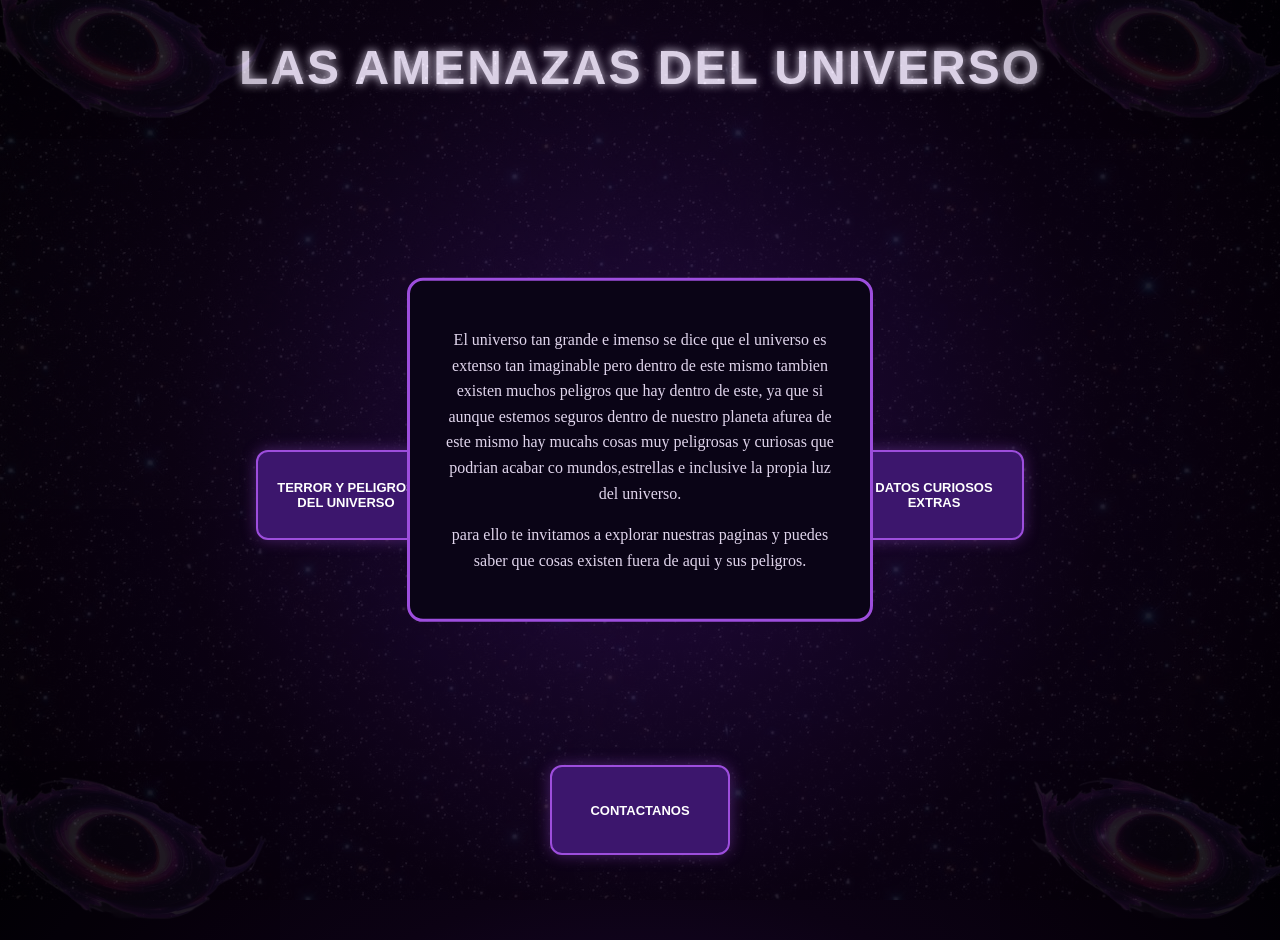
<file: index.html>
<!DOCTYPE html>
<html lang="es">
<head>
    <meta charset="UTF-8">
    <meta name="viewport" content="width=device-width, initial-scale=1">
    <title>Peligros universales </title>
    <link rel="icon" type="img/png" href="loog.png">
    <link rel="stylesheet" href="estilo1ini.css">
</head>
<body>
    <h1> Las Amenazas del universo</h1>
    <div class="fondo"><img src="estrellas.png"alt="fondo"></div>
    
    
    <!-- Imágenes fijadas dinámicamente en las 4 esquinas del navegador -->
    <div class="IMG1"><img src="agu.png" class="agujero-negro" alt="agu"></div>
    <div class="IMG2"><img src="agu.png" class="agujero-negro"alt="agu"></div>
    <div class="IMG3"><img src="agu.png" class="agujero-negro" alt="agu"></div>
    <div class="IMG4"><img src="agu.png" class="agujero-negro"alt="agu"></div>

    <div class="ini">
        <p> El universo tan grande e imenso se dice que el universo es extenso tan imaginable pero dentro de este mismo tambien existen muchos peligros que
            hay dentro de este, ya que si aunque estemos seguros dentro de nuestro planeta afurea de este mismo hay mucahs cosas muy peligrosas y curiosas
            que podrian acabar co mundos,estrellas e inclusive la propia luz del universo.
        </p>
        <p>
            para ello te invitamos a explorar nuestras paginas y puedes saber que cosas existen fuera de aqui y sus peligros.
        </p>
    </div>
 
    <div class="btn1">
        <a href="peligros.html">
            <button>Terror y peligros del universo</button>
        </a>
    </div>
    <div class="btn2">
        <a href="datos.html">
            <button>Datos curiosos extras</button>
        </a>
    </div>
    <div class="btn3">
        <a href="contactos.html">
            <button>Contactanos</button>
        </a>
    </div>
    
</body>
</html>
</file>
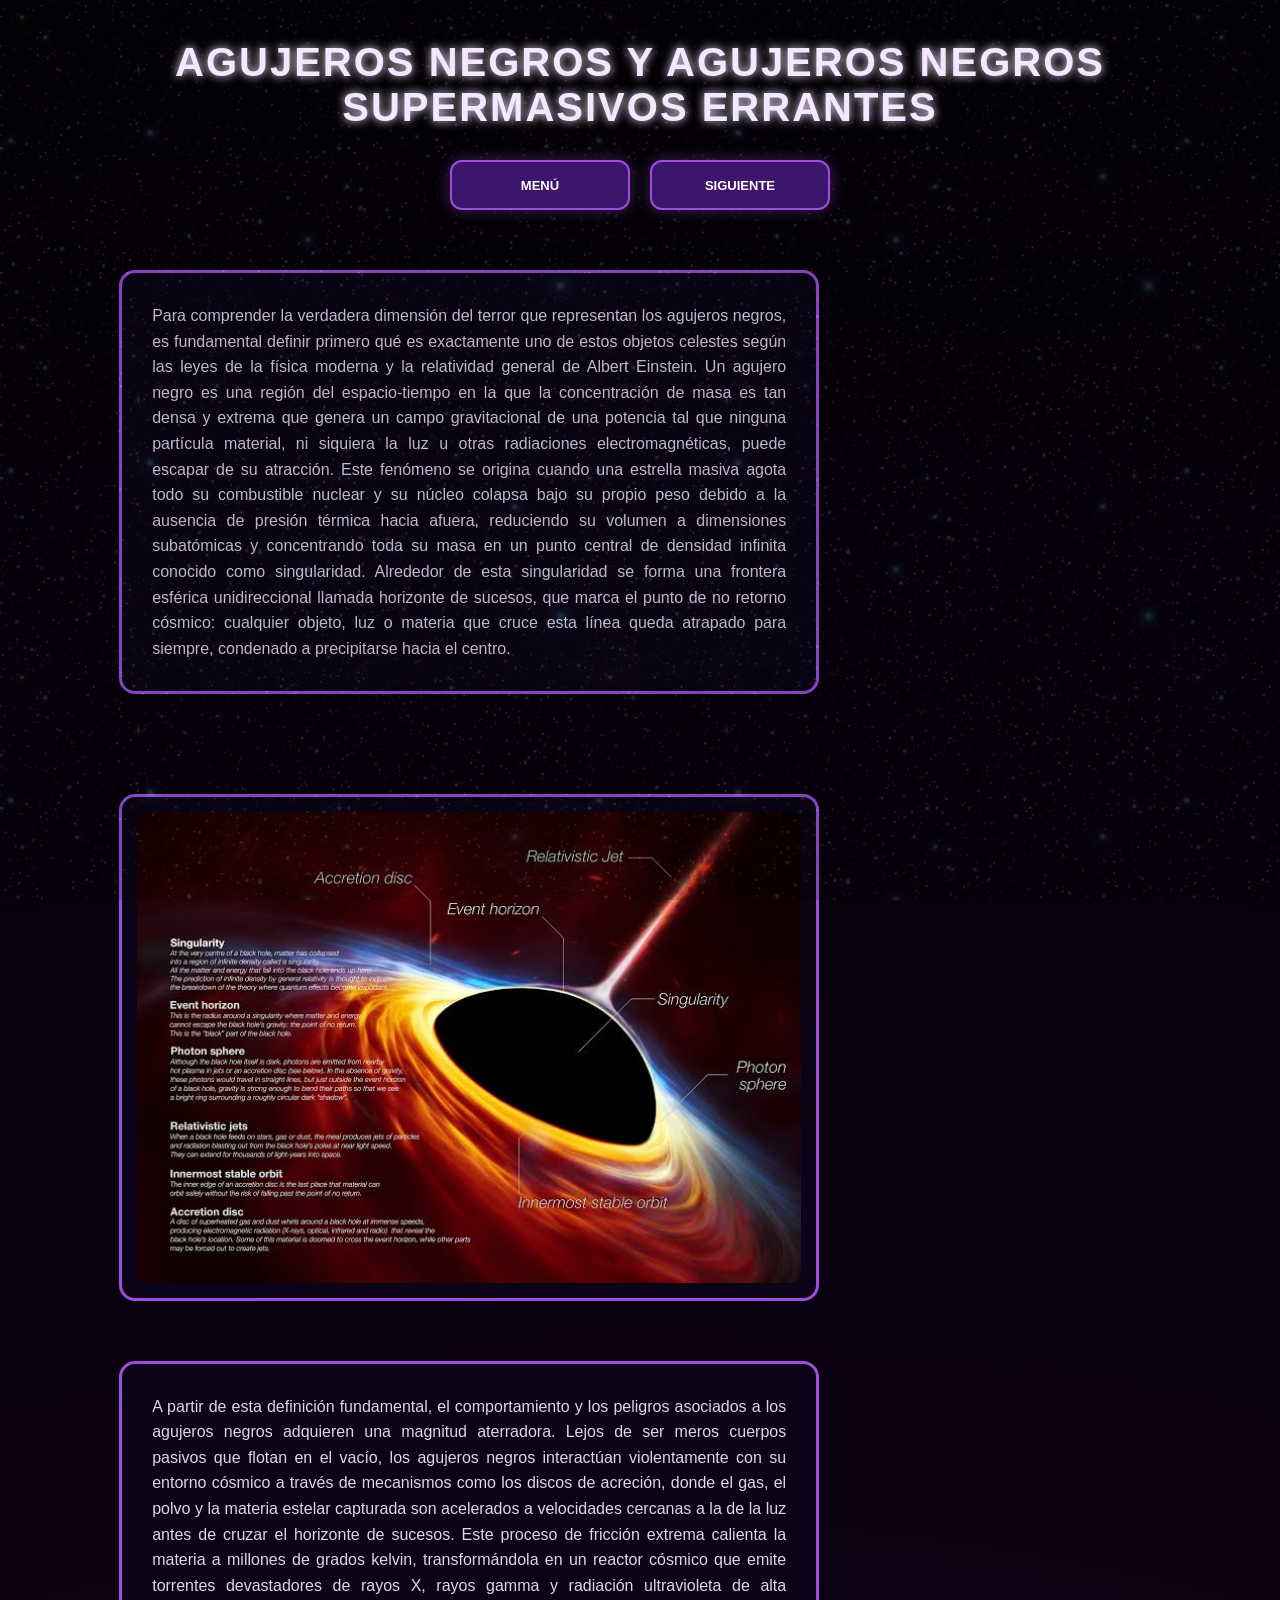
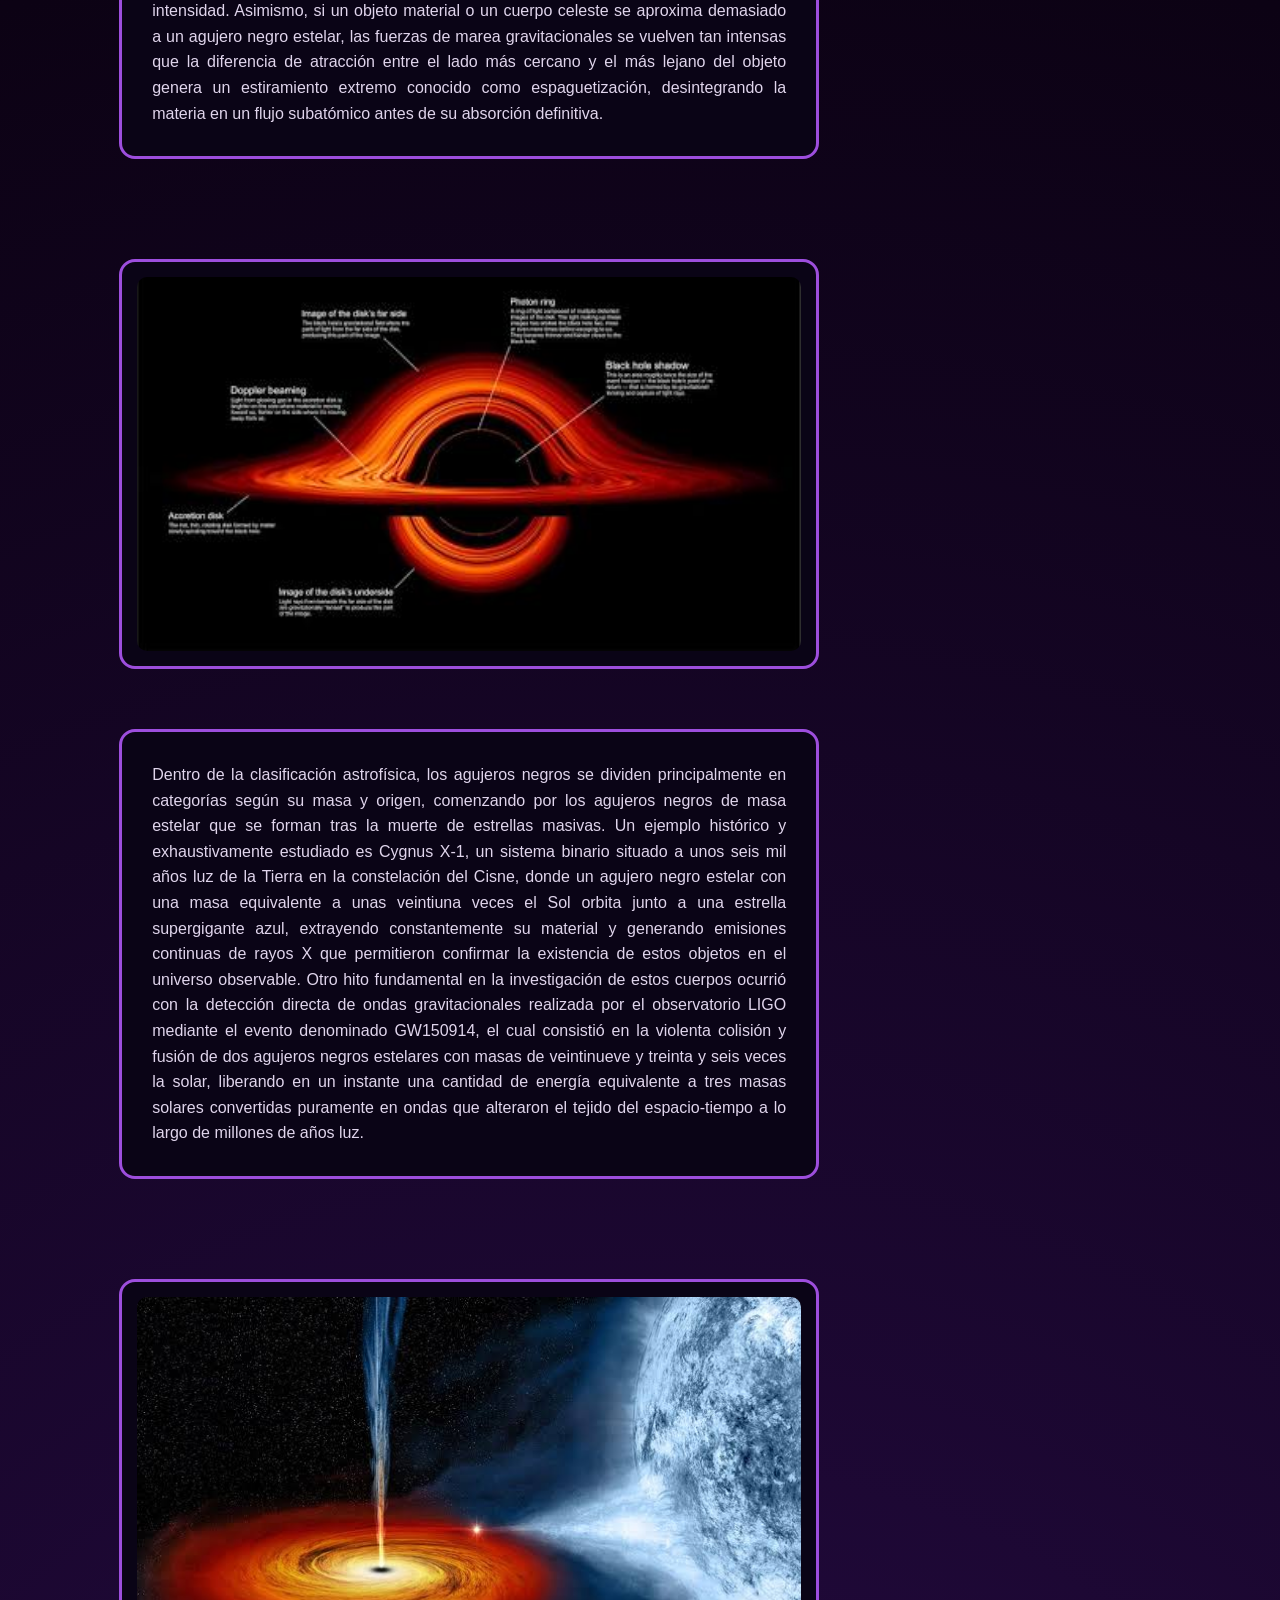
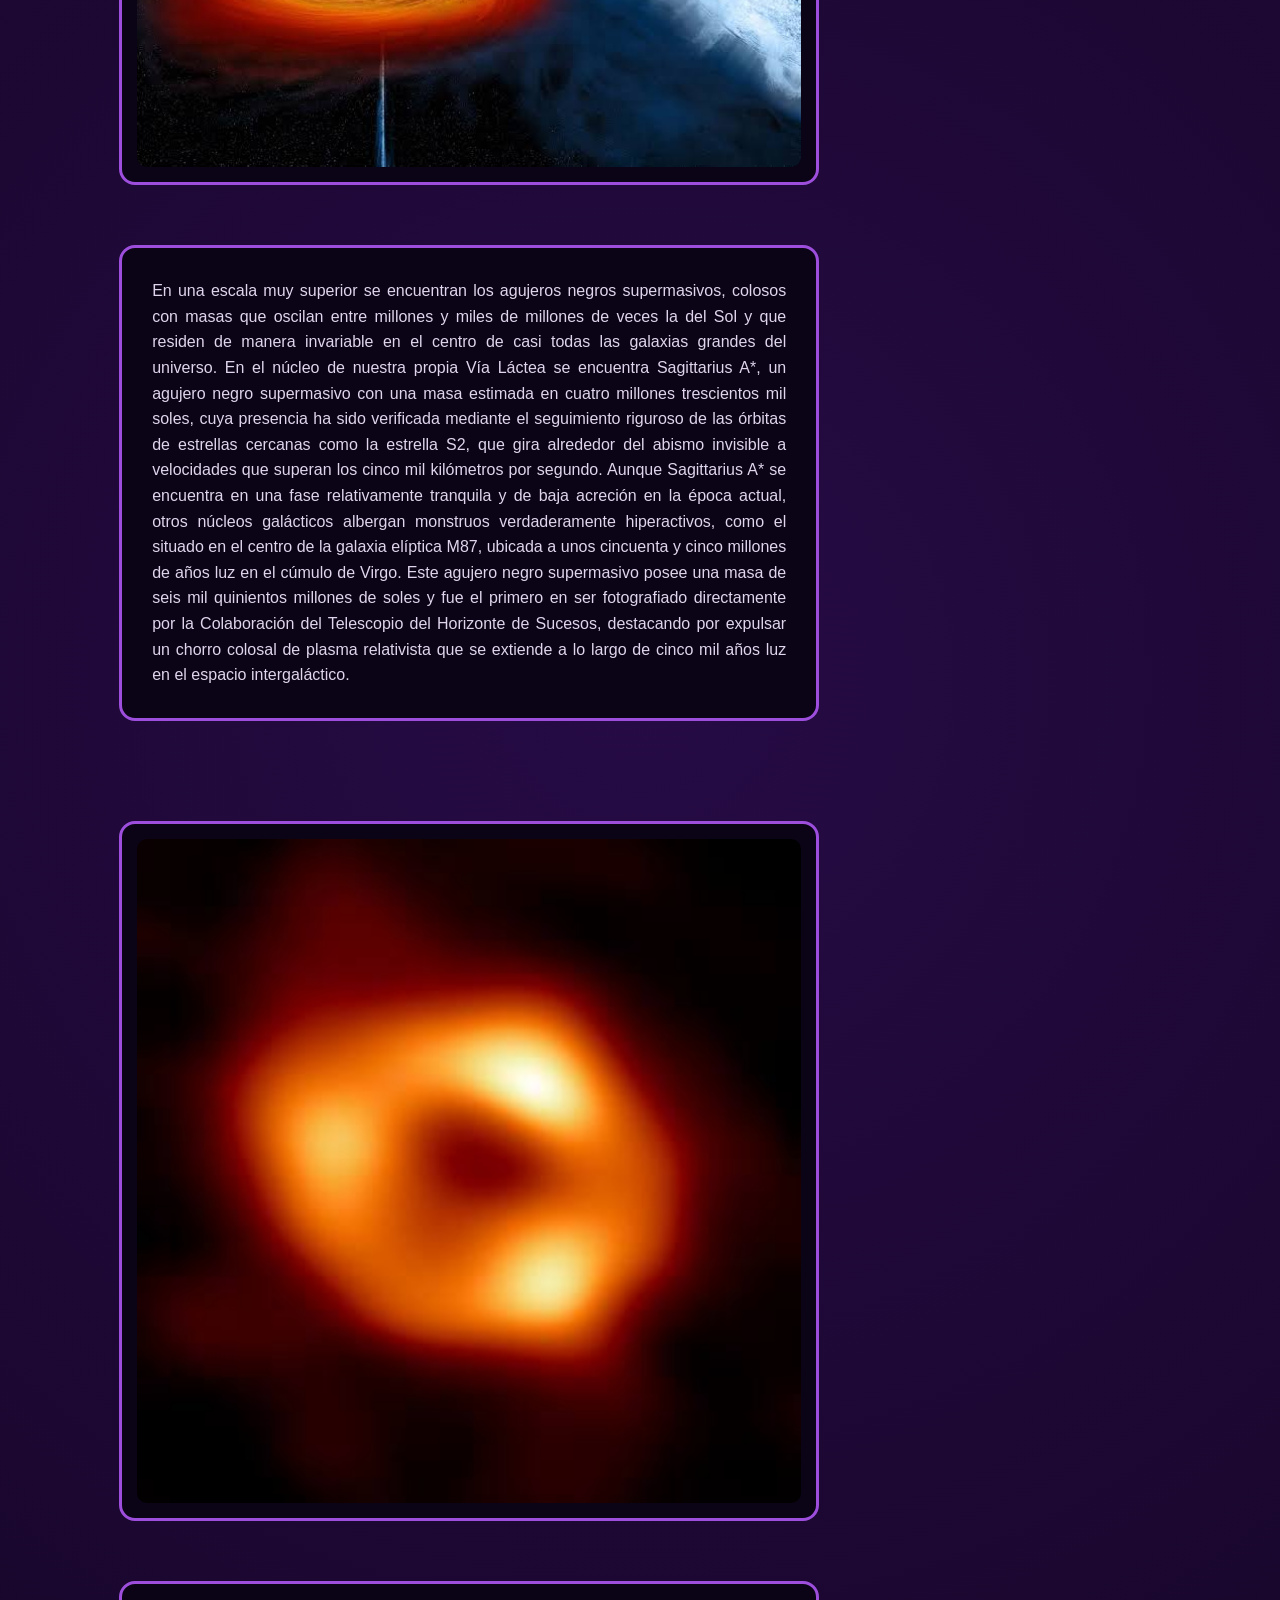
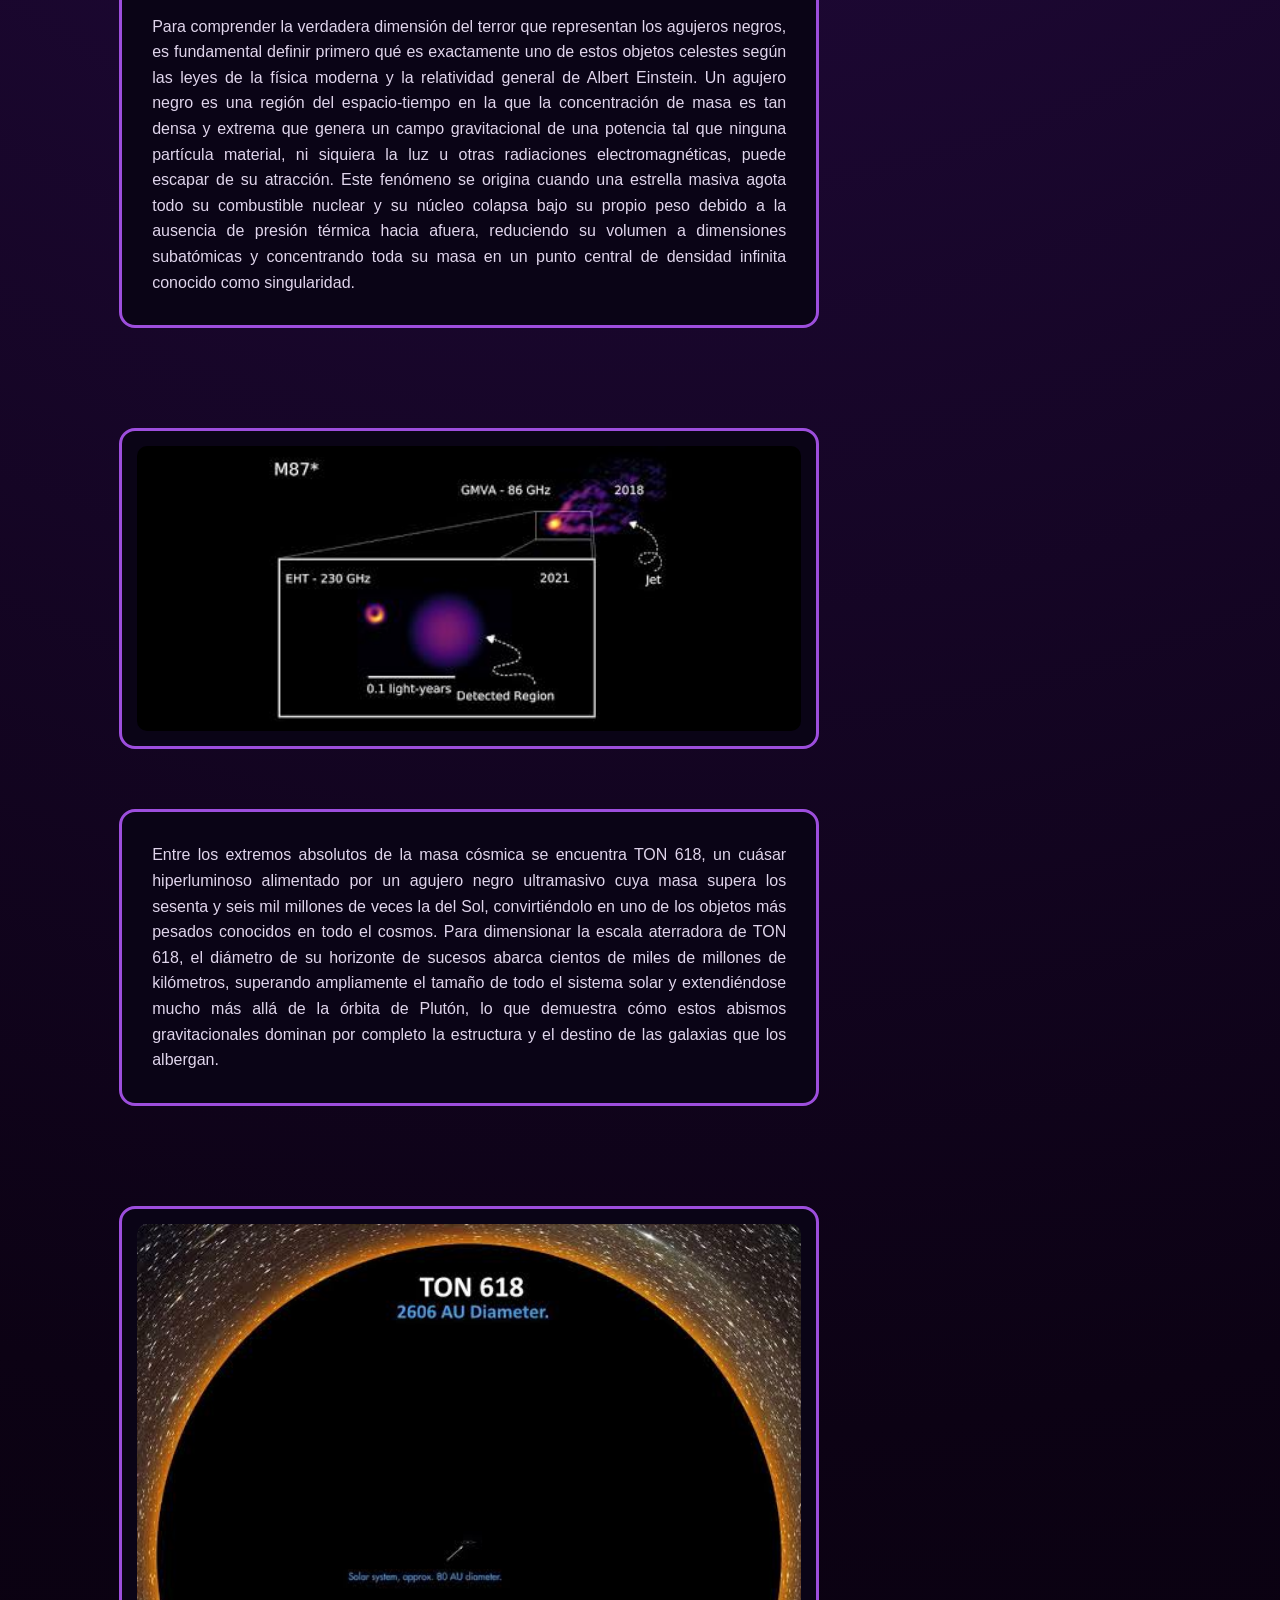
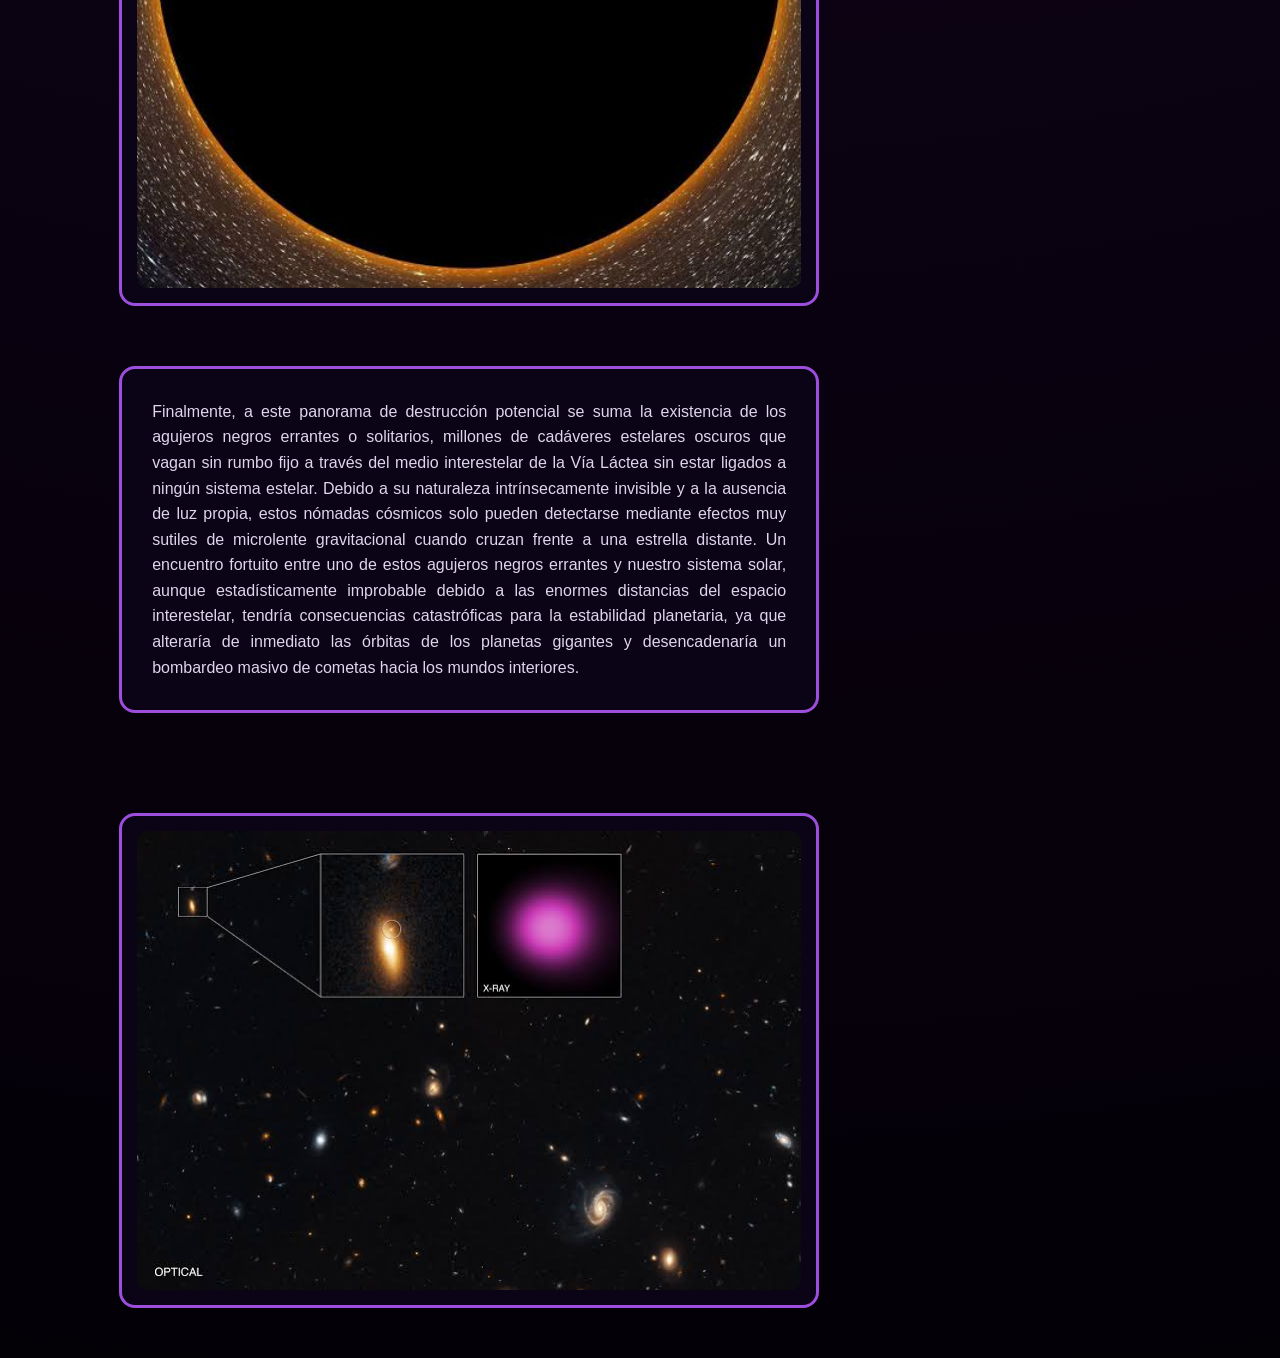
<file: agujeros-negros.html>
<!DOCTYPE html>
<html lang="es">
<head>
    <meta charset="UTF-8">
    <meta name="viewport" content="width=device-width, initial-scale=1">   
    <title>El universo</title>
        <link rel="icon" type="img/png" href="loog.png">
        <link rel="stylesheet" href="estilo5ag.css">
</head>
<body>

    <h1>Agujeros negros y agujeros negros supermasivos errantes</h1>
    <div class="fondo"></div>

    <div class="contenedor-botones">
        <div class="salir">
            <a href="peligros.html">
                <button>Menú</button>
            </a>
        </div>
        
        <div class="siguiente">
            <a href="novas-y-sistemas.html"><button>Siguiente</button></a>
        </div>
    </div>
    
    <div class="ini">
        <p>
            Para comprender la verdadera dimensión del terror que representan los 
            agujeros negros, es fundamental definir primero qué es exactamente uno
            de estos objetos celestes según las leyes de la física moderna y la 
            relatividad general de Albert Einstein. Un agujero negro es una región
            del espacio-tiempo en la que la concentración de masa es tan densa
            y extrema que genera un campo gravitacional de una potencia tal 
            que ninguna partícula material, ni siquiera la luz u otras radiaciones 
            electromagnéticas, puede escapar de su atracción. Este fenómeno
            se origina cuando una estrella masiva agota todo su combustible
            nuclear y su núcleo colapsa bajo su propio peso debido a la ausencia
            de presión térmica hacia afuera, reduciendo su volumen a
            dimensiones subatómicas y concentrando toda su masa en un punto 
            central de densidad infinita conocido como singularidad.
            Alrededor de esta singularidad se forma una frontera esférica 
            unidireccional llamada horizonte de sucesos, que marca el punto de no 
            retorno cósmico: cualquier objeto, luz o materia que cruce esta 
            línea queda atrapado para siempre, condenado a precipitarse hacia el centro.
        </p>
    </div>

     <div class="IMG1"> <img src="aguj.png" width="700px" height="400px" alt="a"></div>

    <div class="ini">
        <p>
            A partir de esta definición fundamental, el comportamiento y los peligros asociados
            a los agujeros negros adquieren una magnitud aterradora. Lejos de ser meros 
            cuerpos pasivos que flotan en el vacío, los agujeros negros interactúan 
            violentamente con su entorno cósmico a través de mecanismos como los discos de 
            acreción, donde el gas, el polvo y la materia estelar capturada son acelerados
            a velocidades cercanas a la de la luz antes de cruzar el horizonte de sucesos. 
            Este proceso de fricción extrema calienta la materia a millones de grados 
            kelvin, transformándola en un reactor cósmico que emite torrentes
            devastadores de rayos X, rayos gamma y radiación ultravioleta de alta intensidad. 
            Asimismo, si un objeto material o un cuerpo celeste se aproxima demasiado a
            un agujero negro estelar, las fuerzas de marea gravitacionales se vuelven 
            tan intensas que la diferencia de atracción entre el lado más cercano y el más
            lejano del objeto genera un estiramiento extremo conocido como espaguetización, 
            desintegrando la materia en un flujo subatómico antes de su absorción definitiva.
        </p>
    </div>
    
     <div class="IMG2"> <img src="aguj2.png" width="700px" height="380px" alt="a"></div>

    <div class="ini">
        <p>
            Dentro de la clasificación astrofísica, los agujeros negros se dividen principalmente
            en categorías según su masa y origen, comenzando por los agujeros negros de masa estelar 
            que se forman tras la muerte de estrellas masivas. Un ejemplo histórico y exhaustivamente
            estudiado es Cygnus X-1, un sistema binario situado a unos seis mil años luz de la Tierra
            en la constelación del Cisne, donde un agujero negro estelar con una masa equivalente
            a unas veintiuna veces el Sol orbita junto a una estrella supergigante azul,
            extrayendo constantemente su material y generando emisiones continuas de rayos
            X que permitieron confirmar la existencia de estos objetos en el universo 
            observable. Otro hito fundamental en la investigación de estos cuerpos ocurrió con la detección
            directa de ondas gravitacionales realizada por el observatorio LIGO mediante el evento denominado 
            GW150914, el cual consistió en la violenta colisión y fusión de dos agujeros
            negros estelares con masas de veintinueve y treinta y seis veces la solar,
            liberando en un instante una cantidad de energía equivalente a tres masas solares 
            convertidas puramente en ondas que alteraron el tejido del espacio-tiempo a lo largo de millones de años luz.
        </p>
    </div>
    
     <div class="IMG3"> <img src="aguj3.png" width="700px" height="420px" alt="a"></div>

    <div class="ini">
        <p>
            En una escala muy superior se encuentran los agujeros negros supermasivos, 
            colosos con masas que oscilan entre millones y miles de millones de veces la 
            del Sol y que residen de manera invariable en el centro de casi todas las 
            galaxias grandes del universo. En el núcleo de nuestra propia Vía Láctea 
            se encuentra Sagittarius A*, un agujero negro supermasivo con una masa
            estimada en cuatro millones trescientos mil soles, cuya presencia ha 
            sido verificada mediante el seguimiento riguroso de las órbitas 
            de estrellas cercanas como la estrella S2, que gira alrededor del 
            abismo invisible a velocidades que superan los cinco mil kilómetros por 
            segundo. Aunque Sagittarius A* se encuentra en una fase relativamente tranquila
            y de baja acreción en la época actual, otros núcleos galácticos albergan
            monstruos verdaderamente hiperactivos, como el situado en el 
            centro de la galaxia elíptica M87, ubicada a unos cincuenta y
            cinco millones de años luz en el cúmulo de Virgo. Este agujero negro
            supermasivo posee una masa de seis mil quinientos millones de soles
            y fue el primero en ser fotografiado directamente por la Colaboración 
            del Telescopio del Horizonte de Sucesos, destacando por expulsar un 
            chorro colosal de plasma relativista que se extiende a lo largo de cinco 
            mil años luz en el espacio intergaláctico.
        </p>
    </div>
     
     <div class="IMG4"> <img src="aguj4.png" width="700px" height="450px" alt="a"></div>

    <div class="ini">
        <p>
            Para comprender la verdadera dimensión del terror que representan los 
            agujeros negros, es fundamental definir primero qué es exactamente uno
            de estos objetos celestes según las leyes de la física moderna y la 
            relatividad general de Albert Einstein. Un agujero negro es una región
            del espacio-tiempo en la que la concentración de masa es tan densa
            y extrema que genera un campo gravitacional de una potencia tal 
            que ninguna partícula material, ni siquiera la luz u otras radiaciones 
            electromagnéticas, puede escapar de su atracción. Este fenómeno
            se origina cuando una estrella masiva agota todo su combustible
            nuclear y su núcleo colapsa bajo su propio peso debido a la ausencia
            de presión térmica hacia afuera, reduciendo su volumen a
            dimensiones subatómicas y concentrando toda su masa en un punto 
            central de densidad infinita conocido como singularidad.
        </p>
    </div>
     
     <div class="IMG5"> <img src="aguj5.png" width="700px" height="320px" alt="a"></div>

    <div class="ini">
        <p>
            Entre los extremos absolutos de la masa cósmica se encuentra TON 618, 
            un cuásar hiperluminoso alimentado por un agujero negro ultramasivo
            cuya masa supera los sesenta y seis mil millones de veces la del Sol, 
            convirtiéndolo en uno de los objetos más pesados conocidos en todo el cosmos. 
            Para dimensionar la escala aterradora de TON 618, el diámetro
            de su horizonte de sucesos abarca cientos de miles de millones de kilómetros,
            superando ampliamente el tamaño de todo el sistema solar y extendiéndose 
            mucho más allá de la órbita de Plutón, lo que demuestra cómo estos abismos 
            gravitacionales dominan por completo la estructura y el destino de las galaxias que los albergan.
        </p>
    </div>

     <div class="IMG6"> <img src="aguj6.png" width="700px" height="320px" alt="a"></div>

    <div class="ini">
        <p>
            Finalmente, a este panorama de destrucción potencial se suma la existencia de los agujeros negros errantes o 
            solitarios, millones de cadáveres estelares oscuros que vagan sin rumbo fijo a través del medio 
            interestelar de la Vía Láctea sin estar ligados a ningún sistema estelar. Debido a su naturaleza 
            intrínsecamente invisible y a la ausencia de luz propia, estos nómadas cósmicos solo pueden 
            detectarse mediante efectos muy sutiles de microlente gravitacional cuando cruzan frente a una estrella 
            distante. Un encuentro fortuito entre uno de estos agujeros negros errantes y nuestro sistema solar, 
            aunque estadísticamente improbable debido a las enormes distancias del espacio interestelar, tendría 
            consecuencias catastróficas para la estabilidad planetaria, ya que alteraría de inmediato las órbitas 
            de los planetas gigantes y desencadenaría un bombardeo masivo de cometas hacia los mundos interiores.
        </p>
    </div>
     
     <div class="IMG7"> <img src="aguj7.png" width="700px" height="325px" alt="a"></div>

</body>
</html>
</file>
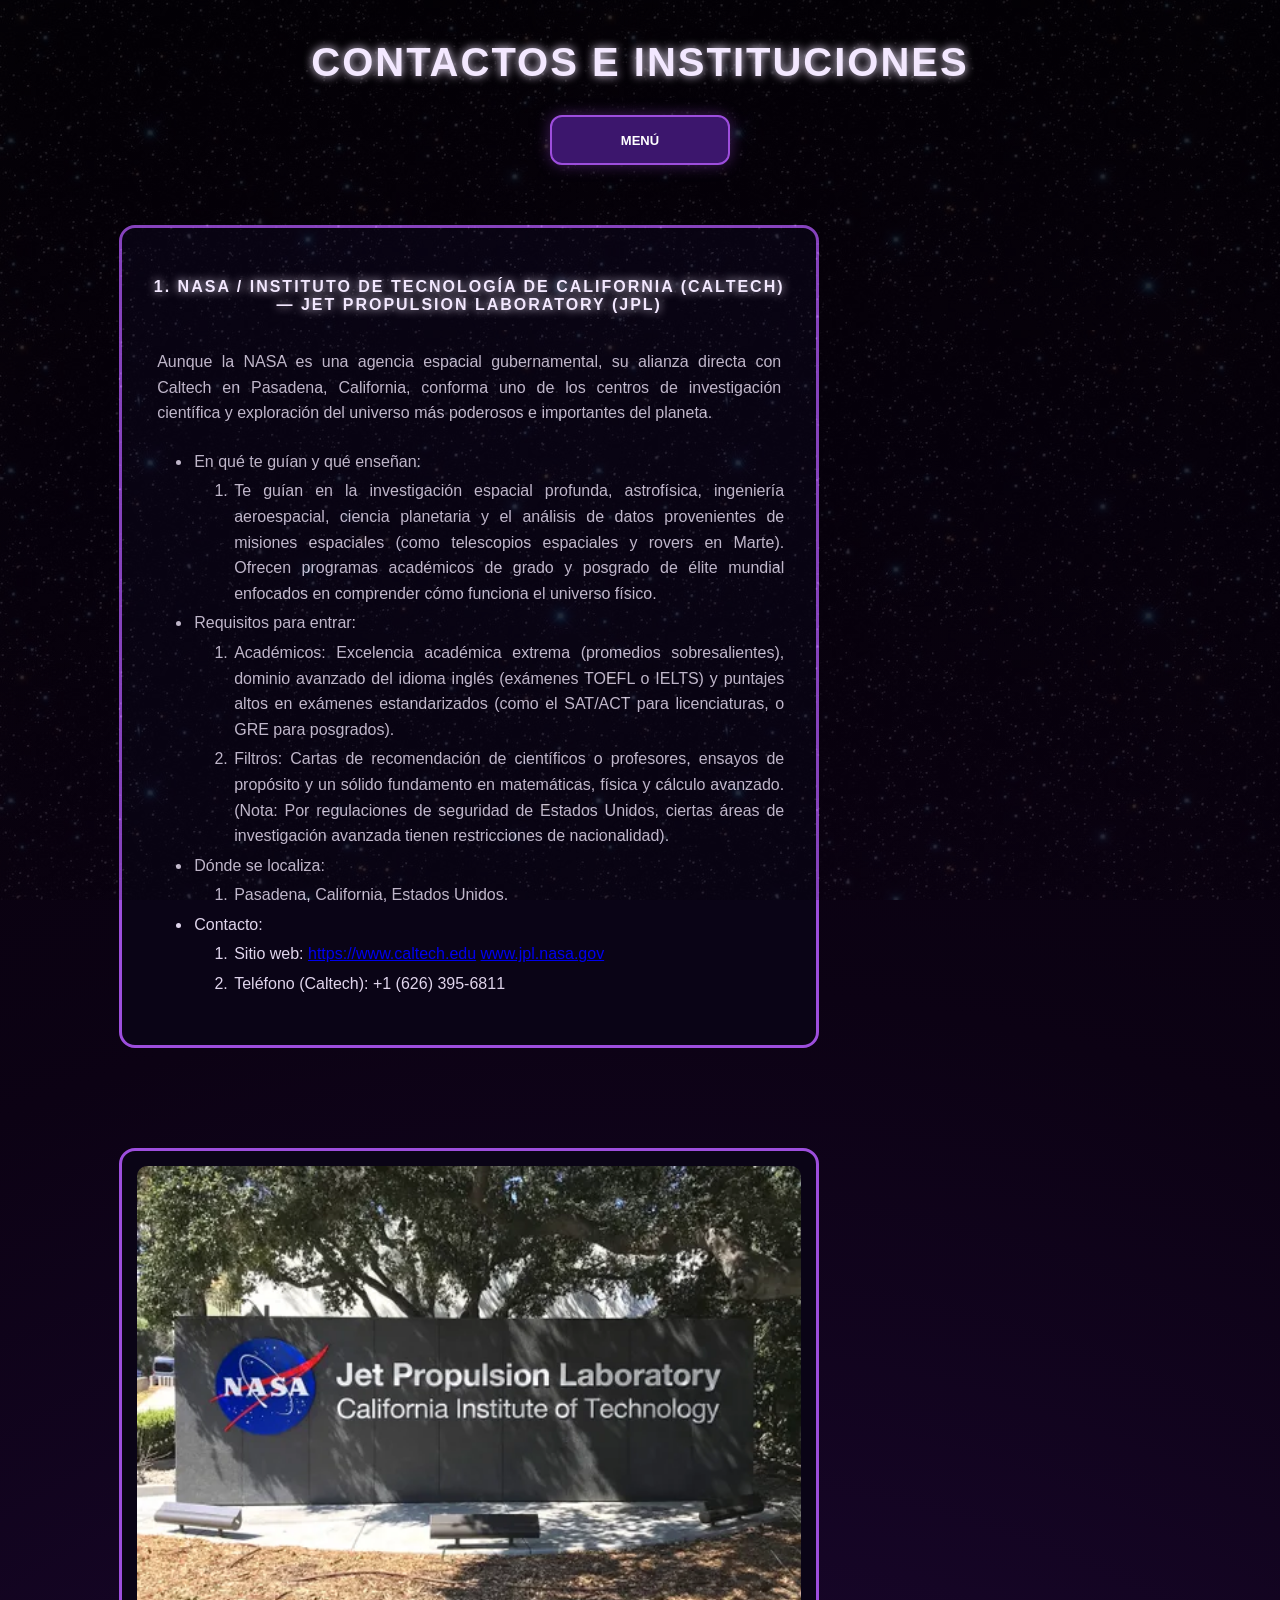
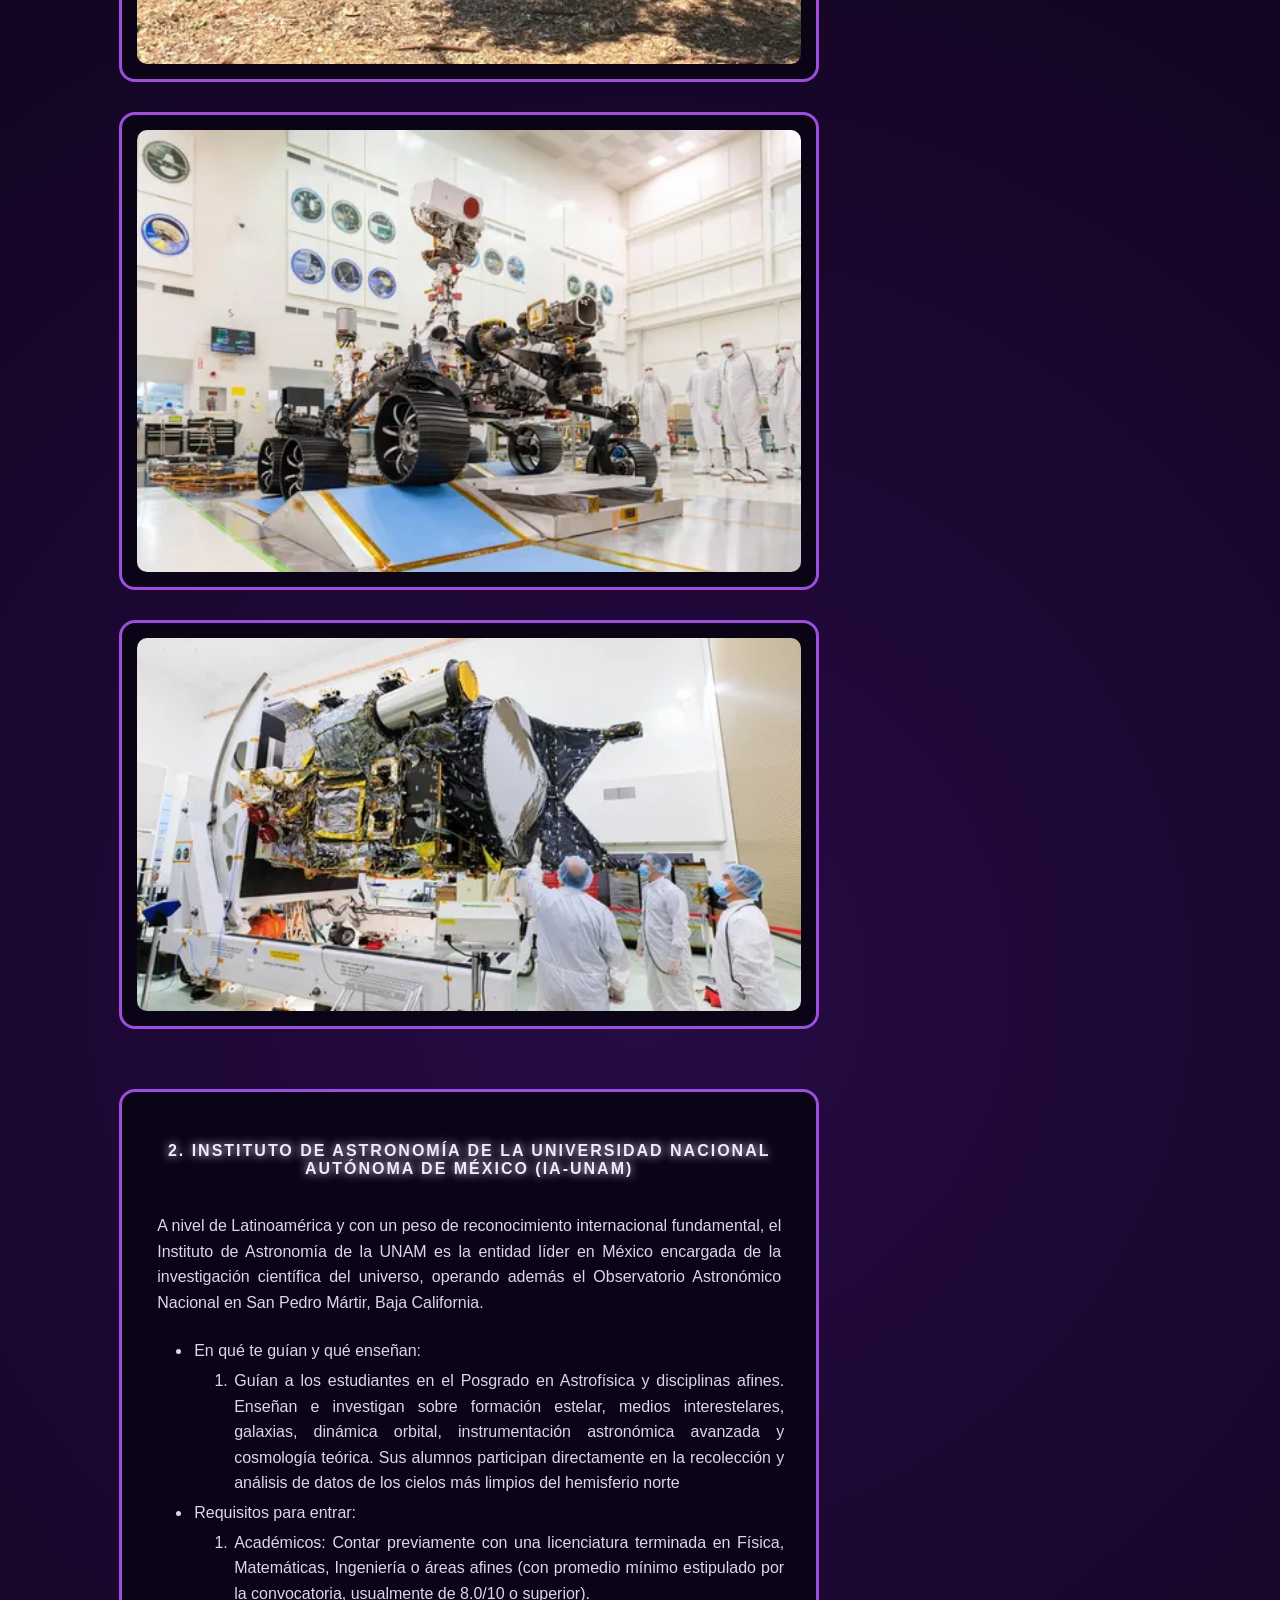
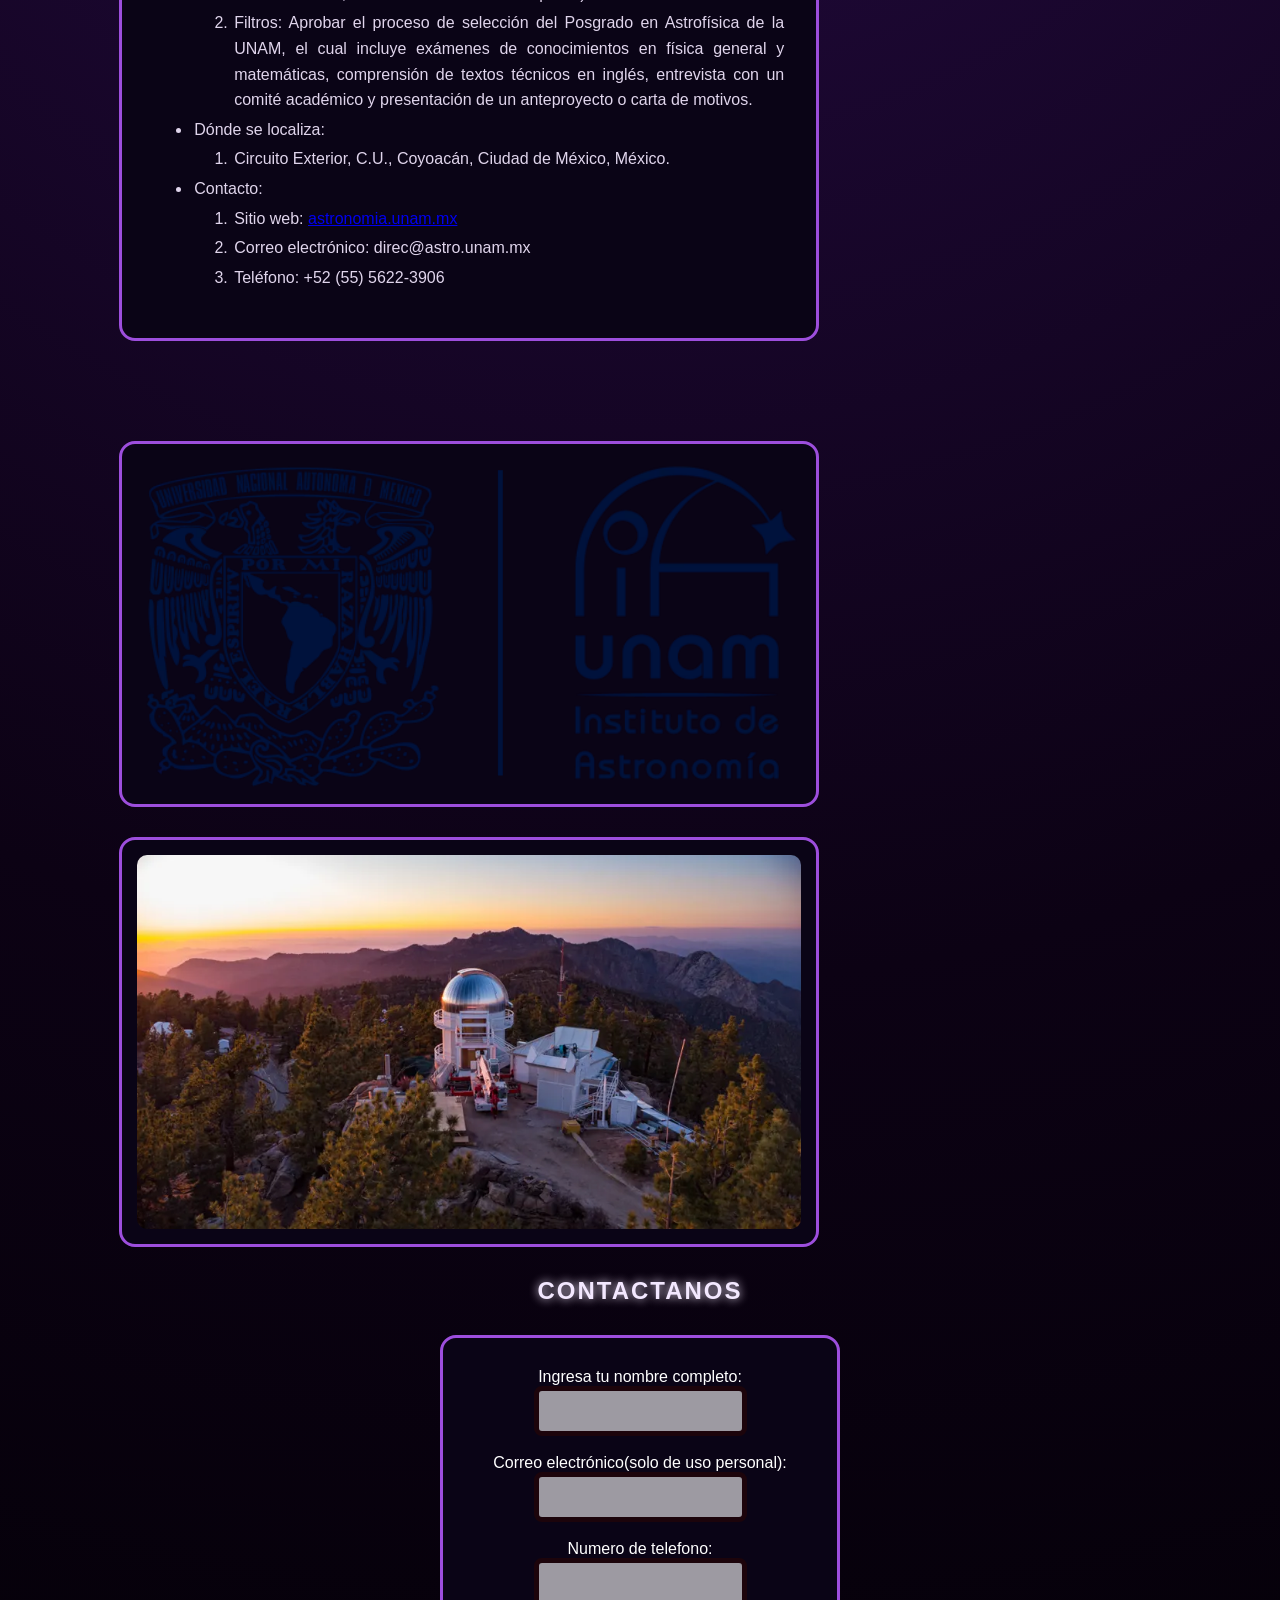
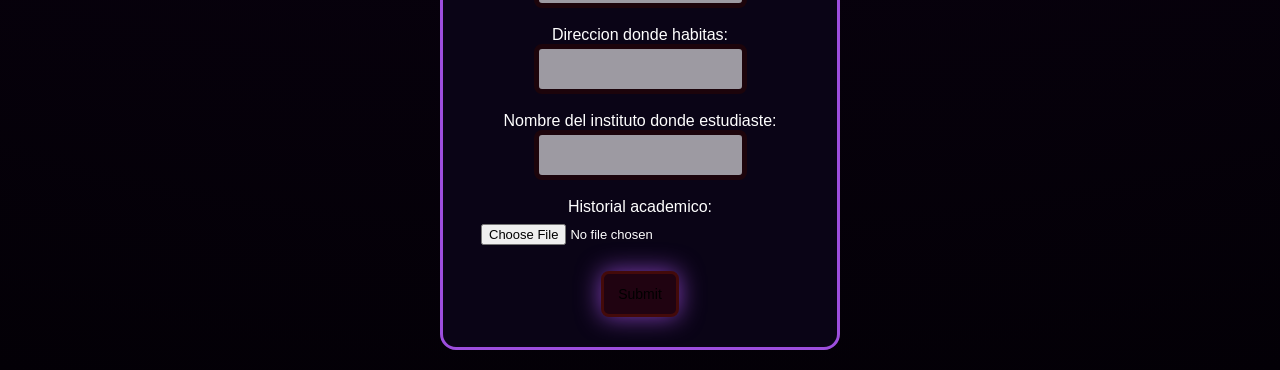
<file: contactos.html>
<!DOCTYPE html>
<html lang="es">
<head>
    <meta charset="UTF-8">
    <meta name="viewport" content="width=device-width, initial-scale=1">
    <title>El universo</title>
        <link rel="icon" type="img/png" href="loog.png">
        <link rel="stylesheet" href="estilo4cont.css">
</head>
<body>
    <h1> Contactos e instituciones</h1>
    <div class="fondo"><img src="estrellas.png"alt="fondo"></div>
        <div class="contenedor-botones">
        <div class="salir">
            <a href="index.html">
                <button>Menú</button>
            </a>
        </div>
    </div>

    <div class="ini">
        <h4>
            1. NASA / Instituto de Tecnología de California (Caltech) — Jet Propulsion Laboratory (JPL)
        </h4>
        <p>
            Aunque la NASA es una agencia espacial gubernamental, su alianza directa con Caltech en Pasadena, 
            California, conforma uno de los centros de investigación científica y exploración del universo
            más poderosos e importantes del planeta.
        </p>
        <ul>
            <li>En qué te guían y qué enseñan:</li> 
            <ol>
            <li>
            Te guían en la investigación espacial profunda, astrofísica, ingeniería aeroespacial,
             ciencia planetaria y el análisis de datos provenientes de misiones espaciales (como telescopios espaciales y rovers en Marte). 
             Ofrecen programas académicos de grado y posgrado de élite mundial enfocados en comprender cómo funciona el universo físico.
            </li>
            </ol>

             <li>Requisitos para entrar:</li> 
            <ol>
            <li>
            Académicos: Excelencia académica extrema (promedios sobresalientes),
            dominio avanzado del idioma inglés (exámenes TOEFL o IELTS) y puntajes altos en exámenes
            estandarizados (como el SAT/ACT para licenciaturas, o GRE para posgrados).
        </li>
            <li>
            Filtros: Cartas de recomendación de científicos o profesores, ensayos de propósito y un sólido fundamento 
            en matemáticas, física y cálculo avanzado. (Nota: Por regulaciones de seguridad de
            Estados Unidos, ciertas áreas de investigación avanzada tienen restricciones de nacionalidad).
            </li>
            </ol>

             <li>Dónde se localiza:</li> 
            <ol>
            <li>
            Pasadena, California, Estados Unidos.</li>
            </ol>

            <li>Contacto:</li> 
            <ol>
            <li>
            Sitio web: <a class="sobre" href="https://www.caltech.edu/"> https://www.caltech.edu</a> <a class="sobre" href="https://www.jpl.nasa.gov/">www.jpl.nasa.gov</a>
            </li>
            <li>
            Teléfono (Caltech): +1 (626) 395-6811
            </li>
            </ol>
        </ul>
    </div>
     <div class="IMG1"> <img src="nasa1.png" width="650px" height="250px" alt="a"></div>
     <div class="IMG2"> <img src="nasa2.png" width="425px" height="500px" alt="a"></div>
     <div class="IMG3"> <img src="nasa3.png" width="425px" height="500px" alt="a"></div>


        <div class="ini">
        <h4>
            2. Instituto de Astronomía de la Universidad Nacional Autónoma de México (IA-UNAM)
        </h4>
        <p>
            A nivel de Latinoamérica y con un peso de reconocimiento internacional fundamental, 
            el Instituto de Astronomía de la UNAM es la entidad líder en México
            encargada de la investigación científica del universo, operando además 
            el Observatorio Astronómico Nacional en San Pedro Mártir, Baja California.
        </p>
        <ul>
            <li>En qué te guían y qué enseñan:</li> 
            <ol>
            <li>
            Guían a los estudiantes en el Posgrado en Astrofísica y disciplinas afines.
            Enseñan e investigan sobre formación estelar, medios interestelares, galaxias, dinámica orbital, 
            instrumentación astronómica avanzada y cosmología teórica. Sus alumnos 
            participan directamente en la recolección y análisis de datos de los cielos más limpios del hemisferio norte
            </li>
            </ol>

             <li>Requisitos para entrar:</li> 
            <ol>
            <li>
            Académicos: Contar previamente con una
            licenciatura terminada en Física, Matemáticas, Ingeniería o 
            áreas afines (con promedio mínimo estipulado por la convocatoria, usualmente de 8.0/10 o superior).
        </li>
            <li>
            Filtros: Aprobar el proceso de selección del Posgrado en Astrofísica de la UNAM, el cual incluye exámenes
            de conocimientos en física general y matemáticas,
             comprensión de textos técnicos en inglés, entrevista con un comité académico
              y presentación de un anteproyecto o carta de motivos.
            </li>
            </ol>

            <li>Dónde se localiza:</li> 
            <ol>
            <li>
            Circuito Exterior, C.U., Coyoacán, Ciudad de México, México.</li>
            </ol>

            <li>Contacto:</li> 
            <ol>
            <li>
            Sitio web: <a class="sobre" href="https://astronomia.unam.mx/"> astronomia.unam.mx </a>
            </li>
            <li>
            Correo electrónico: direc@astro.unam.mx
            </li>
            <li>
            Teléfono: +52 (55) 5622-3906
            </li>
            </ol>
        </ul>
    </div>
    
    <div class="IMG4"> <img src="unam1.png" width="650px" height="350px" alt="a"></div>
    <div class="IMG5"> <img src="unam2.png" width="650px" height="440px" alt="a"></div>
    
    <h2>Contactanos</h2>
    <div class="formu">
            <form name="formul"> 
                Ingresa tu nombre completo: <input type="text"/> <br/><br/>
                Correo electrónico(solo de uso personal): <input type="text"/> <br/><br/>
                Numero de telefono: <input type="text"/> <br/><br/>
                Direccion donde habitas: <input type="text"/> <br/><br/>
                Nombre del instituto donde estudiaste: <input type="text"/> <br/><br/>
                Historial academico: <input type="file"> <br/><br/>
                <input type="submit">
            </form>
    </div>

</body>
</html>
</file>
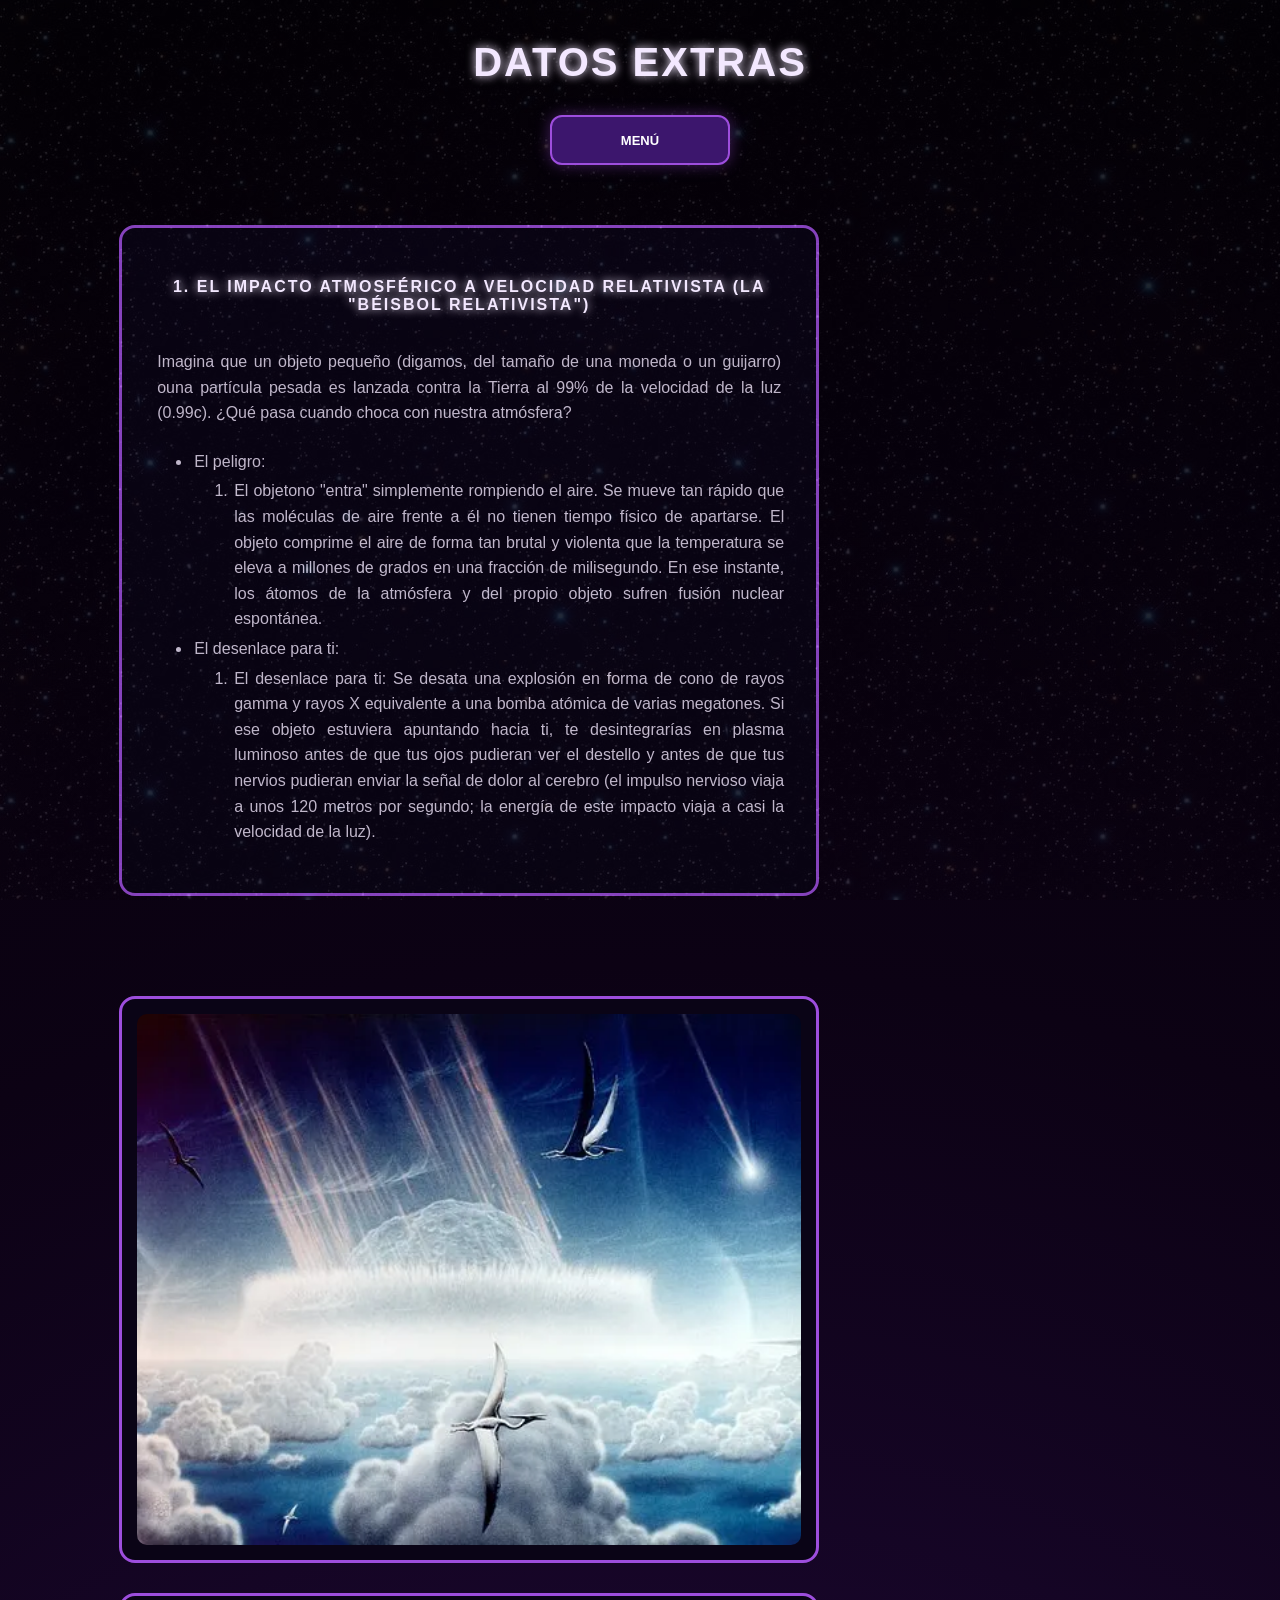
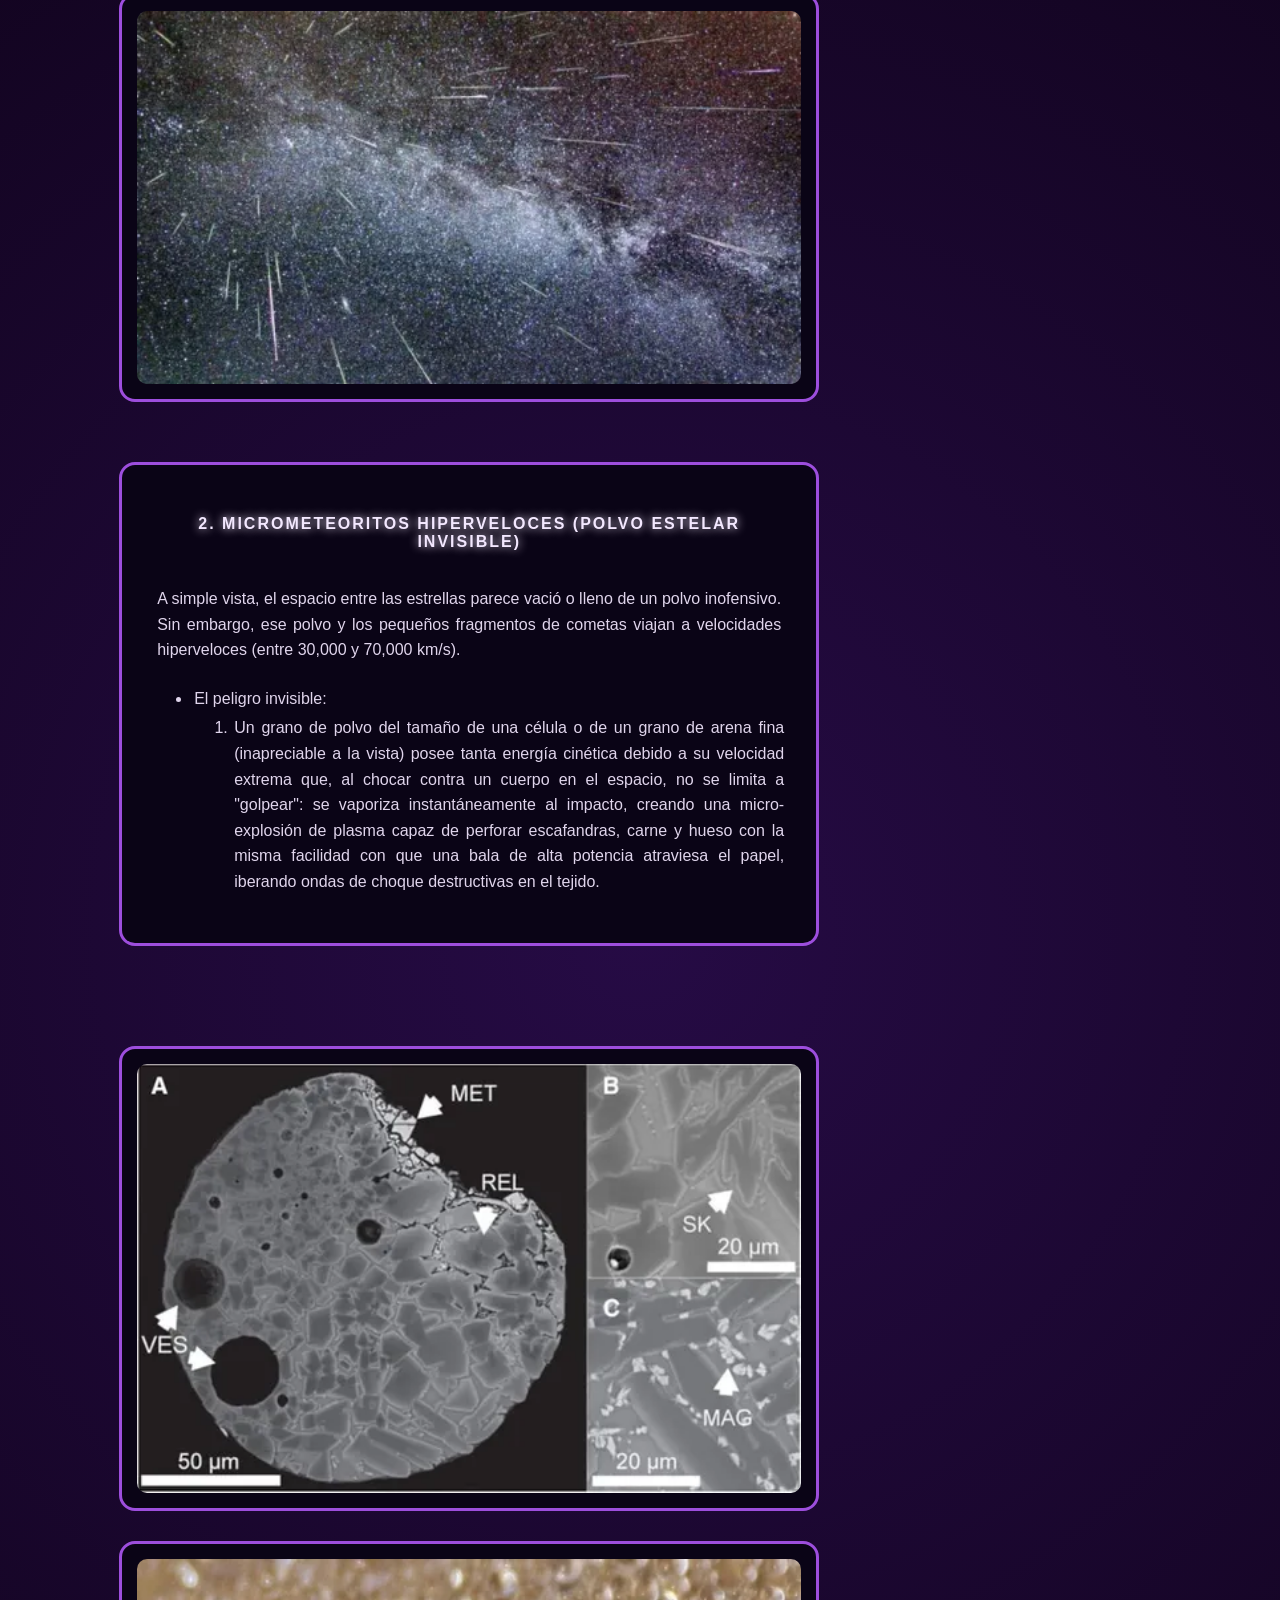
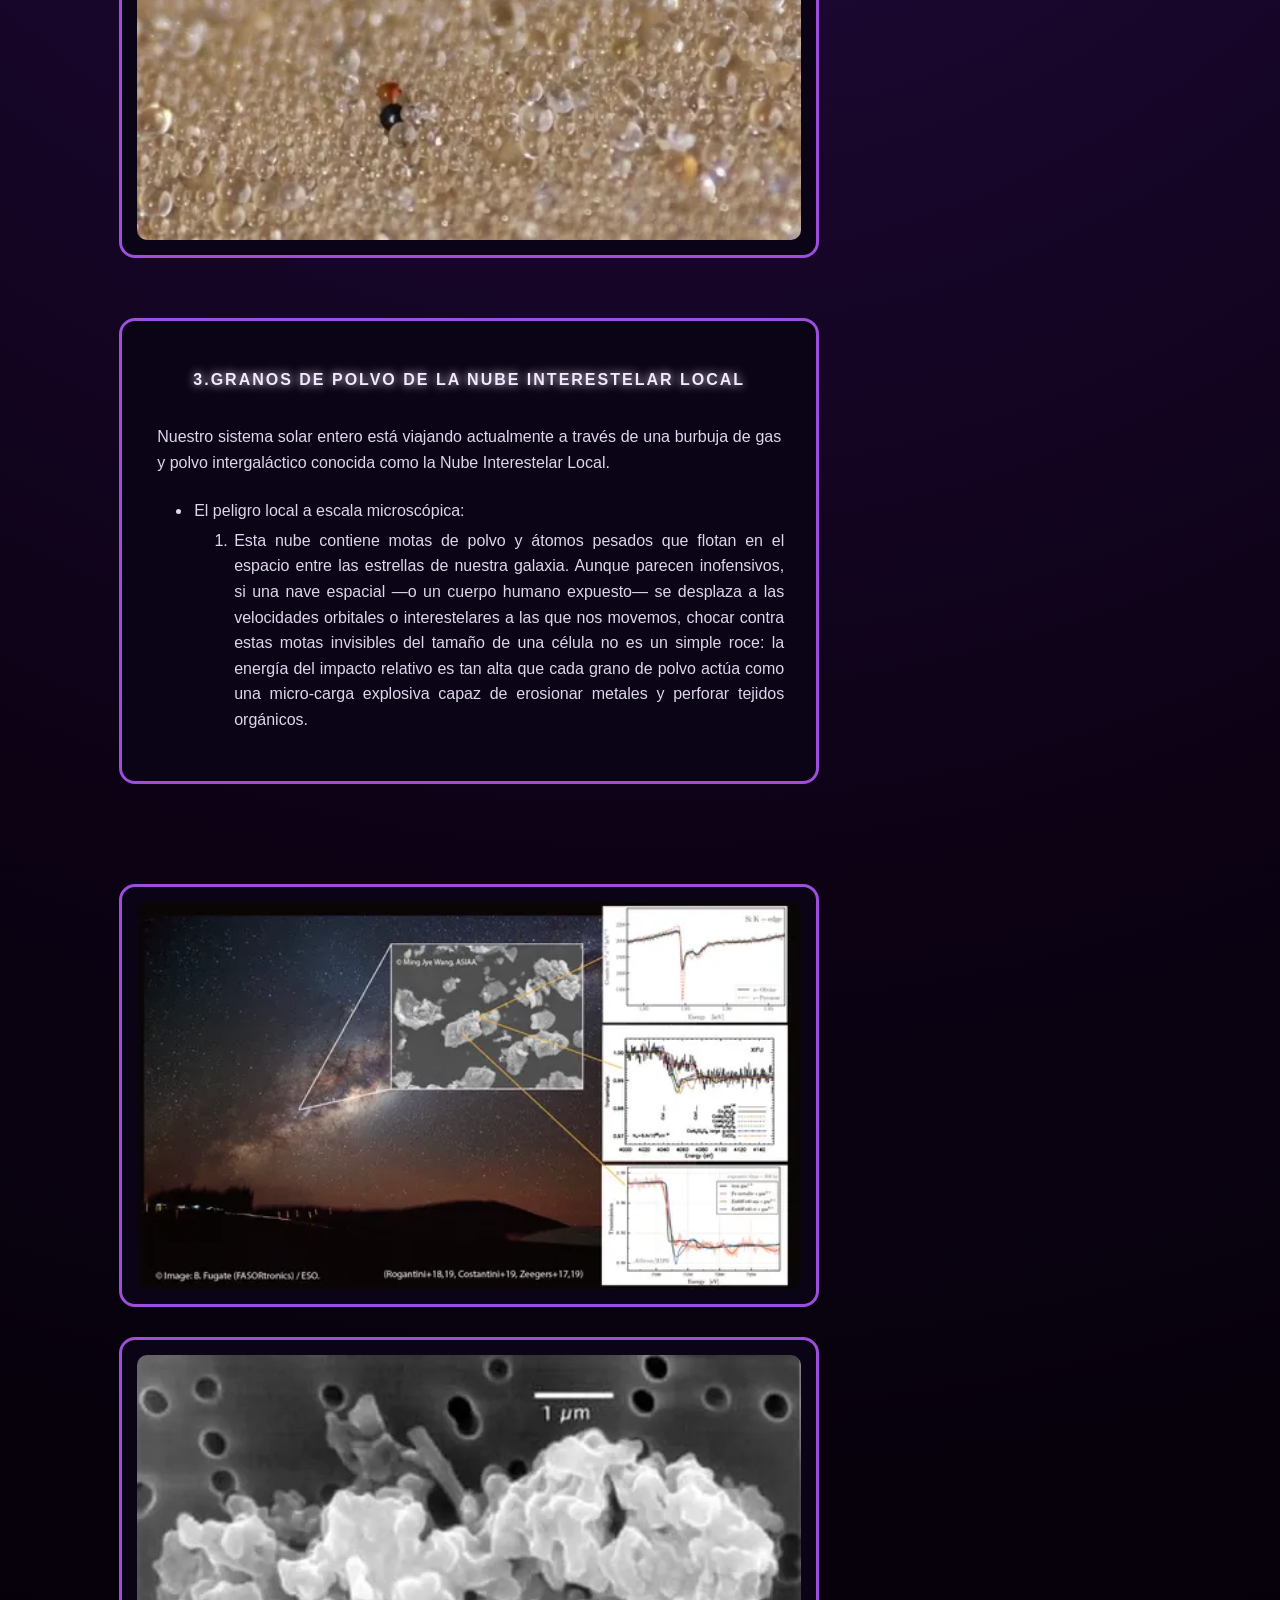
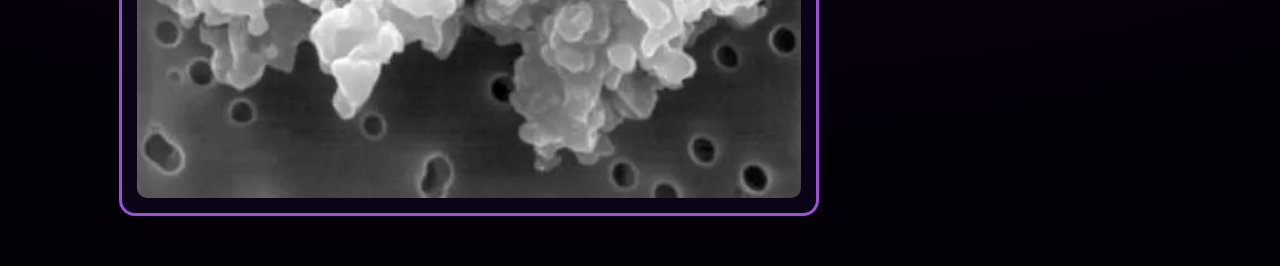
<file: datos.html>
<!DOCTYPE html>
<html lang="es">
<head>
    <meta charset="UTF-8">
    <meta name="viewport" content="width=device-width, initial-scale=1">
    <title>El universo</title>
        <link rel="icon" type="img/png" href="loog.png">
        <link rel="stylesheet" href="estilo3data.css">
</head>
<body>
    <h1> Datos extras </h1>
    <div class="fondo"><img src="estrellas.png"alt="fondo"></div>
        <div class="contenedor-botones">
        <div class="salir">
            <a href="index.html">
                <button>Menú</button>
            </a>
        </div>
    </div>

    <div class="ini">
        <h4>
            1. El impacto atmosférico a velocidad relativista (La "Béisbol Relativista")
        </h4>
        <p>
            Imagina que un objeto pequeño (digamos, del tamaño de una moneda o un guijarro)
            ouna partícula pesada es lanzada contra la Tierra al 99% de la velocidad de la
            luz (0.99c). ¿Qué pasa cuando choca con nuestra atmósfera?
        </p>
        <ul>
            <li>El peligro:</li> 
            <ol>
            <li>
            El objetono "entra" simplemente rompiendo el aire. Se mueve tan rápido que las moléculas
            de aire frente a él no tienen tiempo físico de apartarse. El objeto comprime el
            aire de forma tan brutal y violenta que la temperatura se eleva a millones de
            grados en una fracción de milisegundo. En ese instante, los átomos de la atmósfera
            y del propio objeto sufren fusión nuclear espontánea.</li>
            </ol>

            <li>El desenlace para ti:</li> 
            <ol>
            <li>
            El desenlace para ti: Se desata una explosión en forma de cono de rayos gamma y rayos X equivalente
            a una bomba atómica de varias megatones. Si ese objeto estuviera apuntando 
            hacia ti, te desintegrarías en plasma luminoso antes de que tus ojos pudieran
            ver el destello y antes de que tus nervios pudieran enviar la señal de dolor
            al cerebro (el impulso nervioso viaja a unos 120 metros por segundo; 
            la energía de este impacto viaja a casi la velocidad de la luz).</li>
            </ol>
        </ul>
    </div>
    <div class="IMG1"> <img src="luz1.png" width="650px" height="300px" alt="a"></div>
    <div class="IMG2"> <img src="luz2.png" width="650px" height="300px" alt="a"></div>

    <div class="ini">
        <h4>
            2. Micrometeoritos hiperveloces (Polvo estelar invisible)
        </h4>
        <p>
            A simple vista, el espacio entre las estrellas parece vació o lleno 
            de un polvo inofensivo. Sin embargo, ese polvo y los pequeños
            fragmentos de cometas viajan a velocidades hiperveloces (entre 30,000 y 70,000 km/s).
        </p>
        <ul>
            <li>El peligro invisible: </li> 
            <ol>
            <li>
            Un grano de polvo del tamaño de una célula
            o de un grano de arena fina (inapreciable a la vista) posee tanta 
            energía cinética debido a su velocidad extrema que, al chocar
            contra un cuerpo en el espacio, no se limita a "golpear": se 
            vaporiza instantáneamente al impacto, creando una micro-explosión 
            de plasma capaz de perforar escafandras, carne y hueso con la misma 
            facilidad con que una bala de alta potencia atraviesa el papel, 
            iberando ondas de choque destructivas en el tejido.</li>
            </ol>
        </ul>
    </div>
    <div class="IMG3"> <img src="mete1.png" width="650px" height="200px" alt="a"></div>
    <div class="IMG4"> <img src="mete2.png" width="650px" height="200px" alt="a"></div>

        <div class="ini">
        <h4>
            3.Granos de polvo de la Nube Interestelar Local
        </h4>
        <p>
            Nuestro sistema solar entero está 
            viajando actualmente a través de una burbuja de
             gas y polvo intergaláctico conocida como la Nube Interestelar Local.
        </p>
        <ul>
            <li>El peligro local a escala microscópica:</li> 
            <ol>
            <li>
            Esta nube contiene motas de polvo y átomos pesados
             que flotan en el espacio entre las estrellas de nuestra galaxia.
              Aunque parecen inofensivos, si una nave espacial —o un cuerpo 
              humano expuesto— se desplaza a las velocidades orbitales o interestelares 
              a las que nos movemos, chocar contra estas motas invisibles del tamaño de 
              una célula no es un simple roce: la energía del impacto relativo es 
              tan alta que cada grano de polvo actúa como una micro-carga 
              explosiva capaz de erosionar metales y perforar tejidos orgánicos.</li>
            </ol>
        </ul>
    </div>
    <div class="IMG5"> <img src="pol1.png" width="650px" height="200px" alt="a"></div>
    <div class="IMG6"> <img src="pol2.png" width="650px" height="200px" alt="a"></div>
    
</body>
</html>
</file>
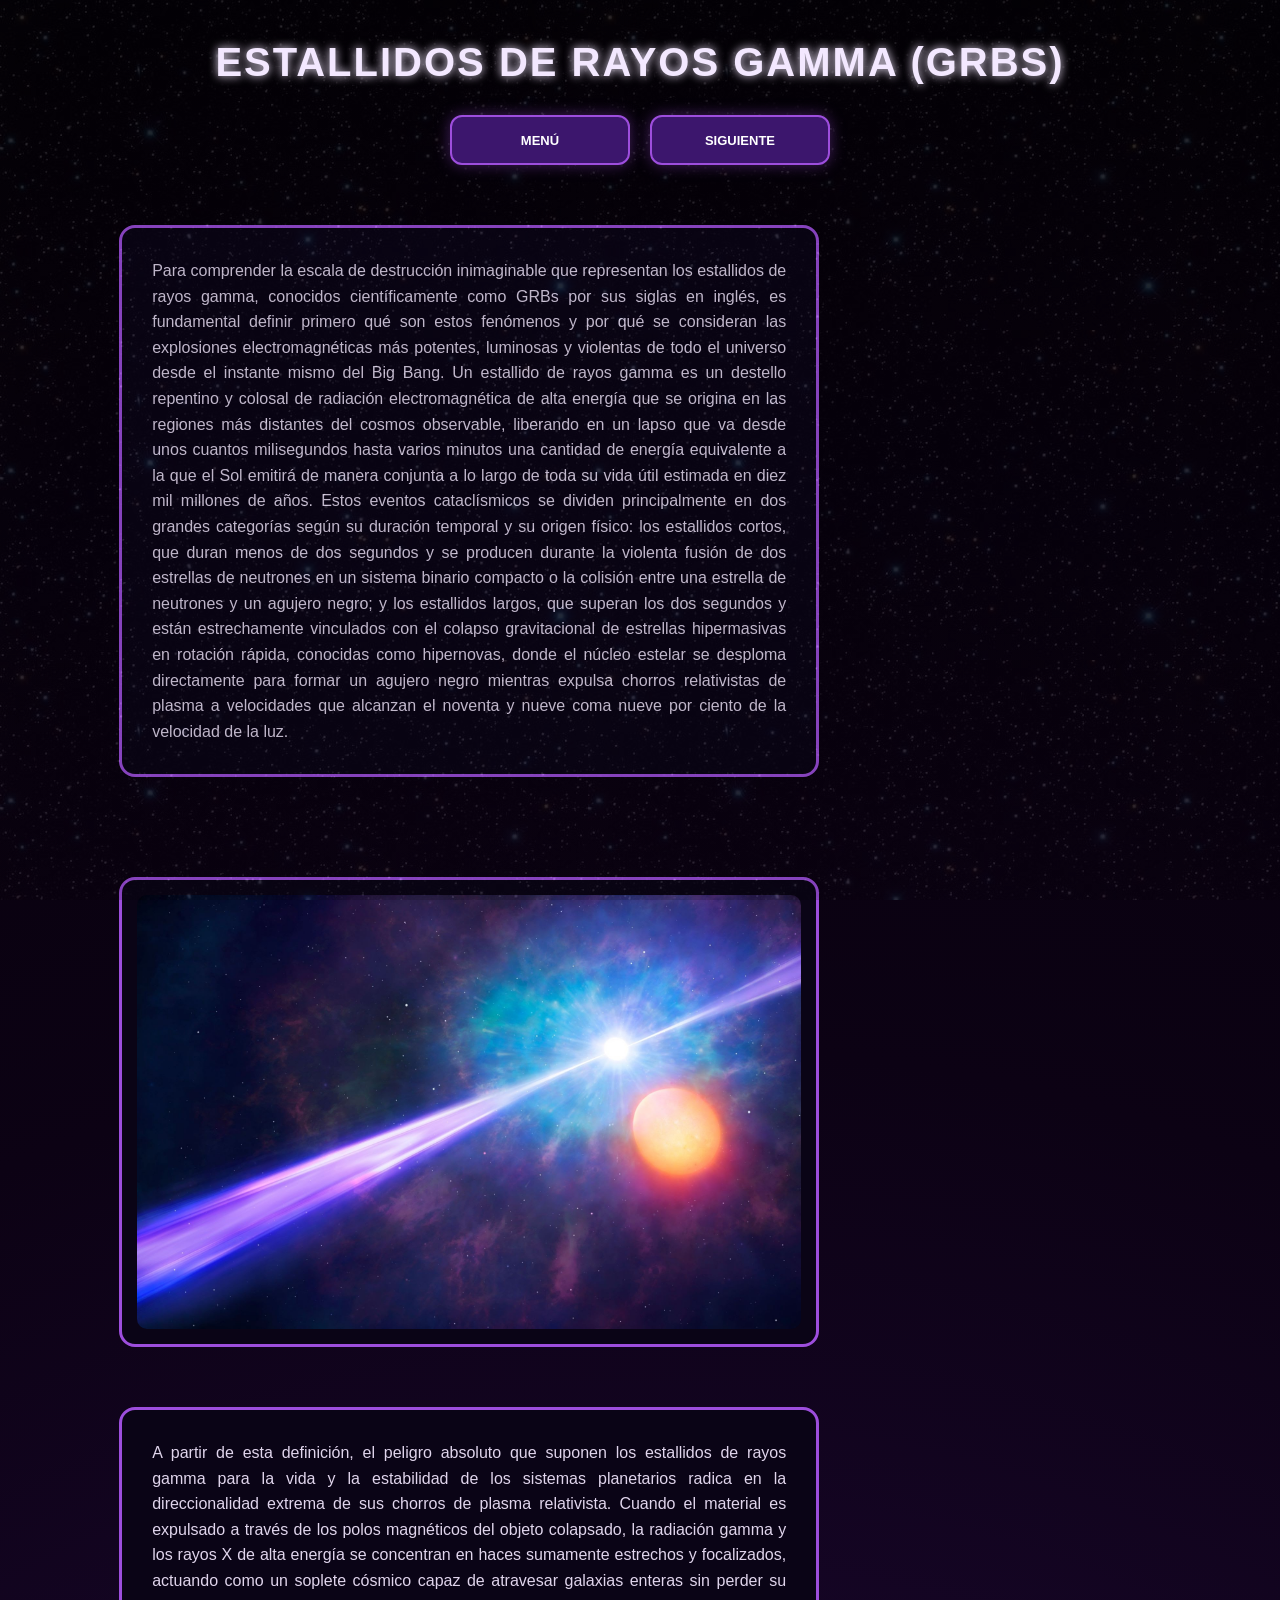
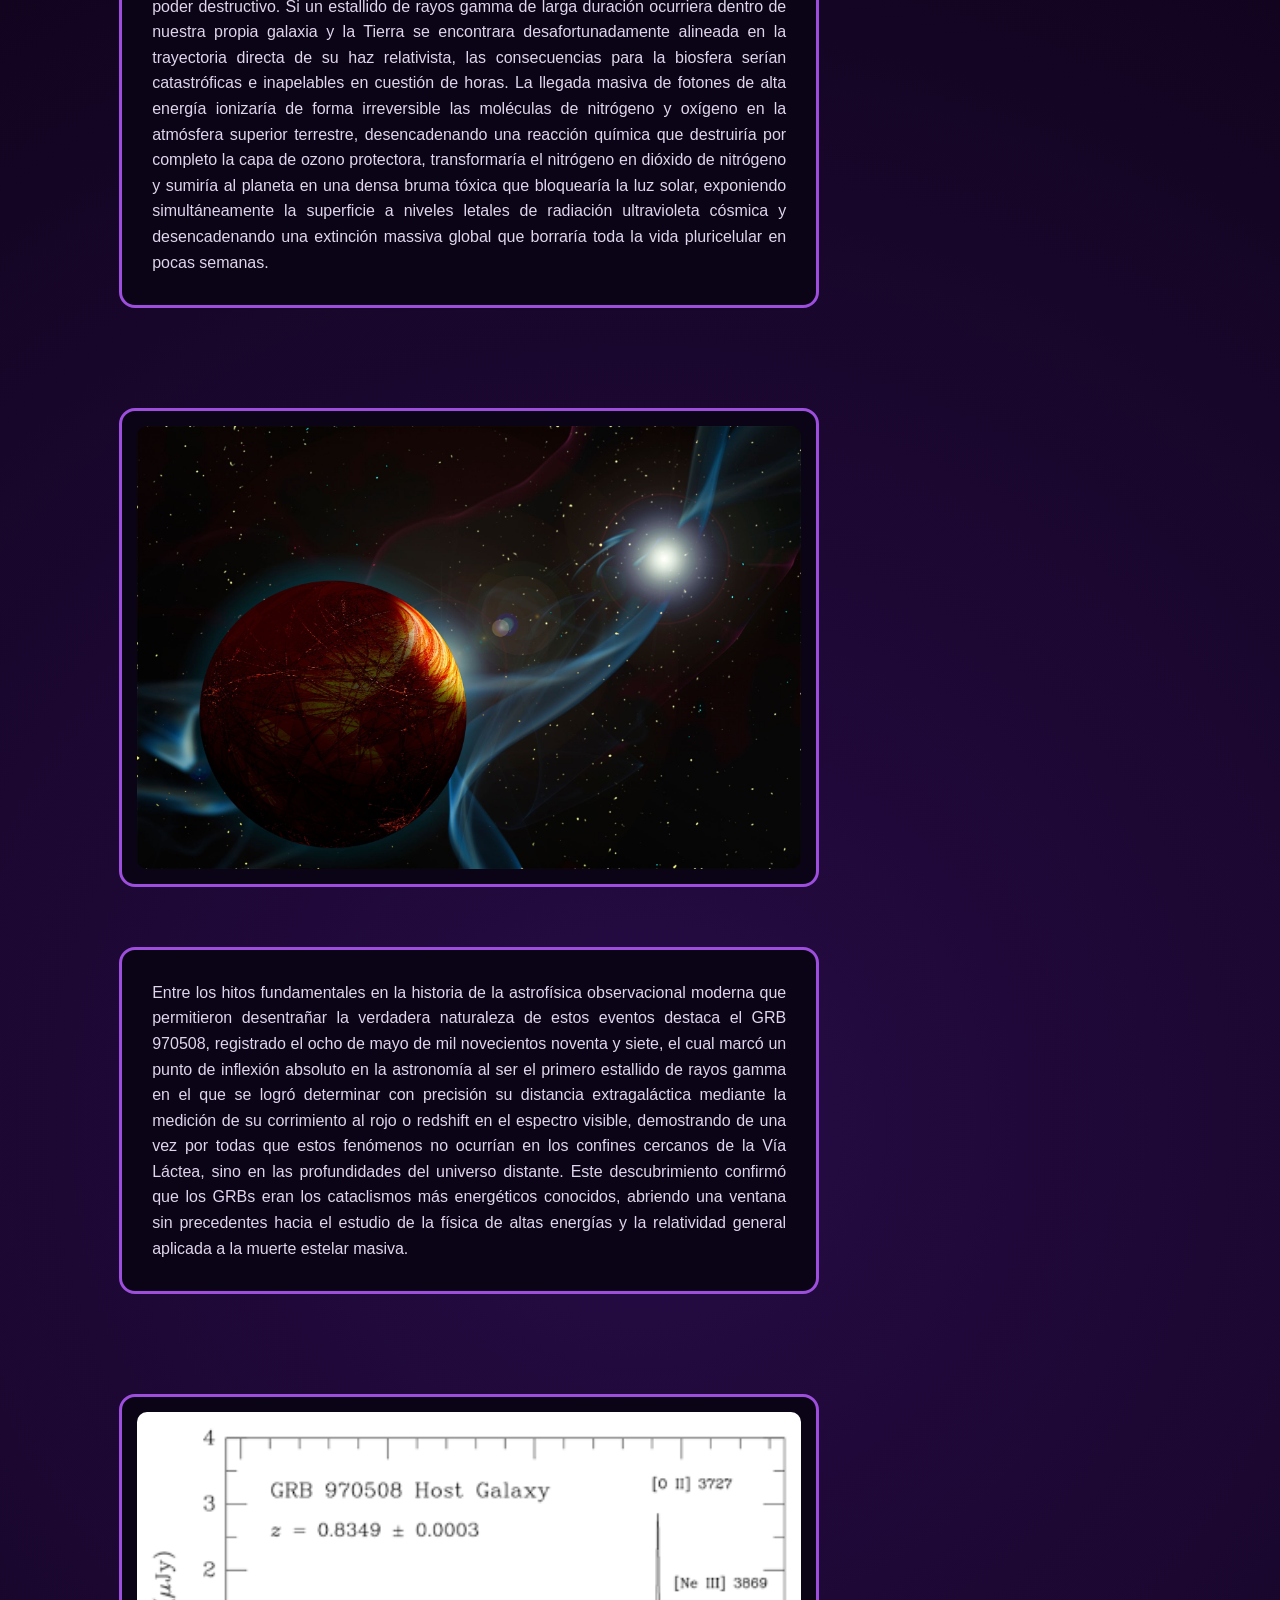
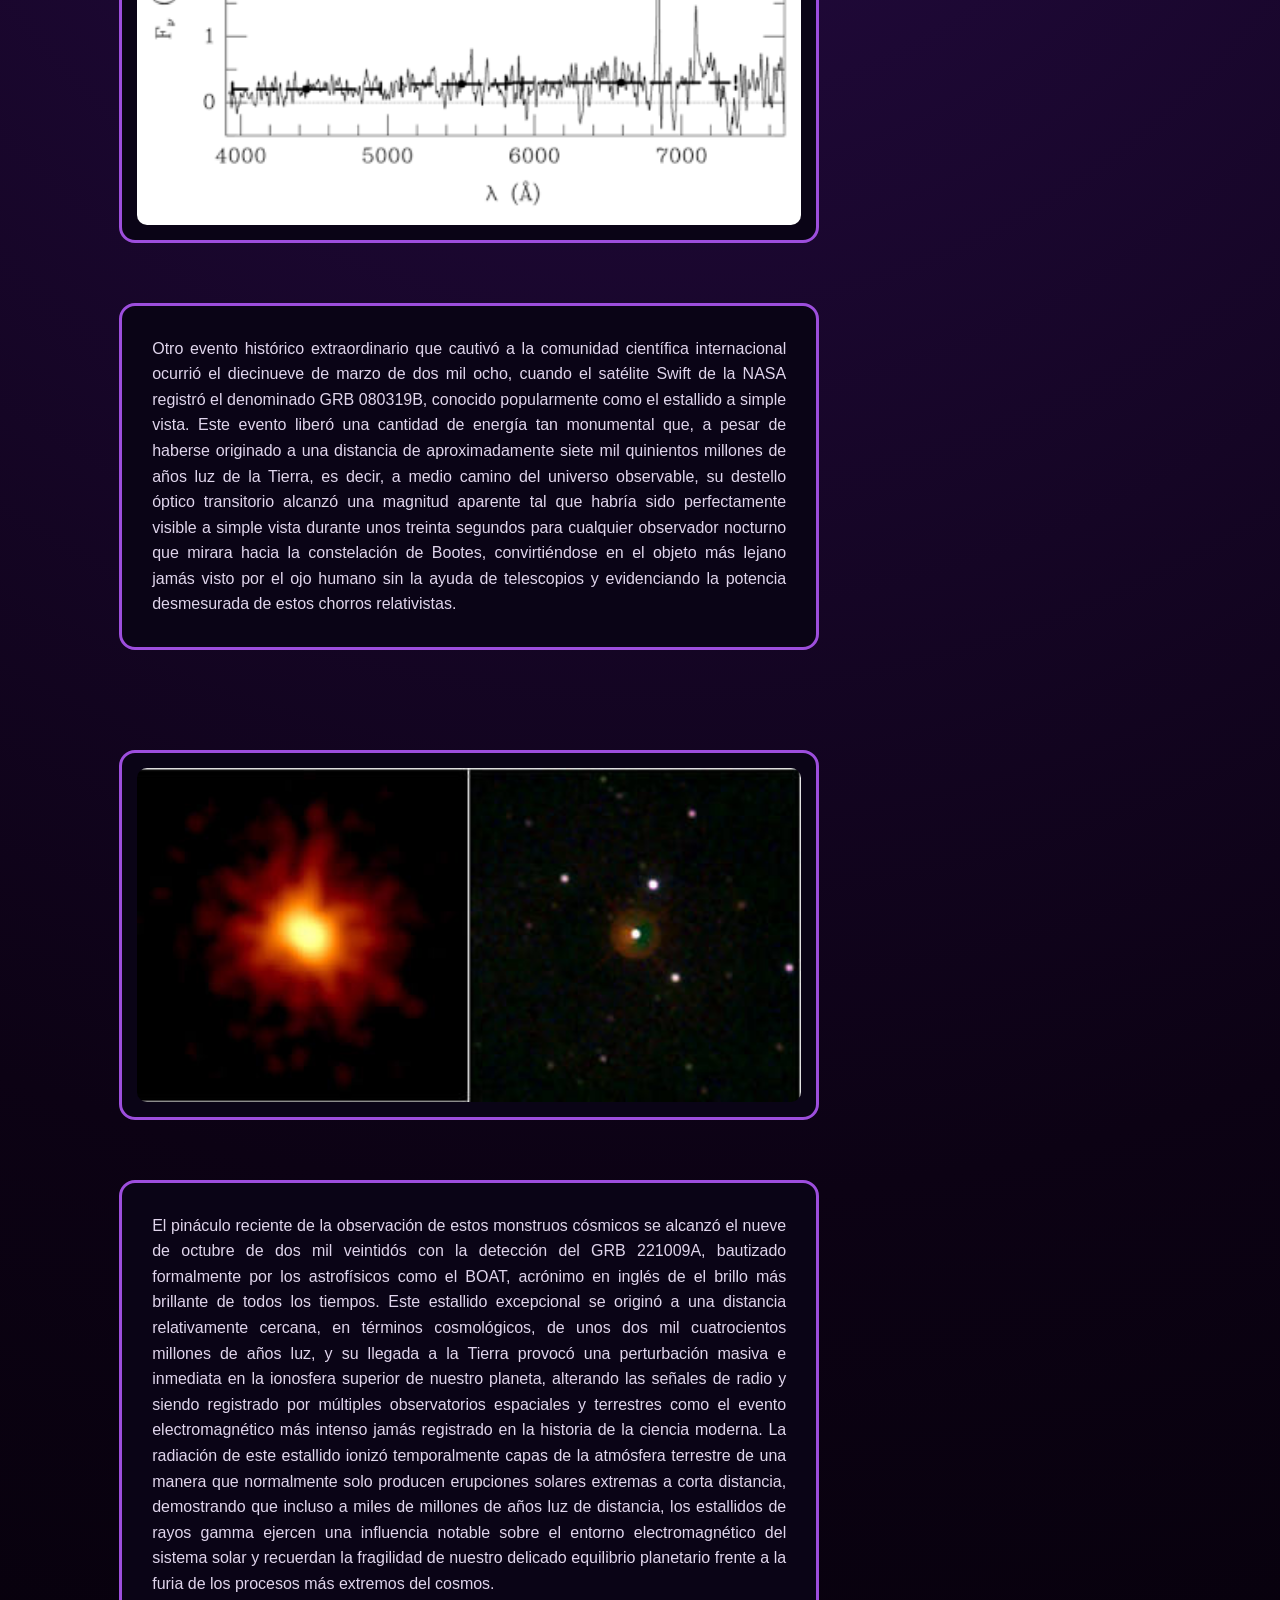
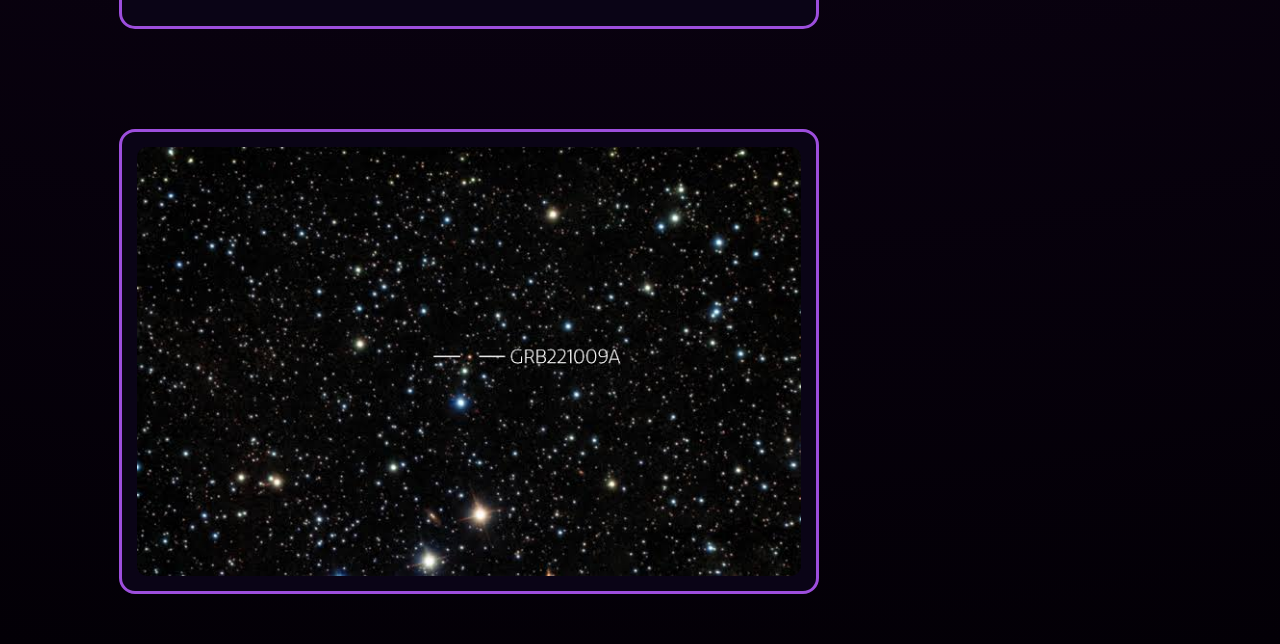
<file: estallidogama.html>
<!DOCTYPE html>
<html lang="es">
<head>
    <meta charset="UTF-8">
    <meta name="viewport" content="width=device-width, initial-scale=1">
    <title>El universo</title>
        <link rel="icon" type="img/png" href="loog.png">
        <link rel="stylesheet" href="estilo8ga.css">
</head>
<body>

    <h1>Estallidos de rayos gamma (GRBs)</h1>
    <div class="fondo"></div>

    <div class="contenedor-botones">
        <div class="salir">
            <a href="peligros.html"><button>Menú</button></a>
        </div>
        <div class="siguiente">
            <a href="magnetares.html"><button>Siguiente</button></a>
        </div>
    </div>
    
    <div class="ini">
        <p>
           Para comprender la escala de destrucción inimaginable que representan los estallidos de rayos gamma, conocidos científicamente como GRBs por sus siglas en inglés, es fundamental definir primero qué son estos fenómenos y por qué se consideran las explosiones electromagnéticas más potentes, luminosas y violentas de todo el universo desde el instante mismo del Big Bang. Un estallido de rayos gamma es un destello repentino y colosal de radiación electromagnética de alta energía que se origina en las regiones más distantes del cosmos observable, liberando en un lapso que va desde unos cuantos milisegundos hasta varios minutos una cantidad de energía equivalente a la que el Sol emitirá de manera conjunta a lo largo de toda su vida útil estimada en diez mil millones de años. Estos eventos cataclísmicos se dividen principalmente en dos grandes categorías según su duración temporal y su origen físico: los estallidos cortos, que duran menos de dos segundos y se producen durante la violenta fusión de dos estrellas de neutrones en un sistema binario compacto o la colisión entre una estrella de neutrones y un agujero negro; y los estallidos largos, que superan los dos segundos y están estrechamente vinculados con el colapso gravitacional de estrellas hipermasivas en rotación rápida, conocidas como hipernovas, donde el núcleo estelar se desploma directamente para formar un agujero negro mientras expulsa chorros relativistas de plasma a velocidades que alcanzan el noventa y nueve coma nueve por ciento de la velocidad de la luz.
        </p>
    </div>
        <div class="IMG1"> <img src="gama1.png" width="650px" height="500px" alt="a"></div>


    <div class="ini">
        <p>
           A partir de esta definición, el peligro absoluto que suponen los estallidos de rayos gamma para la vida y la estabilidad de los sistemas planetarios radica en la direccionalidad extrema de sus chorros de plasma relativista. Cuando el material es expulsado a través de los polos magnéticos del objeto colapsado, la radiación gamma y los rayos X de alta energía se concentran en haces sumamente estrechos y focalizados, actuando como un soplete cósmico capaz de atravesar galaxias enteras sin perder su poder destructivo. Si un estallido de rayos gamma de larga duración ocurriera dentro de nuestra propia galaxia y la Tierra se encontrara desafortunadamente alineada en la trayectoria directa de su haz relativista, las consecuencias para la biosfera serían catastróficas e inapelables en cuestión de horas. La llegada masiva de fotones de alta energía ionizaría de forma irreversible las moléculas de nitrógeno y oxígeno en la atmósfera superior terrestre, desencadenando una reacción química que destruiría por completo la capa de ozono protectora, transformaría el nitrógeno en dióxido de nitrógeno y sumiría al planeta en una densa bruma tóxica que bloquearía la luz solar, exponiendo simultáneamente la superficie a niveles letales de radiación ultravioleta cósmica y desencadenando una extinción massiva global que borraría toda la vida pluricelular en pocas semanas.
        </p>
    </div>
        <div class="IMG2"> <img src="gama2.png" width="650px" height="470px" alt="a"></div>


    <div class="ini">
        <p>
           Entre los hitos fundamentales en la historia de la astrofísica observacional moderna que permitieron desentrañar la verdadera naturaleza de estos eventos destaca el GRB 970508, registrado el ocho de mayo de mil novecientos noventa y siete, el cual marcó un punto de inflexión absoluto en la astronomía al ser el primero estallido de rayos gamma en el que se logró determinar con precisión su distancia extragaláctica mediante la medición de su corrimiento al rojo o redshift en el espectro visible, demostrando de una vez por todas que estos fenómenos no ocurrían en los confines cercanos de la Vía Láctea, sino en las profundidades del universo distante. Este descubrimiento confirmó que los GRBs eran los cataclismos más energéticos conocidos, abriendo una ventana sin precedentes hacia el estudio de la física de altas energías y la relatividad general aplicada a la muerte estelar masiva.
        </p>
    </div>
        <div class="IMG3"> <img src="gama3.png" width="650px" height="314px" alt="a"></div>


    <div class="ini">
        <p>
            Otro evento histórico extraordinario que cautivó a la comunidad científica internacional ocurrió el diecinueve de marzo de dos mil ocho, cuando el satélite Swift de la NASA registró el denominado GRB 080319B, conocido popularmente como el estallido a simple vista. Este evento liberó una cantidad de energía tan monumental que, a pesar de haberse originado a una distancia de aproximadamente siete mil quinientos millones de años luz de la Tierra, es decir, a medio camino del universo observable, su destello óptico transitorio alcanzó una magnitud aparente tal que habría sido perfectamente visible a simple vista durante unos treinta segundos para cualquier observador nocturno que mirara hacia la constelación de Bootes, convirtiéndose en el objeto más lejano jamás visto por el ojo humano sin la ayuda de telescopios y evidenciando la potencia desmesurada de estos chorros relativistas.
        </p>
    </div>
        <div class="IMG4"> <img src="gama4.png" width="650px" height="320px" alt="a"></div>


    <div class="ini">
        <p>
 El pináculo reciente de la observación de estos monstruos cósmicos se alcanzó el nueve de octubre de dos mil veintidós con la detección del GRB 221009A, bautizado formalmente por los astrofísicos como el BOAT, acrónimo en inglés de el brillo más brillante de todos los tiempos. Este estallido excepcional se originó a una distancia relativamente cercana, en términos cosmológicos, de unos dos mil cuatrocientos millones de años luz, y su llegada a la Tierra provocó una perturbación masiva e inmediata en la ionosfera superior de nuestro planeta, alterando las señales de radio y siendo registrado por múltiples observatorios espaciales y terrestres como el evento electromagnético más intenso jamás registrado en la historia de la ciencia moderna. La radiación de este estallido ionizó temporalmente capas de la atmósfera terrestre de una manera que normalmente solo producen erupciones solares extremas a corta distancia, demostrando que incluso a miles de millones de años luz de distancia, los estallidos de rayos gamma ejercen una influencia notable sobre el entorno electromagnético del sistema solar y recuerdan la fragilidad de nuestro delicado equilibrio planetario frente a la furia de los procesos más extremos del cosmos.
        </p>
    </div>
        <div class="IMG5"> <img src="gama5.png" width="650px" height="425px" alt="a"></div>
</body>
</html>
</file>
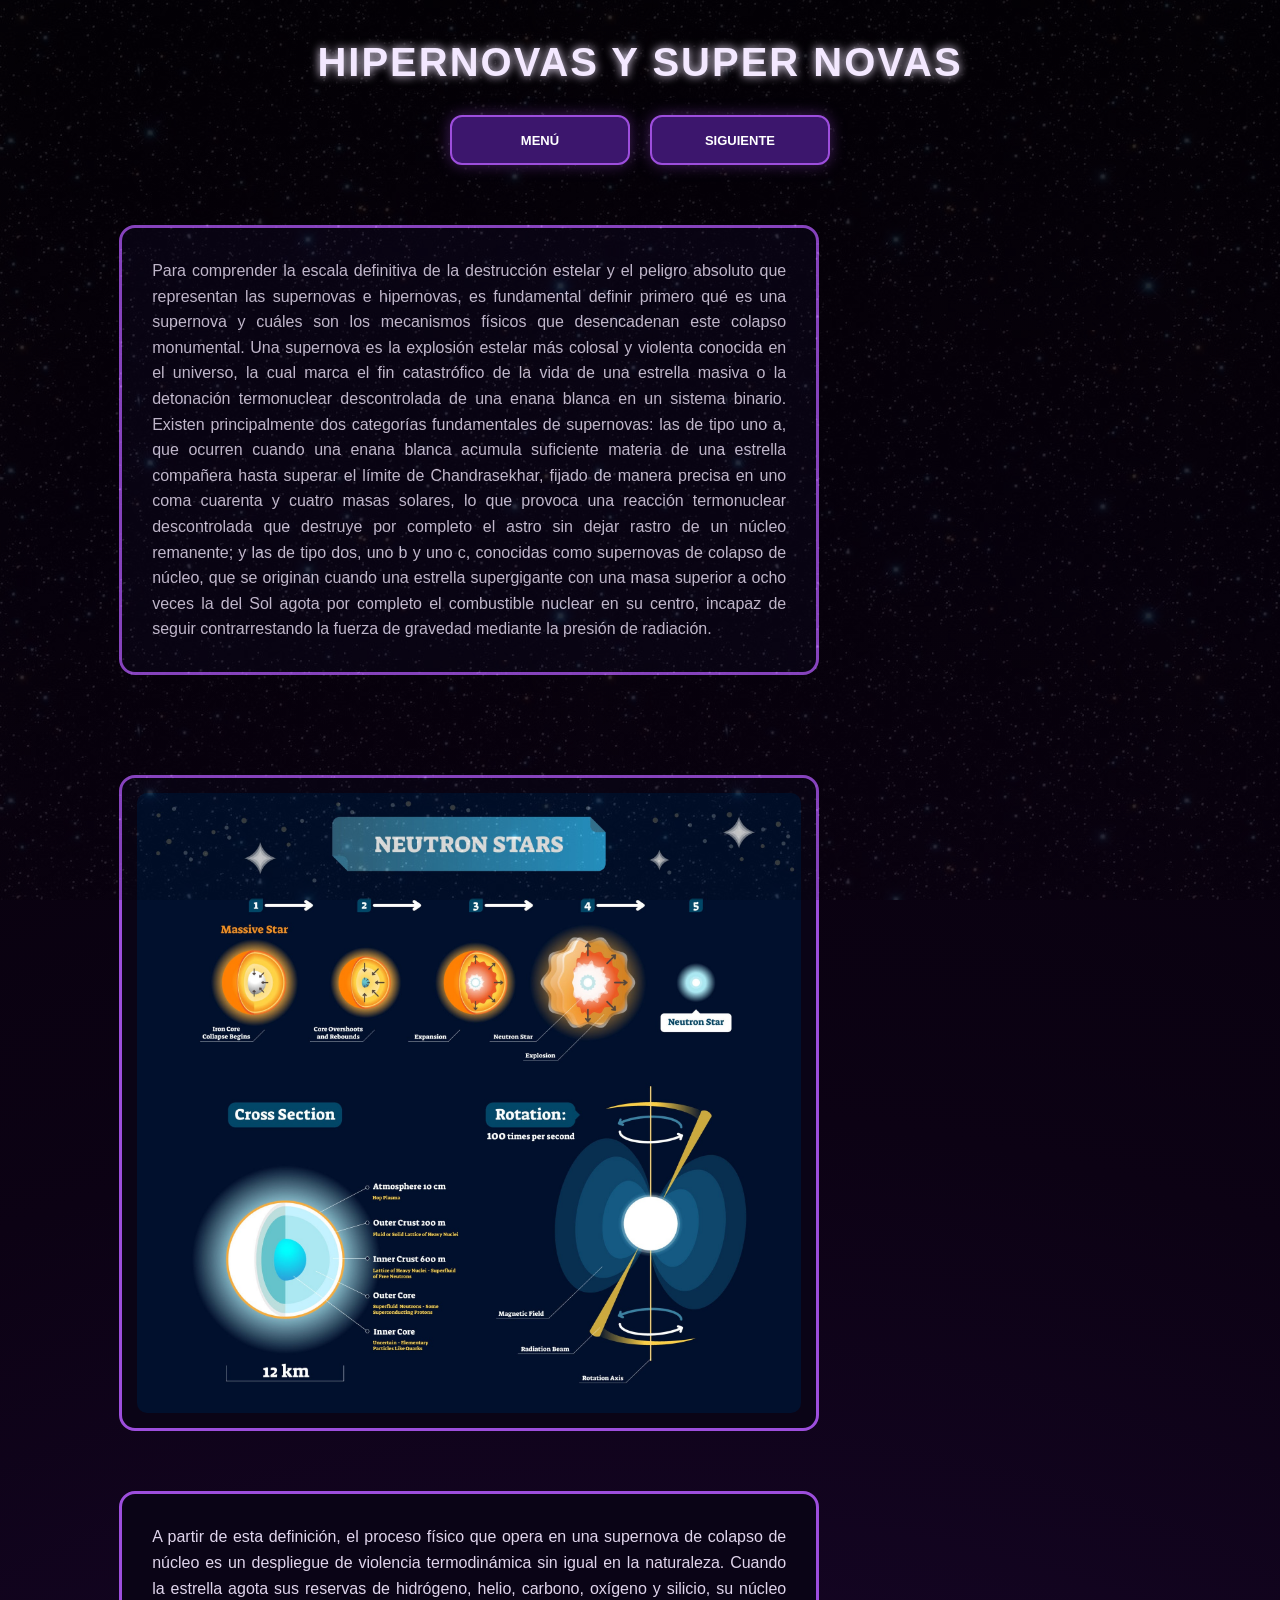
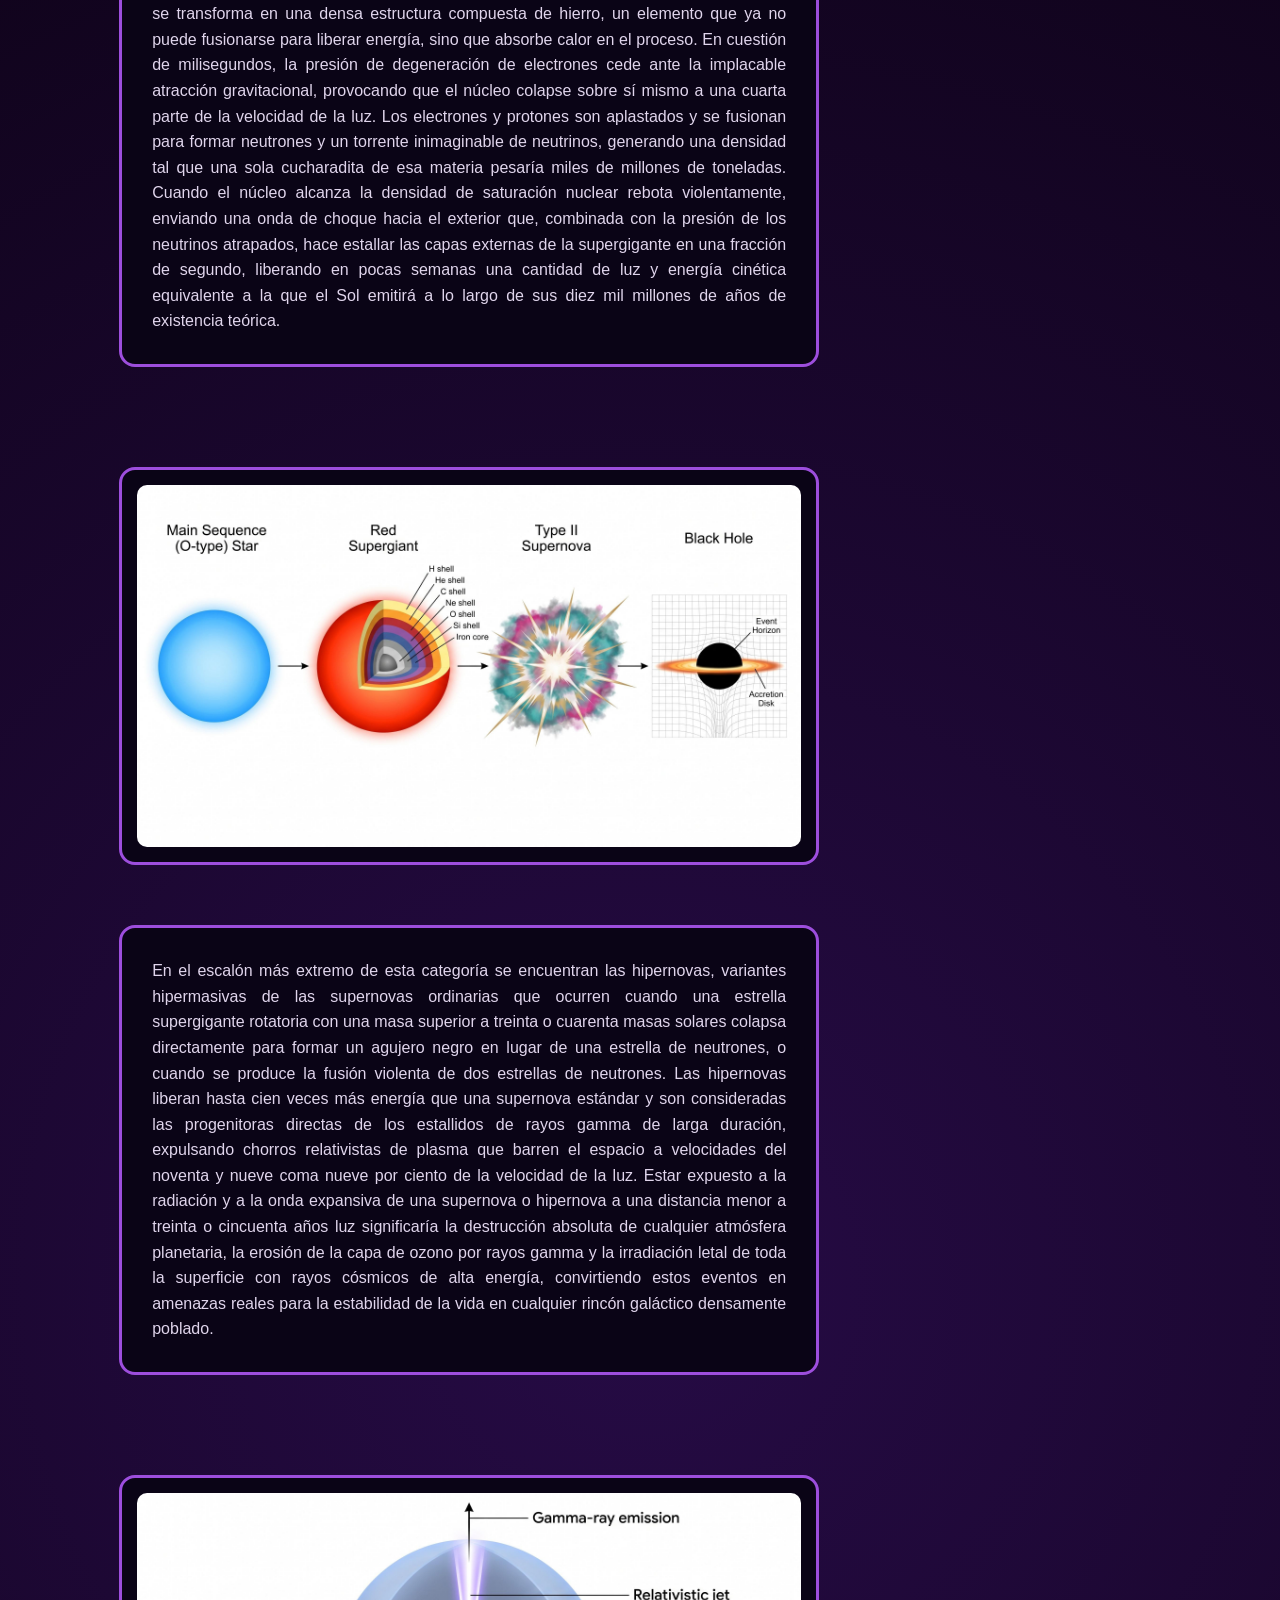
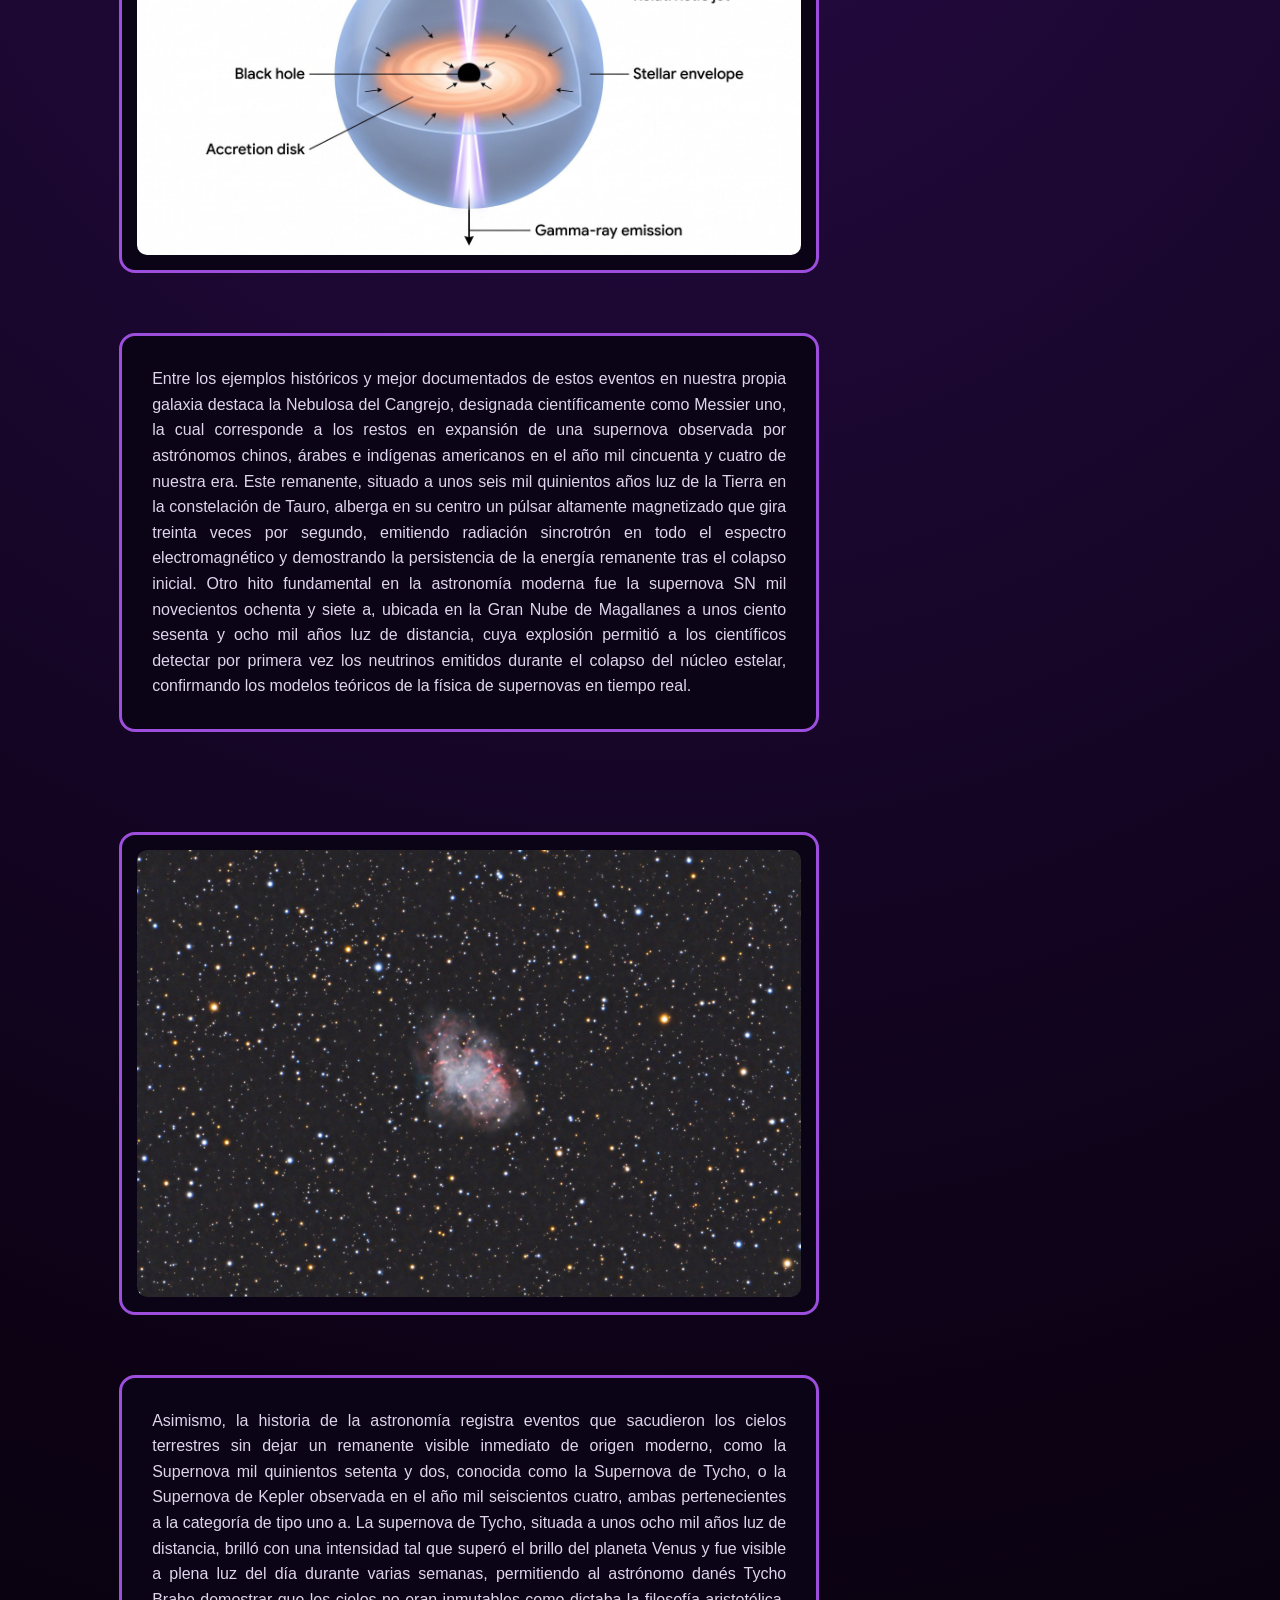
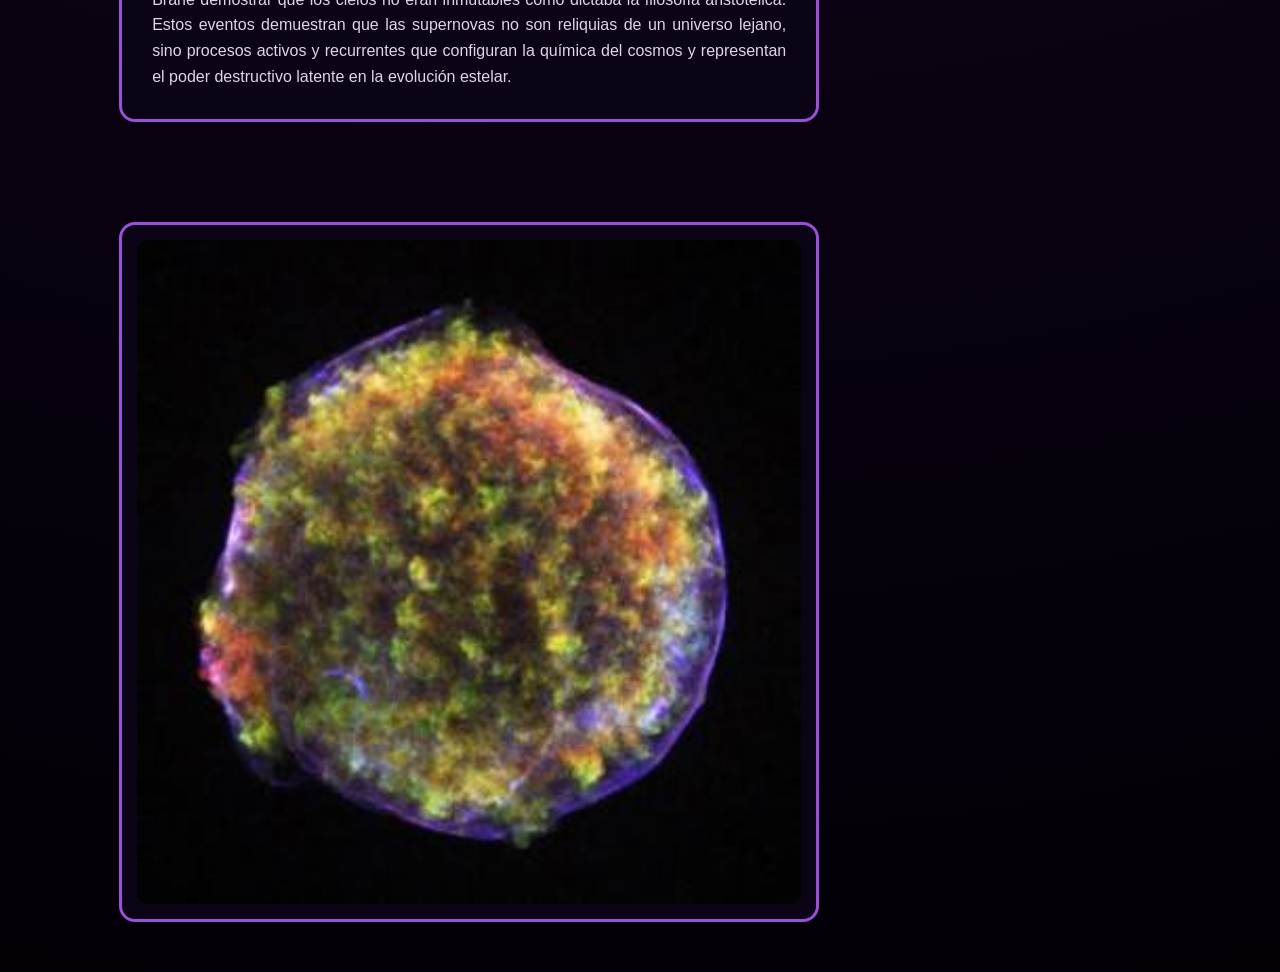
<file: hipernovas-y-super-novas.html>
<!DOCTYPE html>
<html lang="es">
<head>
    <meta charset="UTF-8">
    <meta name="viewport" content="width=device-width, initial-scale=1">
    <title>El universo</title>
        <link rel="icon" type="img/png" href="loog.png">
        <link rel="stylesheet" href="estilo7hi.css">
</head>
<body>

    <h1>hipernovas y super novas</h1>
    <div class="fondo"></div>

    <div class="contenedor-botones">
        <div class="salir">
            <a href="peligros.html"><button>Menú</button></a>
        </div>
        <div class="siguiente">
            <a href="estallidogama.html"><button>Siguiente</button></a>
        </div>
    </div>
    
    <div class="ini">
        <p>
           Para comprender la escala definitiva de la destrucción estelar y el peligro absoluto que representan las supernovas e hipernovas, es fundamental definir primero qué es una supernova y cuáles son los mecanismos físicos que desencadenan este colapso monumental. Una supernova es la explosión estelar más colosal y violenta conocida en el universo, la cual marca el fin catastrófico de la vida de una estrella masiva o la detonación termonuclear descontrolada de una enana blanca en un sistema binario. Existen principalmente dos categorías fundamentales de supernovas: las de tipo uno a, que ocurren cuando una enana blanca acumula suficiente materia de una estrella compañera hasta superar el límite de Chandrasekhar, fijado de manera precisa en uno coma cuarenta y cuatro masas solares, lo que provoca una reacción termonuclear descontrolada que destruye por completo el astro sin dejar rastro de un núcleo remanente; y las de tipo dos, uno b y uno c, conocidas como supernovas de colapso de núcleo, que se originan cuando una estrella supergigante con una masa superior a ocho veces la del Sol agota por completo el combustible nuclear en su centro, incapaz de seguir contrarrestando la fuerza de gravedad mediante la presión de radiación.
        </p>
    </div>
        <div class="IMG1"> <img src="hip1.png" width="650px" height="420px" alt="a"></div>


    <div class="ini">
        <p>
           A partir de esta definición, el proceso físico que opera en una supernova de colapso de núcleo es un despliegue de violencia termodinámica sin igual en la naturaleza. Cuando la estrella agota sus reservas de hidrógeno, helio, carbono, oxígeno y silicio, su núcleo se transforma en una densa estructura compuesta de hierro, un elemento que ya no puede fusionarse para liberar energía, sino que absorbe calor en el proceso. En cuestión de milisegundos, la presión de degeneración de electrones cede ante la implacable atracción gravitacional, provocando que el núcleo colapse sobre sí mismo a una cuarta parte de la velocidad de la luz. Los electrones y protones son aplastados y se fusionan para formar neutrones y un torrente inimaginable de neutrinos, generando una densidad tal que una sola cucharadita de esa materia pesaría miles de millones de toneladas. Cuando el núcleo alcanza la densidad de saturación nuclear rebota violentamente, enviando una onda de choque hacia el exterior que, combinada con la presión de los neutrinos atrapados, hace estallar las capas externas de la supergigante en una fracción de segundo, liberando en pocas semanas una cantidad de luz y energía cinética equivalente a la que el Sol emitirá a lo largo de sus diez mil millones de años de existencia teórica.
    </div>
        <div class="IMG2"> <img src="hip2.png" width="650px" height="440px" alt="a"></div>


    <div class="ini">
        <p>
           En el escalón más extremo de esta categoría se encuentran las hipernovas, variantes hipermasivas de las supernovas ordinarias que ocurren cuando una estrella supergigante rotatoria con una masa superior a treinta o cuarenta masas solares colapsa directamente para formar un agujero negro en lugar de una estrella de neutrones, o cuando se produce la fusión violenta de dos estrellas de neutrones. Las hipernovas liberan hasta cien veces más energía que una supernova estándar y son consideradas las progenitoras directas de los estallidos de rayos gamma de larga duración, expulsando chorros relativistas de plasma que barren el espacio a velocidades del noventa y nueve coma nueve por ciento de la velocidad de la luz. Estar expuesto a la radiación y a la onda expansiva de una supernova o hipernova a una distancia menor a treinta o cincuenta años luz significaría la destrucción absoluta de cualquier atmósfera planetaria, la erosión de la capa de ozono por rayos gamma y la irradiación letal de toda la superficie con rayos cósmicos de alta energía, convirtiendo estos eventos en amenazas reales para la estabilidad de la vida en cualquier rincón galáctico densamente poblado.
        </p>
    </div>
        <div class="IMG3"> <img src="hip3.png" width="650px" height="420px" alt="a"></div>


    <div class="ini">
        <p>
          Entre los ejemplos históricos y mejor documentados de estos eventos en nuestra propia galaxia destaca la Nebulosa del Cangrejo, designada científicamente como Messier uno, la cual corresponde a los restos en expansión de una supernova observada por astrónomos chinos, árabes e indígenas americanos en el año mil cincuenta y cuatro de nuestra era. Este remanente, situado a unos seis mil quinientos años luz de la Tierra en la constelación de Tauro, alberga en su centro un púlsar altamente magnetizado que gira treinta veces por segundo, emitiendo radiación sincrotrón en todo el espectro electromagnético y demostrando la persistencia de la energía remanente tras el colapso inicial. Otro hito fundamental en la astronomía moderna fue la supernova SN mil novecientos ochenta y siete a, ubicada en la Gran Nube de Magallanes a unos ciento sesenta y ocho mil años luz de distancia, cuya explosión permitió a los científicos detectar por primera vez los neutrinos emitidos durante el colapso del núcleo estelar, confirmando los modelos teóricos de la física de supernovas en tiempo real.
        </p>
    </div>
        <div class="IMG4"> <img src="hip4.png" width="650px" height="380px" alt="a"></div>


    <div class="ini">
        <p>
    Asimismo, la historia de la astronomía registra eventos que sacudieron los cielos terrestres sin dejar un remanente visible inmediato de origen moderno, como la Supernova mil quinientos setenta y dos, conocida como la Supernova de Tycho, o la Supernova de Kepler observada en el año mil seiscientos cuatro, ambas pertenecientes a la categoría de tipo uno a. La supernova de Tycho, situada a unos ocho mil años luz de distancia, brilló con una intensidad tal que superó el brillo del planeta Venus y fue visible a plena luz del día durante varias semanas, permitiendo al astrónomo danés Tycho Brahe demostrar que los cielos no eran inmutables como dictaba la filosofía aristotélica. Estos eventos demuestran que las supernovas no son reliquias de un universo lejano, sino procesos activos y recurrentes que configuran la química del cosmos y representan el poder destructivo latente en la evolución estelar.
        </p>
    </div>
        <div class="IMG5"> <img src="hip5.png" width="650px" height="320px" alt="a"></div>
        
</body>
</html>
</file>
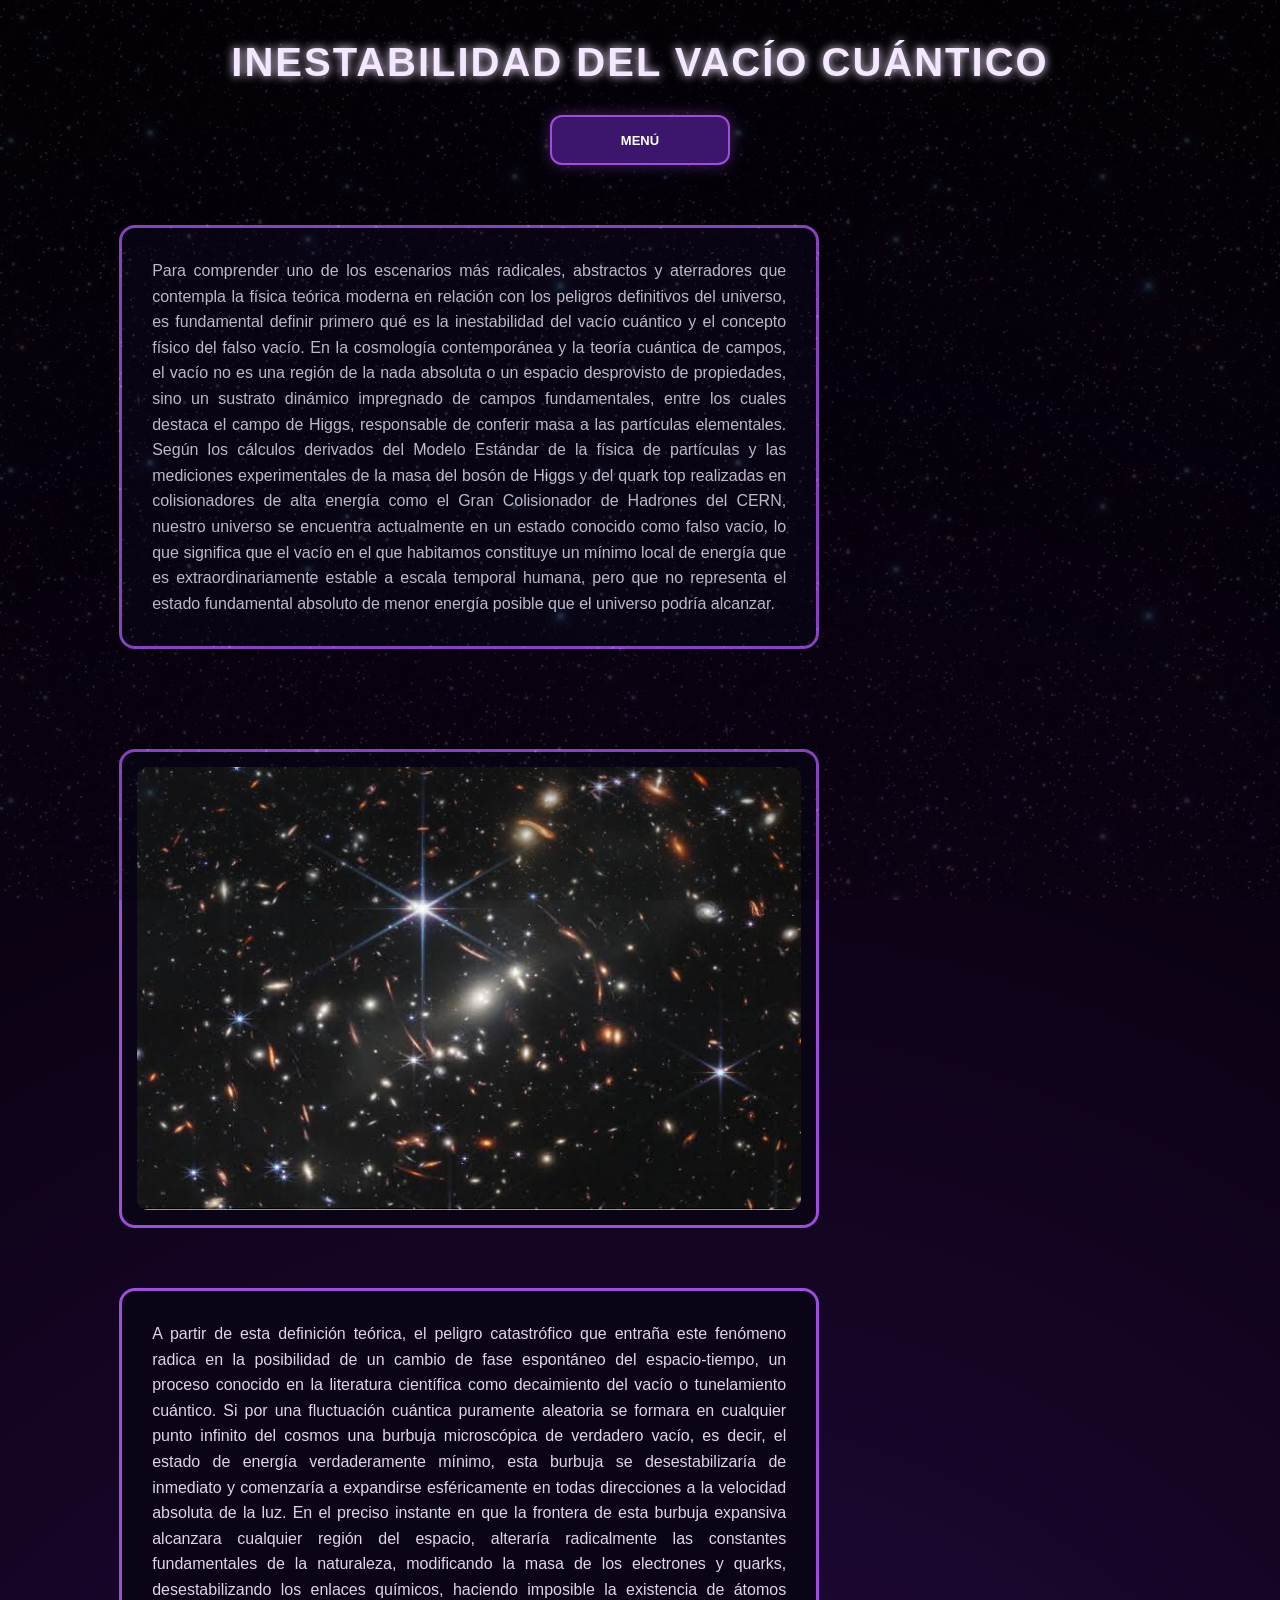
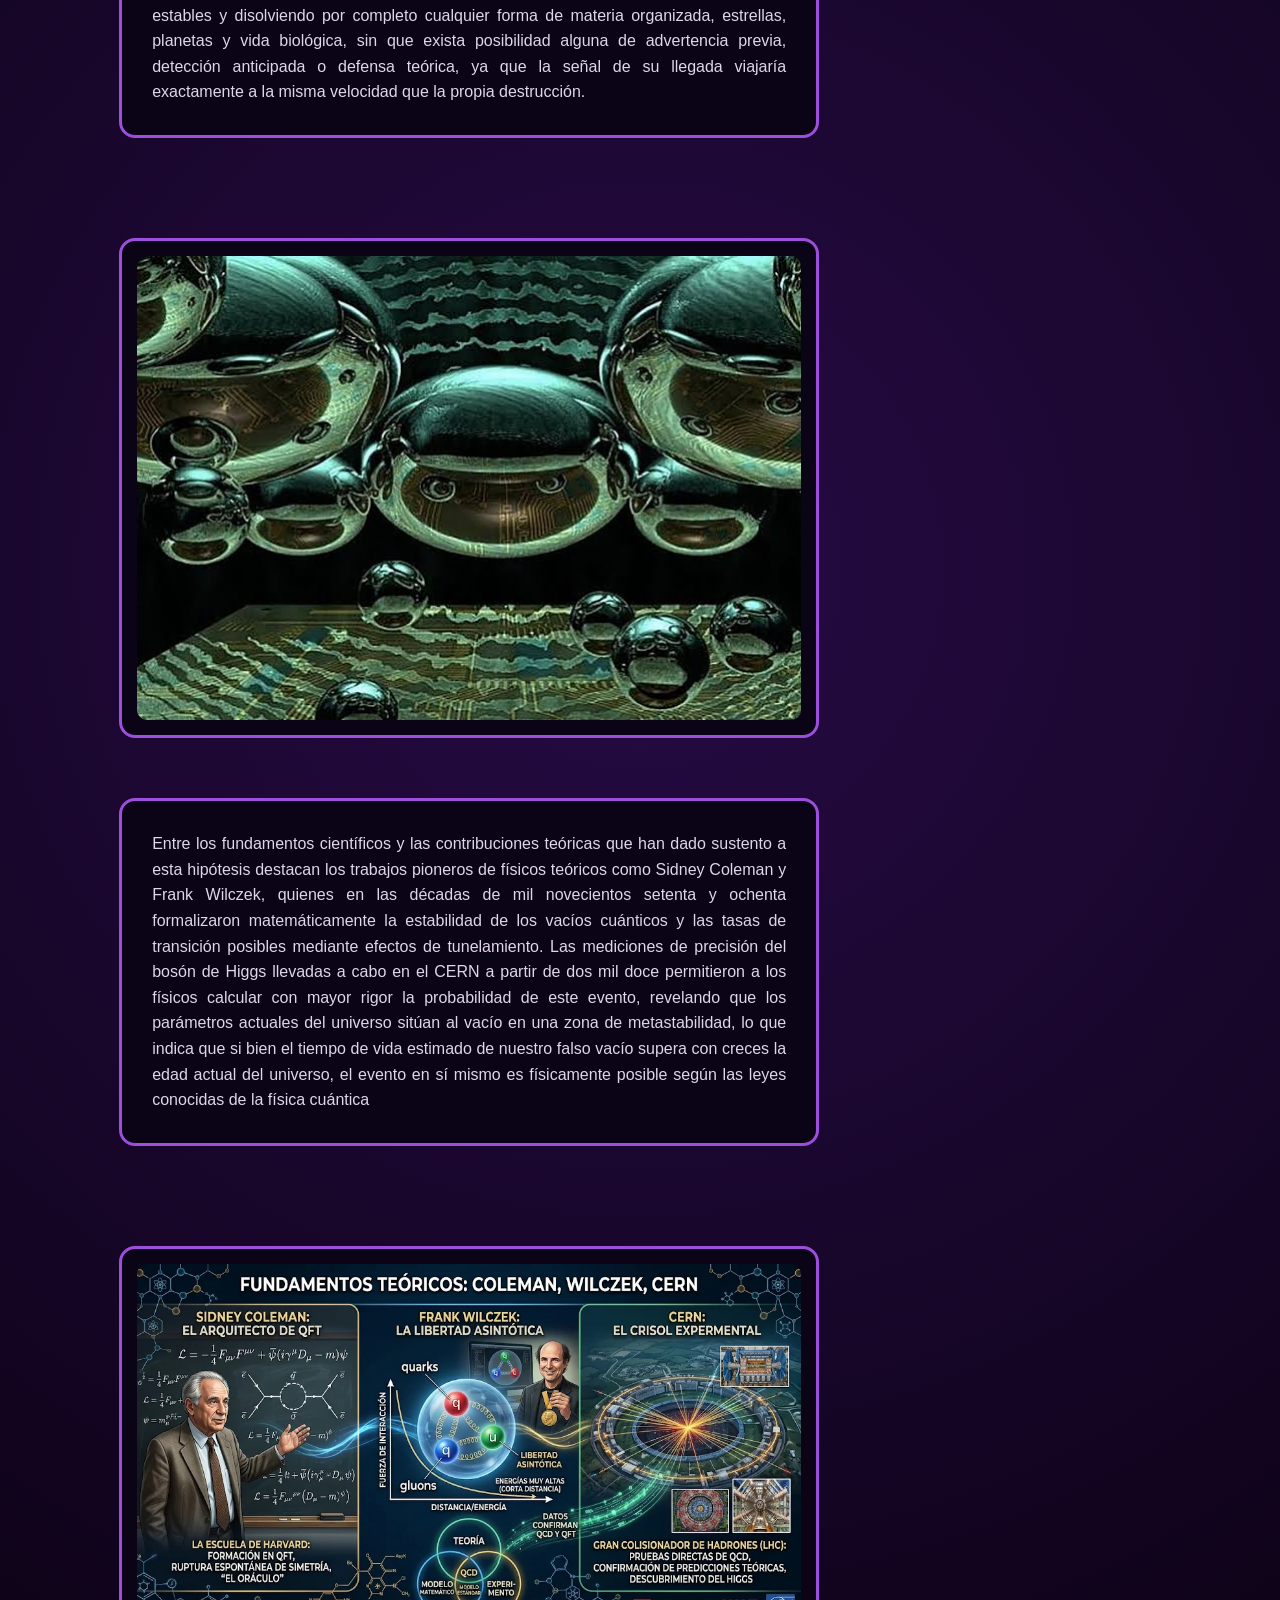
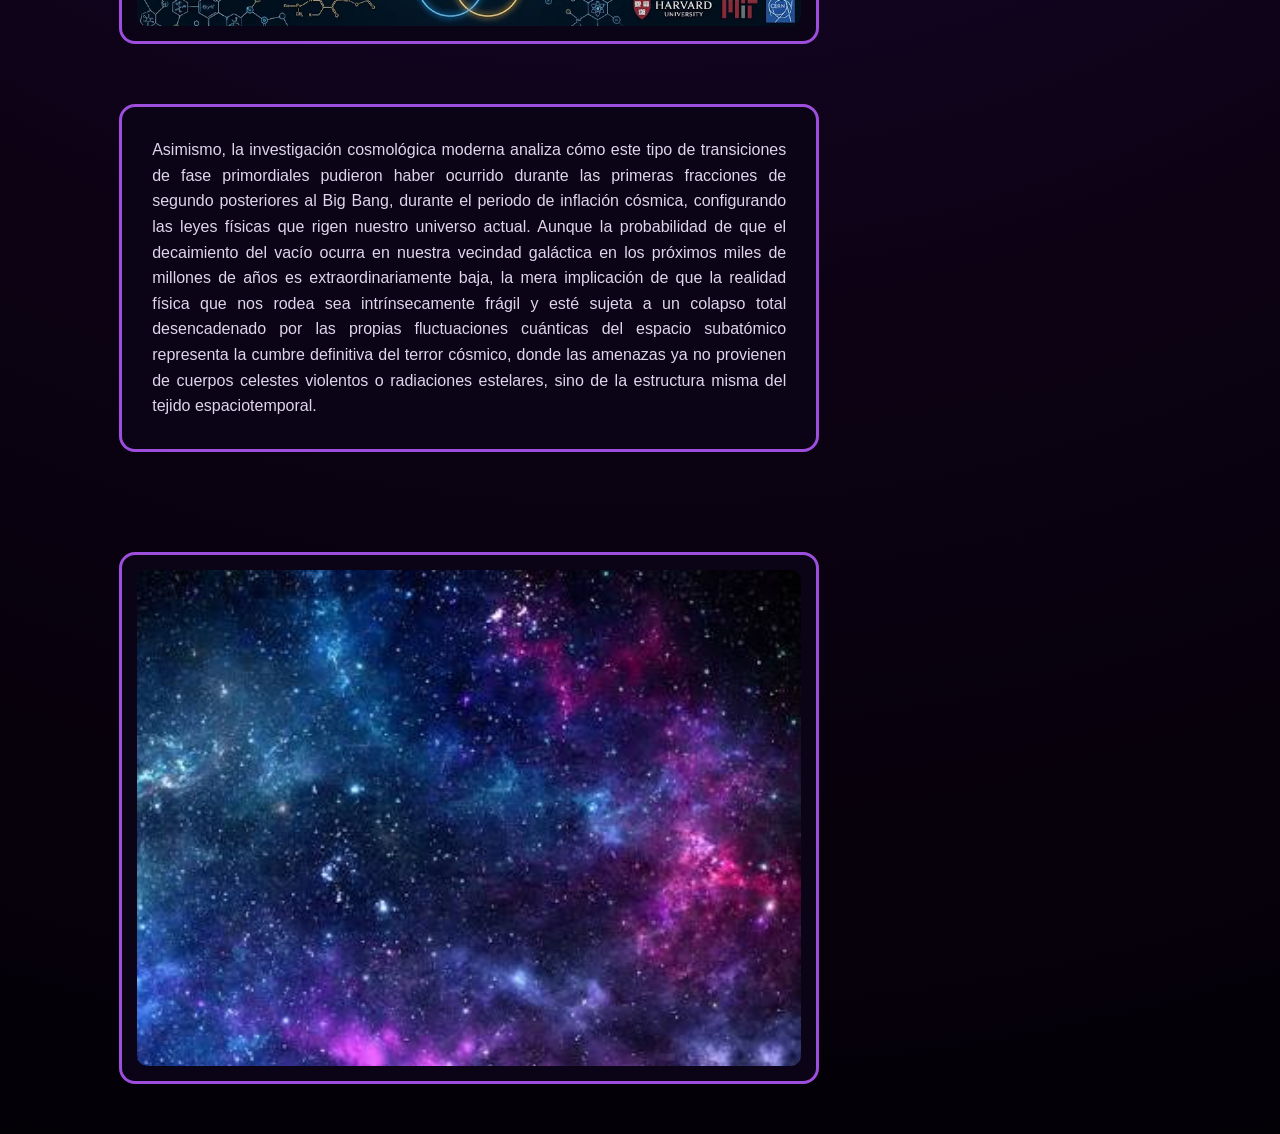
<file: inestabilidad.html>
<!DOCTYPE html>
<html lang="es">
<head>
    <meta charset="UTF-8">
    <meta name="viewport" content="width=device-width, initial-scale=1">
    <title>El universo</title>
        <link rel="icon" type="img/png" href="loog.png">
        <link rel="stylesheet" href="estilo10ines.css">
</head>
<body>

    <h1>Inestabilidad del vacío cuántico</h1>

   <div class="fondo"></div>

    <div class="contenedor-botones">
        <div class="salir">
          <a href="peligros.html">
            <button>Menú</button>
          </a>
        </div>
    </div>
       
    <div class="ini">
        <p>
            Para comprender uno de los escenarios más radicales, 
            abstractos y aterradores que contempla la física teórica 
            moderna en relación con los peligros definitivos del 
            universo, es fundamental definir primero qué es la inestabilidad 
            del vacío cuántico y el concepto físico del falso vacío.
            En la cosmología contemporánea y la teoría cuántica de
            campos, el vacío no es una región de la nada absoluta
            o un espacio desprovisto de propiedades, sino un sustrato 
            dinámico impregnado de campos fundamentales, entre
            los cuales destaca el campo de Higgs, responsable de 
            conferir masa a las partículas elementales. Según los 
            cálculos derivados del Modelo Estándar de la física de
            partículas y las mediciones experimentales de la masa 
            del bosón de Higgs y del quark top realizadas en 
            colisionadores de alta energía como el Gran Colisionador
            de Hadrones del CERN, nuestro universo se encuentra 
            actualmente en un estado conocido como falso vacío, 
            lo que significa que el vacío en el que habitamos constituye 
            un mínimo local de energía que es extraordinariamente estable a 
            escala temporal humana, pero que no representa el estado fundamental 
            absoluto de menor energía posible que el universo podría alcanzar.
        </p>
    </div>
    <div class="IMG1"> <img src="ines1.png" width="650px" height="395px" alt="a"></div>


    <div class="ini">
        <p>
            A partir de esta definición teórica, el peligro catastrófico
            que entraña este fenómeno radica en la posibilidad de un cambio
            de fase espontáneo del espacio-tiempo, un proceso 
            conocido en la literatura científica como decaimiento
            del vacío o tunelamiento cuántico. Si por una fluctuación 
            cuántica puramente aleatoria se formara en cualquier punto 
            infinito del cosmos una burbuja microscópica de verdadero
            vacío, es decir, el estado de energía verdaderamente mínimo, 
            esta burbuja se desestabilizaría de inmediato y comenzaría a 
            expandirse esféricamente en todas direcciones a la
            velocidad absoluta de la luz. En el preciso 
            instante en que la frontera de esta burbuja 
            expansiva alcanzara cualquier región del espacio, alteraría 
            radicalmente las constantes fundamentales de la naturaleza, 
            modificando la masa de los electrones y quarks, desestabilizando
            los enlaces químicos, haciendo imposible la existencia de átomos
            estables y disolviendo por completo cualquier forma de materia 
            organizada, estrellas, planetas y vida biológica, sin que exista
            posibilidad alguna de advertencia previa, detección anticipada o 
            defensa teórica, ya que la señal de su llegada viajaría exactamente
            a la misma velocidad que la propia destrucción.
        </p>
    </div>
        <div class="IMG2"> <img src="ines2.png" width="650px" height="420px" alt="a"></div>


    <div class="ini">
        <p>
           Entre los fundamentos científicos y las contribuciones teóricas que
            han dado sustento a esta hipótesis destacan los trabajos pioneros de 
            físicos teóricos como Sidney Coleman y Frank Wilczek, quienes en 
            las décadas de mil novecientos setenta y ochenta formalizaron matemáticamente
            la estabilidad de los vacíos cuánticos y las tasas de transición 
            posibles mediante efectos de tunelamiento. Las mediciones de precisión 
            del bosón de Higgs llevadas a cabo en el CERN a partir de dos mil doce 
            permitieron a los físicos calcular con mayor rigor la probabilidad de 
            este evento, revelando que los parámetros actuales del universo sitúan 
            al vacío en una zona de metastabilidad, lo que indica que si bien el tiempo 
            de vida estimado de nuestro falso vacío supera con creces la edad actual del 
            universo, el evento en sí mismo es físicamente posible según las leyes conocidas
            de la física cuántica
        </p>
    </div>
        <div class="IMG3"> <img src="ines3.png" width="650px" height="325px" alt="a"></div>
    

    <div class="ini">
        <p>
            Asimismo, la investigación cosmológica moderna analiza cómo este 
            tipo de transiciones de fase primordiales pudieron haber ocurrido
            durante las primeras fracciones de segundo posteriores al Big Bang,
            durante el periodo de inflación cósmica, configurando las leyes
            físicas que rigen nuestro universo actual. Aunque la probabilidad
            de que el decaimiento del vacío ocurra en nuestra vecindad
            galáctica en los próximos miles de millones de años es 
            extraordinariamente baja, la mera implicación de que la realidad 
            física que nos rodea sea intrínsecamente frágil y esté 
            sujeta a un colapso total desencadenado por las propias 
            fluctuaciones cuánticas del espacio subatómico representa 
            la cumbre definitiva del terror cósmico, donde las amenazas 
            ya no provienen de cuerpos celestes violentos o radiaciones 
            estelares, sino de la estructura misma del tejido espaciotemporal.
        </p>
    </div>
        <div class="IMG4"> <img src="ines4.png" width="650px" height="400px" alt="a"></div>


</body>
</html>
</file>
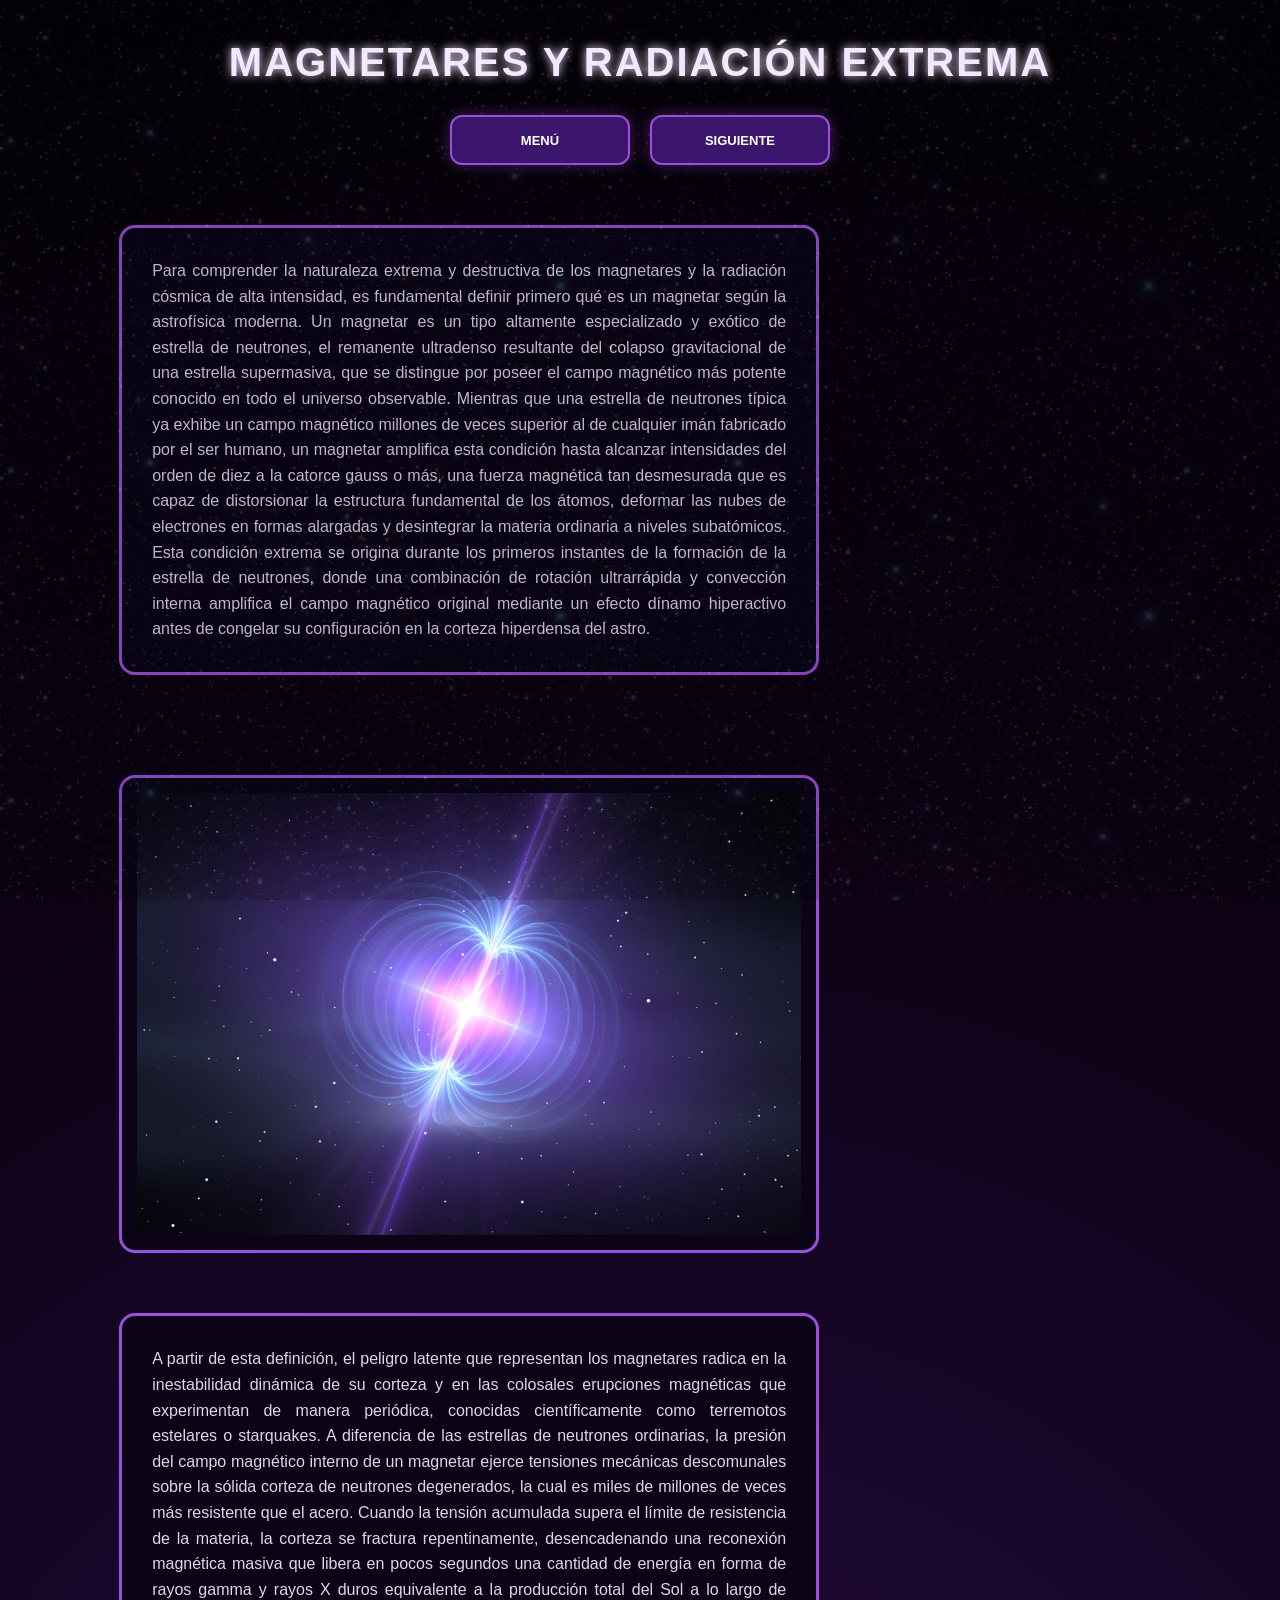
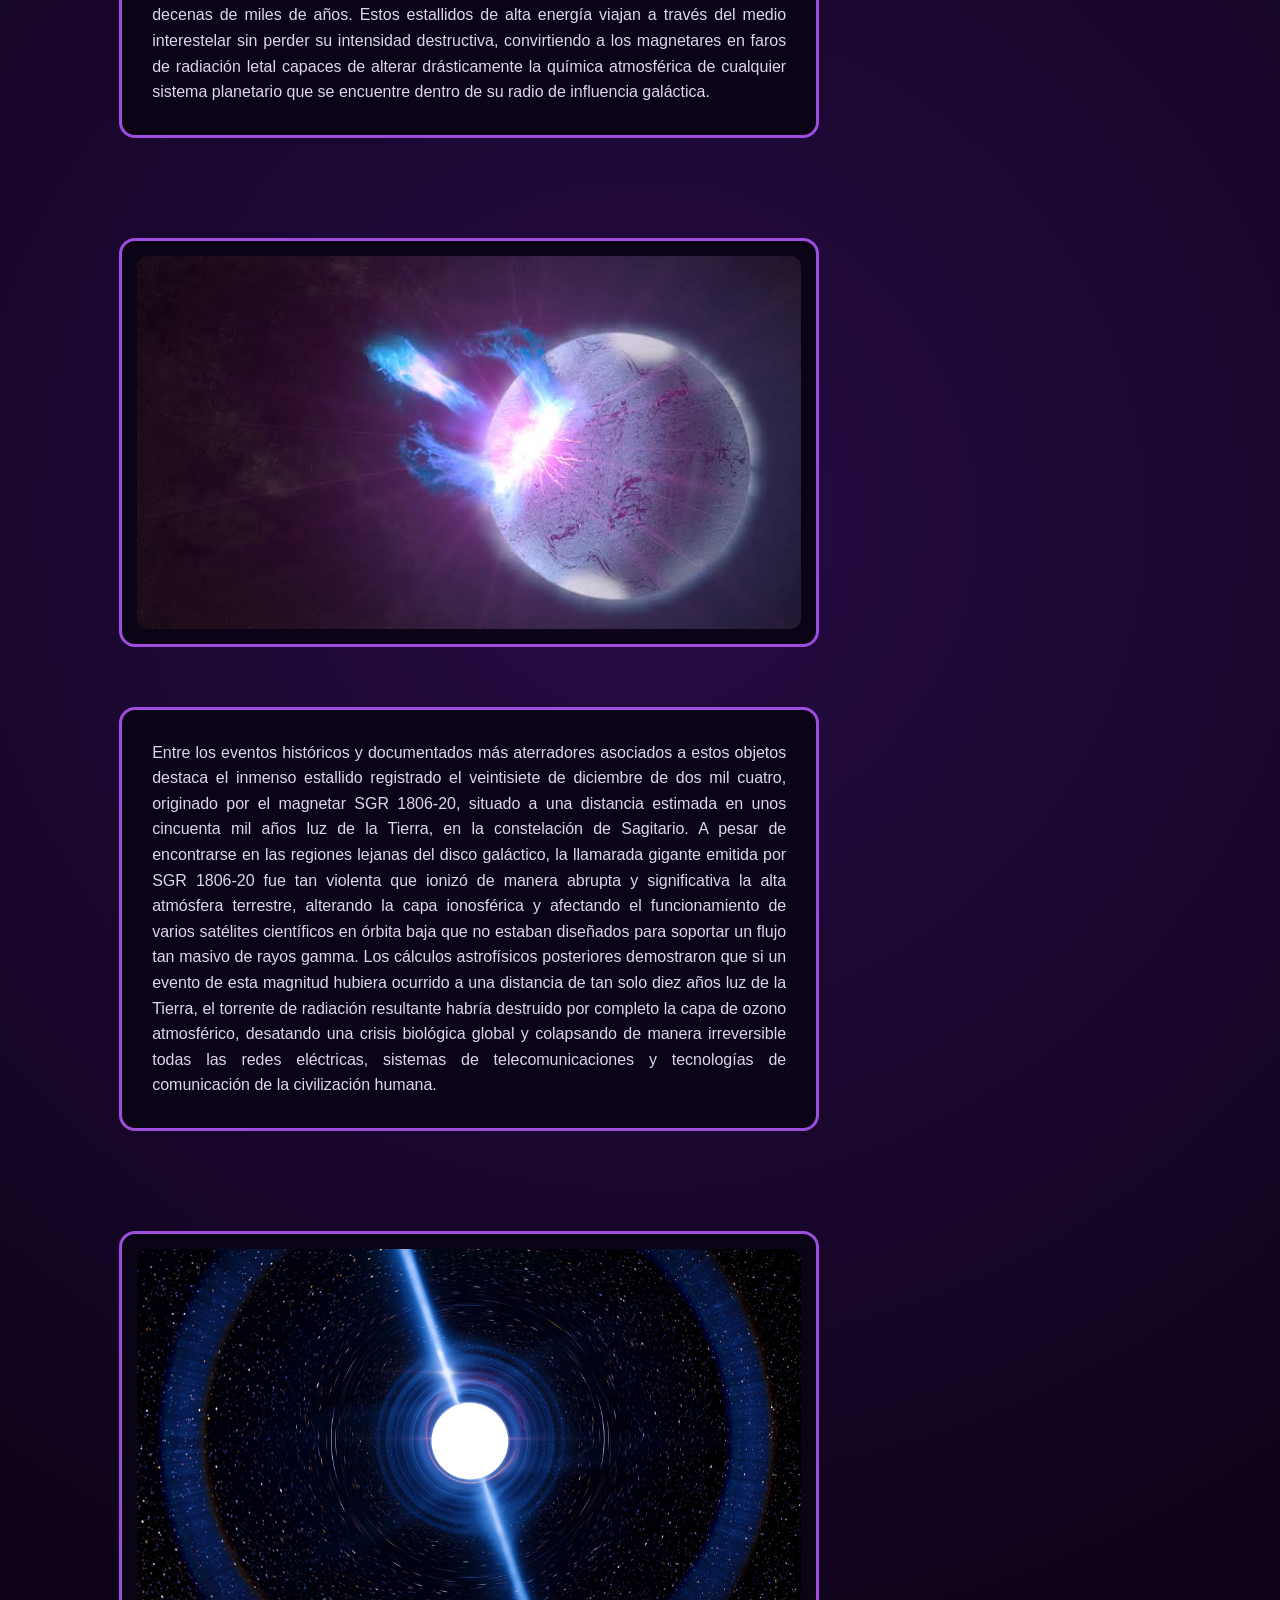
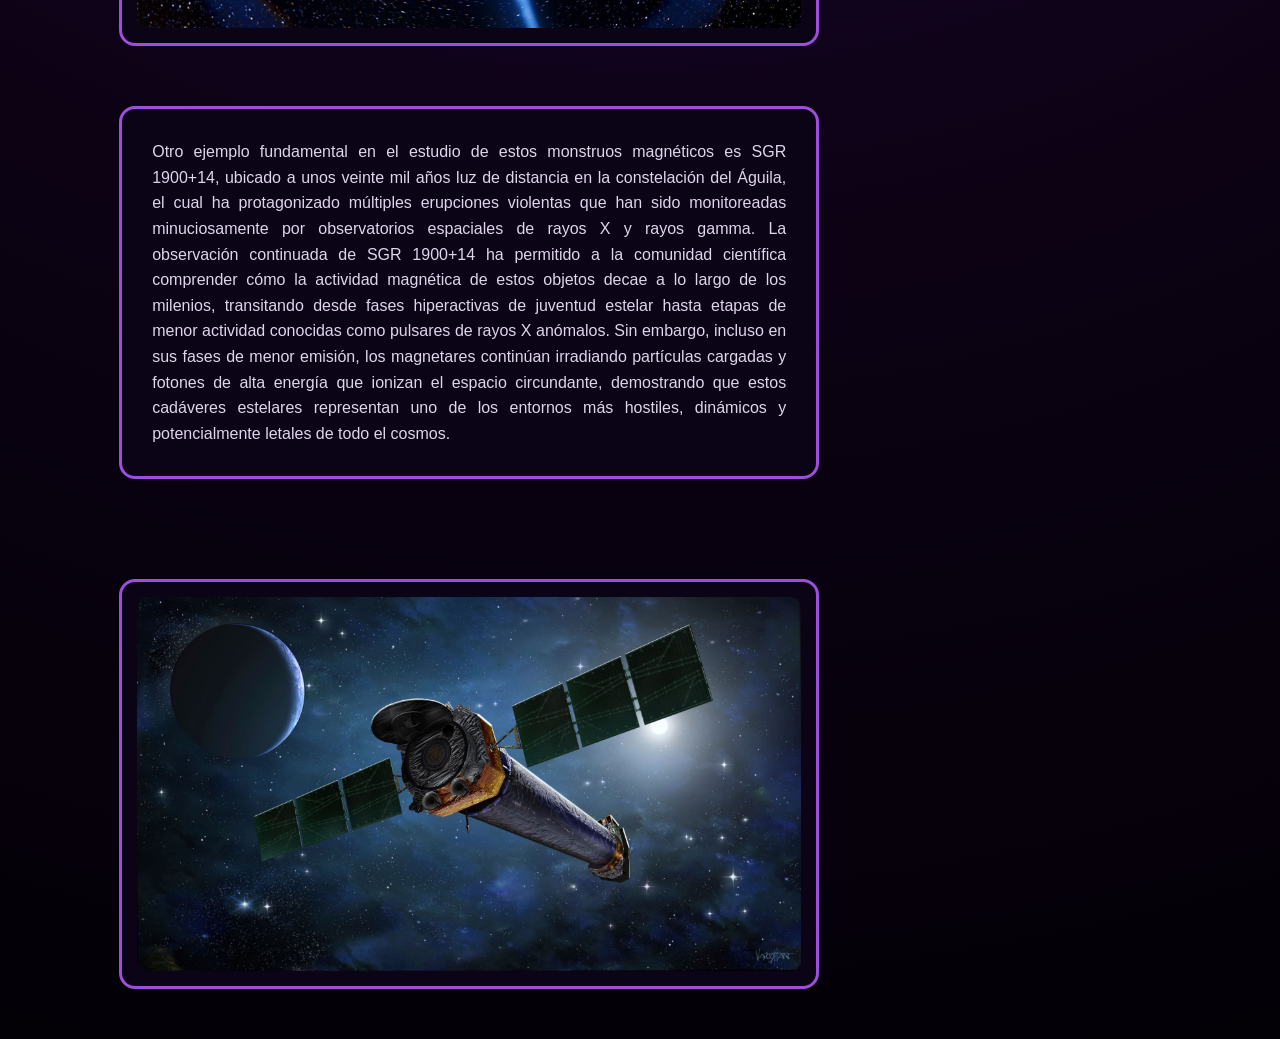
<file: magnetares.html>
<!DOCTYPE html>
<html lang="es">
<head>
    <meta charset="UTF-8">
    <meta name="viewport" content="width=device-width, initial-scale=1">
    <title>El universo</title>
        <link rel="icon" type="img/png" href="loog.png">
        <link rel="stylesheet" href="estilo9mag.css">
</head>
<body>

    <h1>Magnetares y radiación extrema</h1>
    <div class="fondo"></div>

    <div class="contenedor-botones">
        <div class="salir">
            <a href="peligros.html"><button>Menú</button></a>
        </div>
        <div class="siguiente">
            <a href="inestabilidad.html"><button>Siguiente</button></a>
        </div>
    </div>
    
    <div class="ini">
        <p>
            Para comprender la naturaleza extrema y destructiva de los magnetares y la radiación cósmica de alta intensidad, es fundamental definir primero qué es un magnetar según la astrofísica moderna. Un magnetar es un tipo altamente especializado y exótico de estrella de neutrones, el remanente ultradenso resultante del colapso gravitacional de una estrella supermasiva, que se distingue por poseer el campo magnético más potente conocido en todo el universo observable. Mientras que una estrella de neutrones típica ya exhibe un campo magnético millones de veces superior al de cualquier imán fabricado por el ser humano, un magnetar amplifica esta condición hasta alcanzar intensidades del orden de diez a la catorce gauss o más, una fuerza magnética tan desmesurada que es capaz de distorsionar la estructura fundamental de los átomos, deformar las nubes de electrones en formas alargadas y desintegrar la materia ordinaria a niveles subatómicos. Esta condición extrema se origina durante los primeros instantes de la formación de la estrella de neutrones, donde una combinación de rotación ultrarrápida y convección interna amplifica el campo magnético original mediante un efecto dínamo hiperactivo antes de congelar su configuración en la corteza hiperdensa del astro.
        </p>
    </div>
        <div class="IMG1"> <img src="mag1.png" width="650px" height="425px" alt="a"></div>


    <div class="ini">
        <p>
           A partir de esta definición, el peligro latente que representan los magnetares radica en la inestabilidad dinámica de su corteza y en las colosales erupciones magnéticas que experimentan de manera periódica, conocidas científicamente como terremotos estelares o starquakes. A diferencia de las estrellas de neutrones ordinarias, la presión del campo magnético interno de un magnetar ejerce tensiones mecánicas descomunales sobre la sólida corteza de neutrones degenerados, la cual es miles de millones de veces más resistente que el acero. Cuando la tensión acumulada supera el límite de resistencia de la materia, la corteza se fractura repentinamente, desencadenando una reconexión magnética masiva que libera en pocos segundos una cantidad de energía en forma de rayos gamma y rayos X duros equivalente a la producción total del Sol a lo largo de decenas de miles de años. Estos estallidos de alta energía viajan a través del medio interestelar sin perder su intensidad destructiva, convirtiendo a los magnetares en faros de radiación letal capaces de alterar drásticamente la química atmosférica de cualquier sistema planetario que se encuentre dentro de su radio de influencia galáctica.
        </p>
    </div>
        <div class="IMG2"> <img src="mag2.png" width="650px" height="415px" alt="a"></div>


    <div class="ini">
        <p>
 Entre los eventos históricos y documentados más aterradores asociados a estos objetos destaca el inmenso estallido registrado el veintisiete de diciembre de dos mil cuatro, originado por el magnetar SGR 1806-20, situado a una distancia estimada en unos cincuenta mil años luz de la Tierra, en la constelación de Sagitario. A pesar de encontrarse en las regiones lejanas del disco galáctico, la llamarada gigante emitida por SGR 1806-20 fue tan violenta que ionizó de manera abrupta y significativa la alta atmósfera terrestre, alterando la capa ionosférica y afectando el funcionamiento de varios satélites científicos en órbita baja que no estaban diseñados para soportar un flujo tan masivo de rayos gamma. Los cálculos astrofísicos posteriores demostraron que si un evento de esta magnitud hubiera ocurrido a una distancia de tan solo diez años luz de la Tierra, el torrente de radiación resultante habría destruido por completo la capa de ozono atmosférico, desatando una crisis biológica global y colapsando de manera irreversible todas las redes eléctricas, sistemas de telecomunicaciones y tecnologías de comunicación de la civilización humana.
        </p>
    </div>
        <div class="IMG3"> <img src="mag3.png" width="650px" height="400px" alt="a"></div>


    <div class="ini">
        <p>
           Otro ejemplo fundamental en el estudio de estos monstruos magnéticos es SGR 1900+14, ubicado a unos veinte mil años luz de distancia en la constelación del Águila, el cual ha protagonizado múltiples erupciones violentas que han sido monitoreadas minuciosamente por observatorios espaciales de rayos X y rayos gamma. La observación continuada de SGR 1900+14 ha permitido a la comunidad científica comprender cómo la actividad magnética de estos objetos decae a lo largo de los milenios, transitando desde fases hiperactivas de juventud estelar hasta etapas de menor actividad conocidas como pulsares de rayos X anómalos. Sin embargo, incluso en sus fases de menor emisión, los magnetares continúan irradiando partículas cargadas y fotones de alta energía que ionizan el espacio circundante, demostrando que estos cadáveres estelares representan uno de los entornos más hostiles, dinámicos y potencialmente letales de todo el cosmos.
        </p>
    </div>
        <div class="IMG4"> <img src="mag4.png" width="650px" height="350px" alt="a"></div>

</body>
</html>
</file>
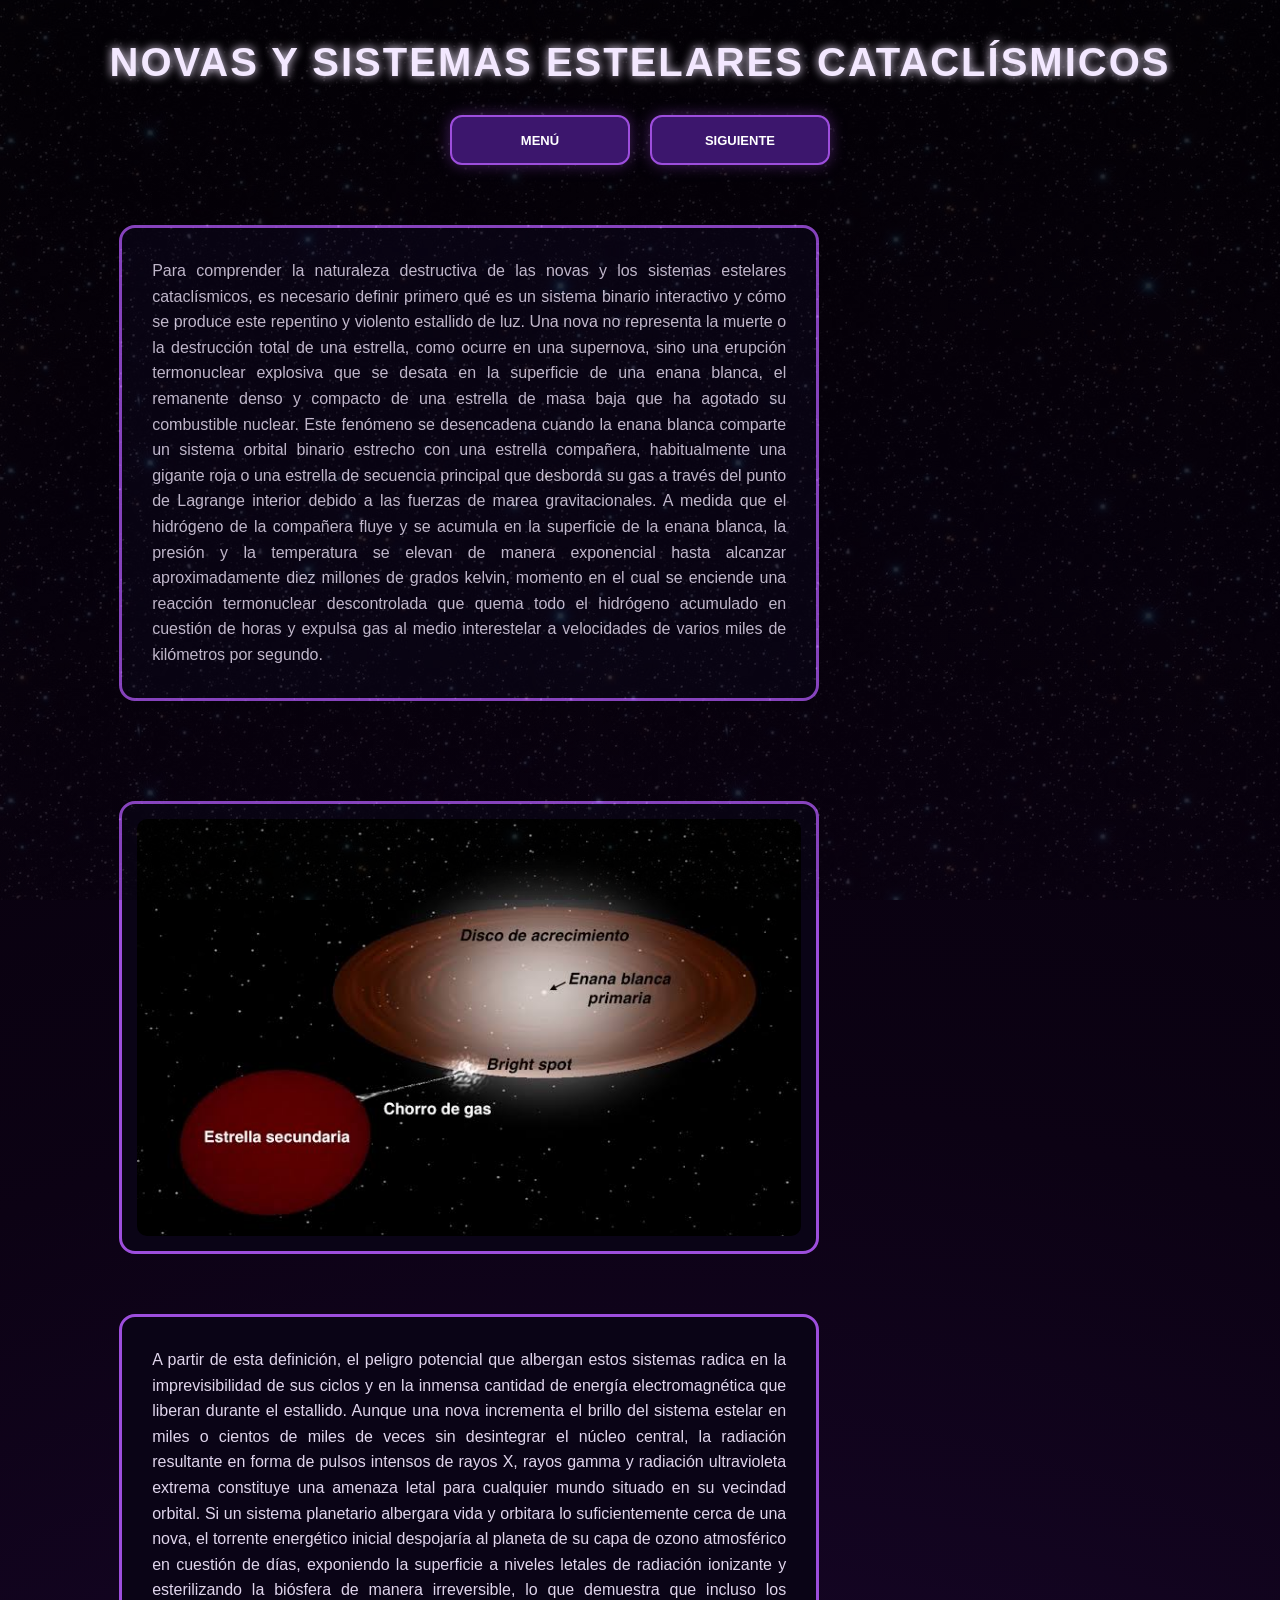
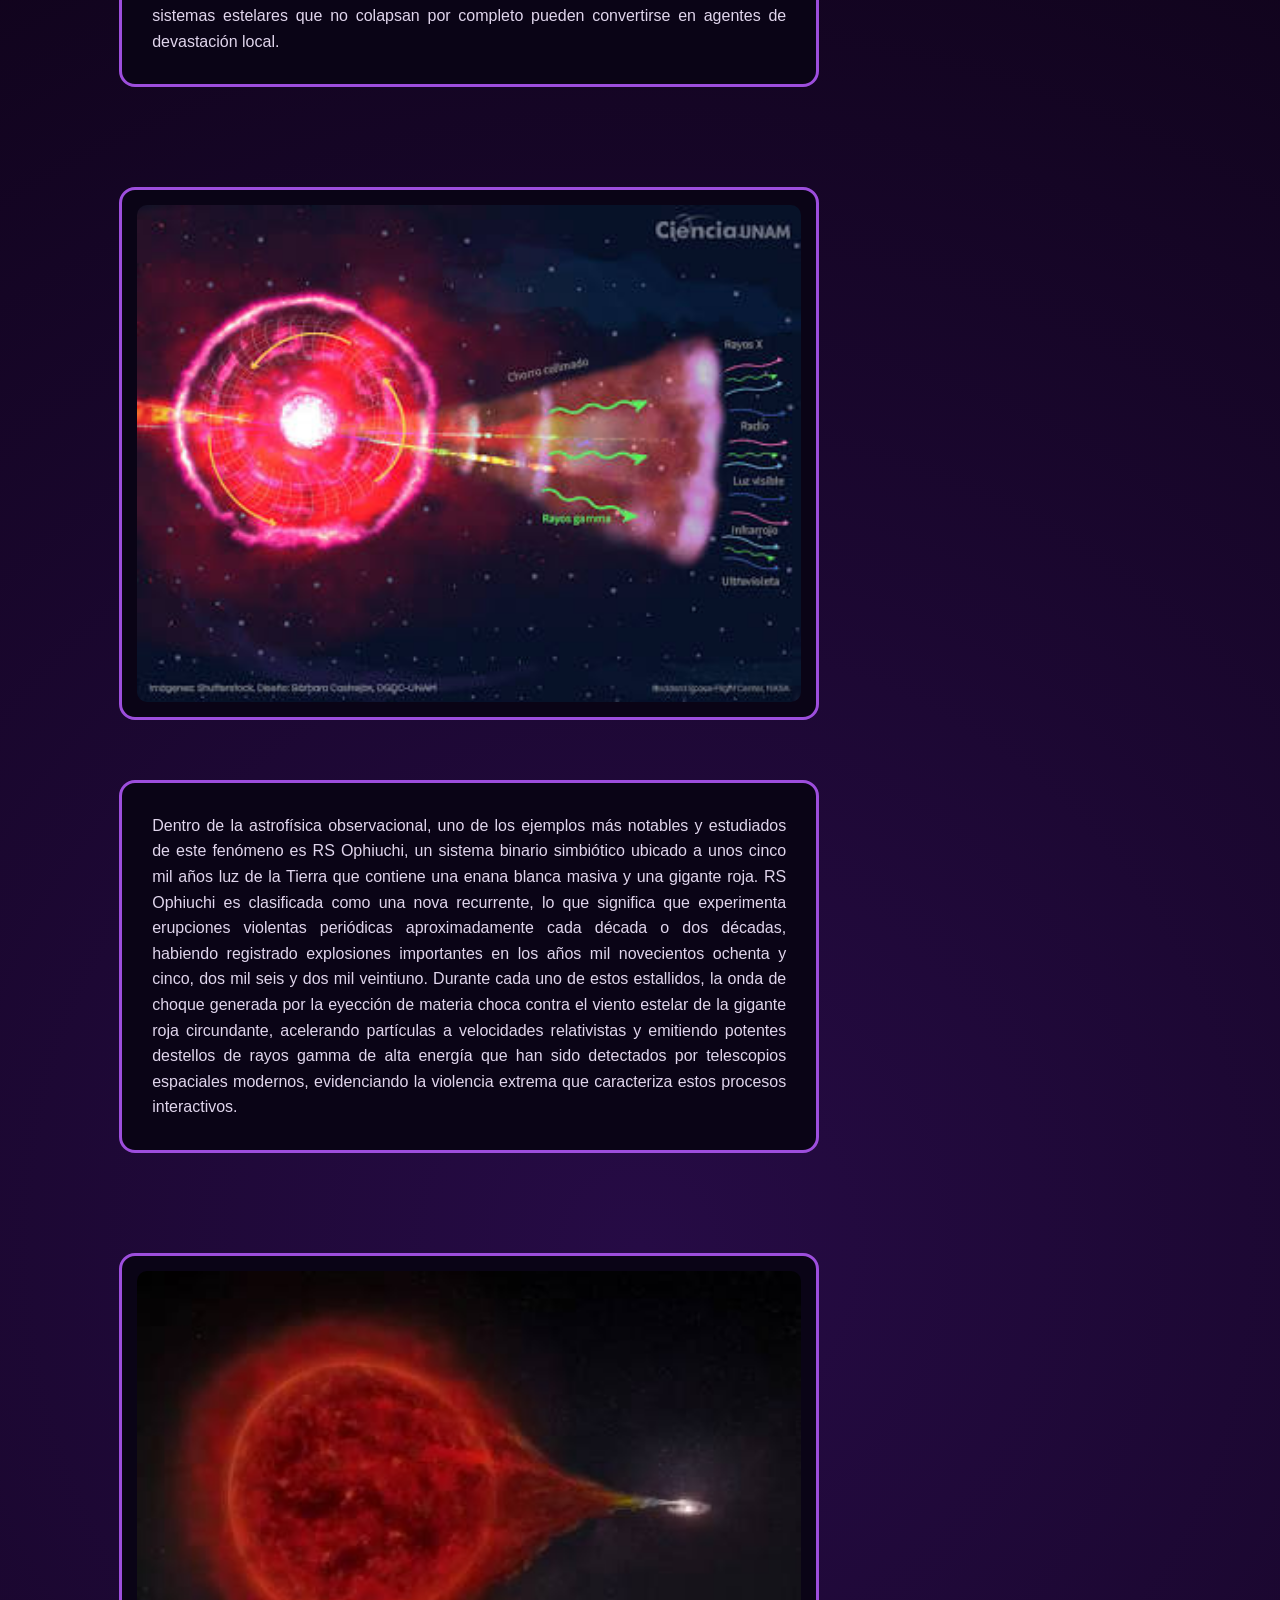
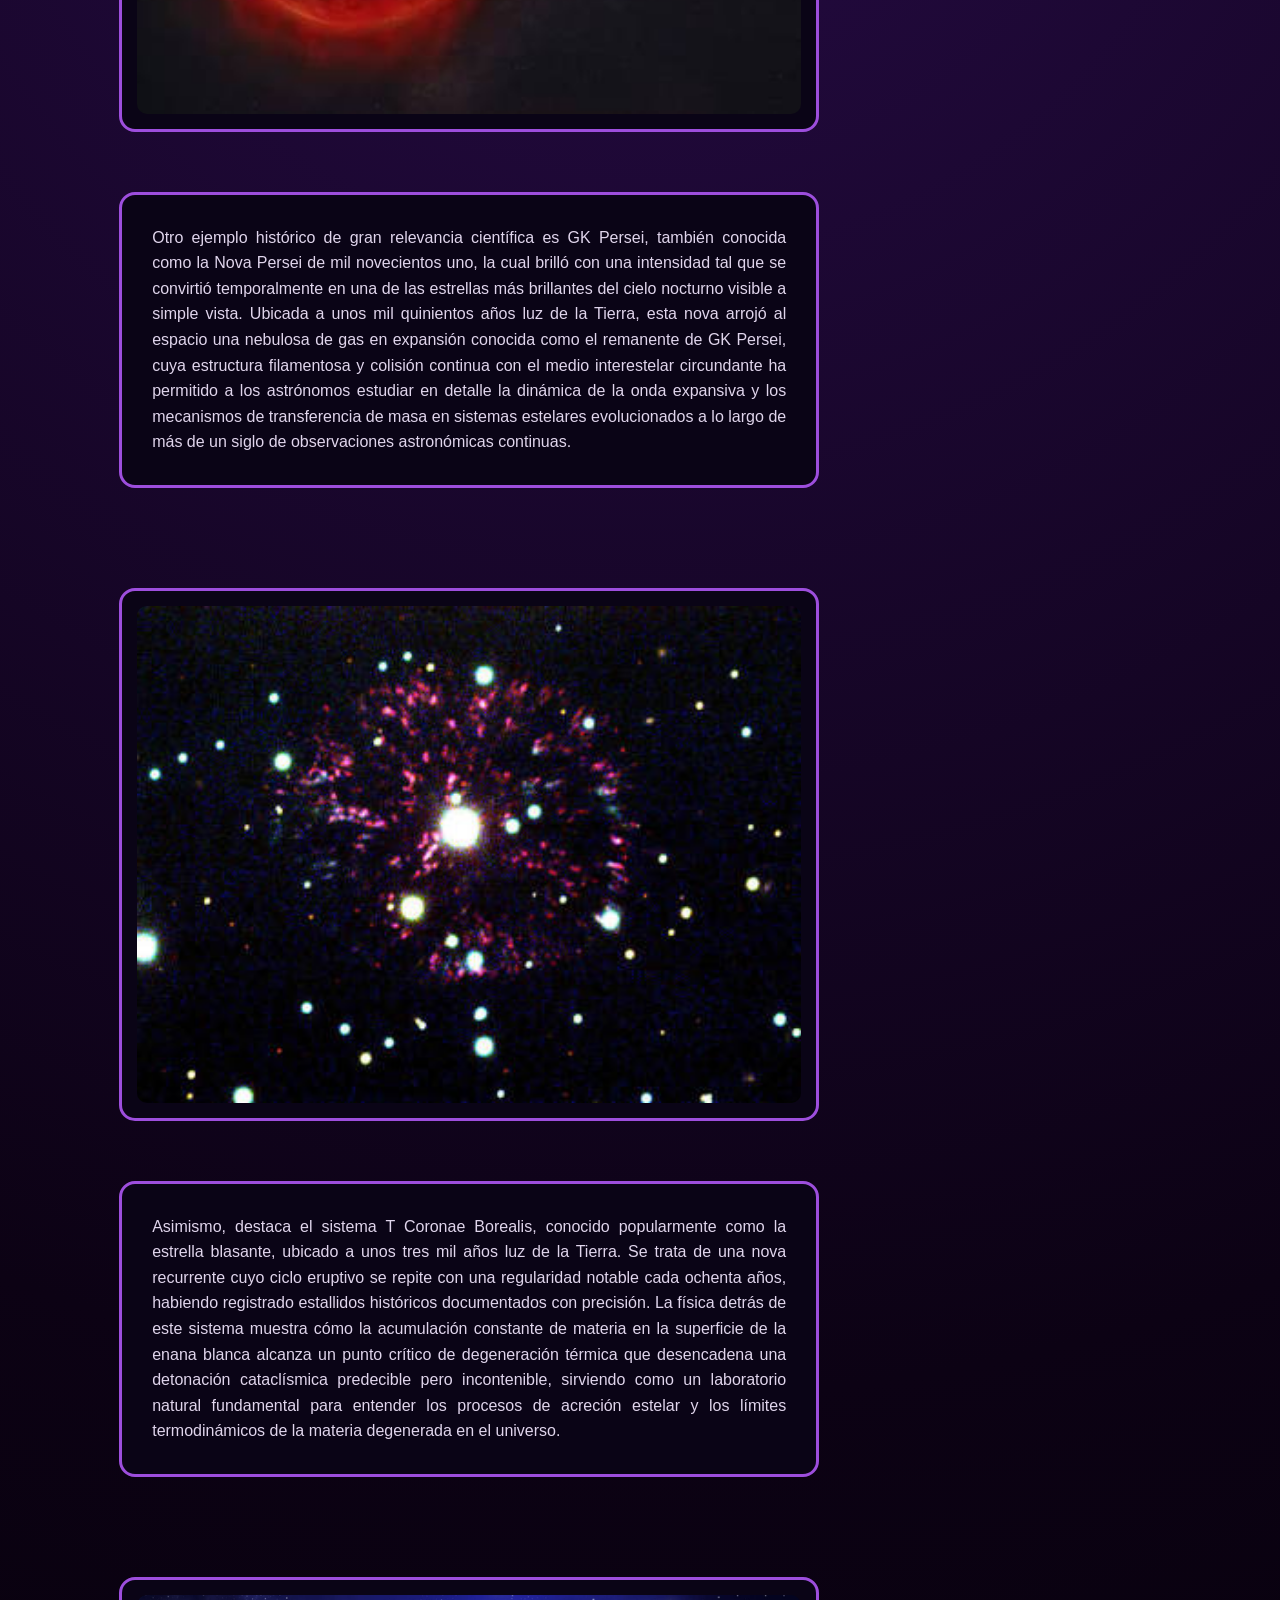
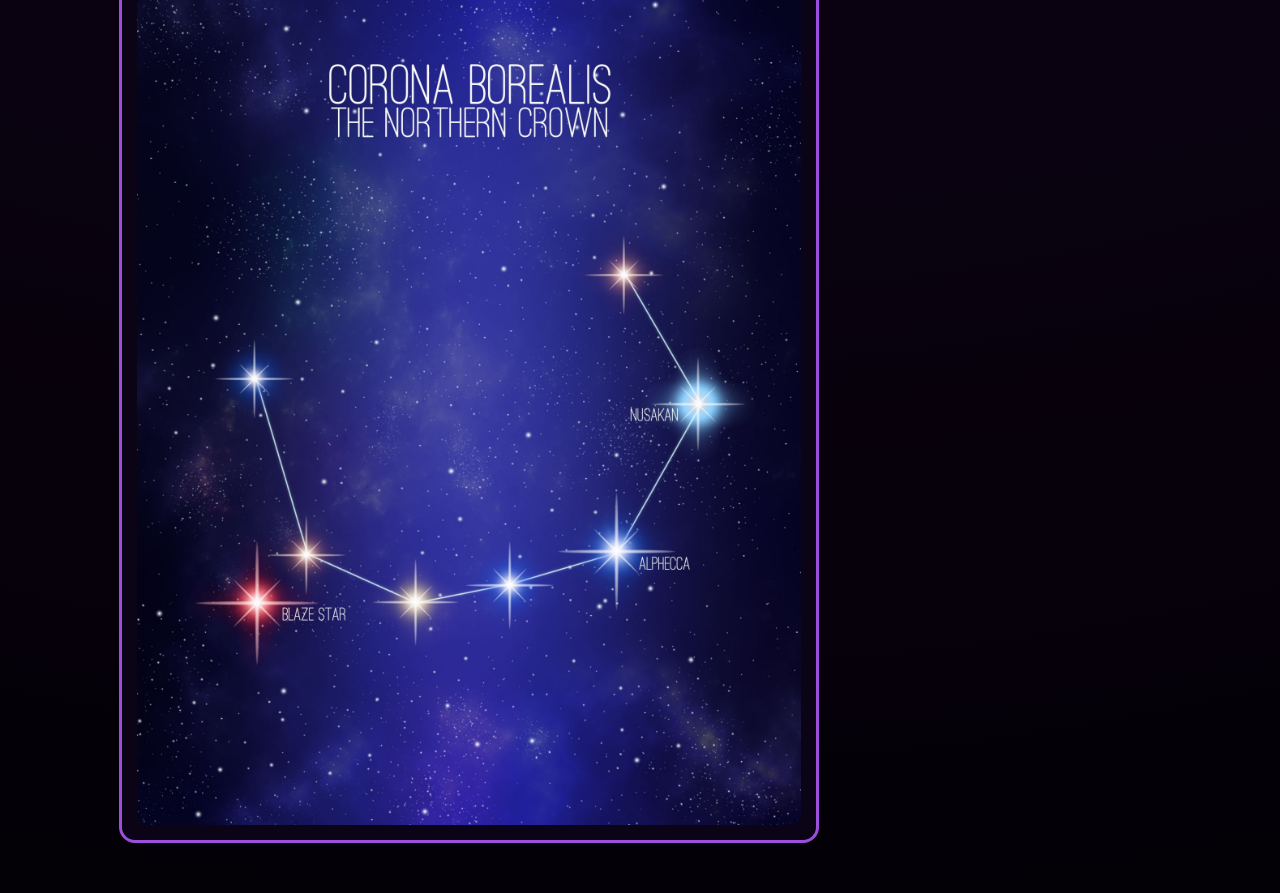
<file: novas-y-sistemas.html>
<!DOCTYPE html>
<html lang="es">
<head>
    <meta charset="UTF-8">
    <meta name="viewport" content="width=device-width, initial-scale=1">
    
    <title>El universo</title>
        <link rel="icon" type="img/png" href="loog.png">
        <link rel="stylesheet" href="estilo6no.css">
</head>
<body>

    <h1>Novas y sistemas estelares cataclísmicos</h1>
    <div class="fondo"></div>

    <div class="contenedor-botones">
        <div class="salir">
            <a href="peligros.html"><button>Menú</button></a>
        </div>
        <div class="siguiente">
            <a href="hipernovas-y-super-novas.html"><button>Siguiente</button></a>
        </div>
    </div>
    
    <div class="ini">
        <p>
            Para comprender la naturaleza destructiva de las novas y los sistemas estelares cataclísmicos, es necesario definir primero qué es un sistema binario interactivo y cómo se produce este repentino y violento estallido de luz. Una nova no representa la muerte o la destrucción total de una estrella, como ocurre en una supernova, sino una erupción termonuclear explosiva que se desata en la superficie de una enana blanca, el remanente denso y compacto de una estrella de masa baja que ha agotado su combustible nuclear. Este fenómeno se desencadena cuando la enana blanca comparte un sistema orbital binario estrecho con una estrella compañera, habitualmente una gigante roja o una estrella de secuencia principal que desborda su gas a través del punto de Lagrange interior debido a las fuerzas de marea gravitacionales. A medida que el hidrógeno de la compañera fluye y se acumula en la superficie de la enana blanca, la presión y la temperatura se elevan de manera exponencial hasta alcanzar aproximadamente diez millones de grados kelvin, momento en el cual se enciende una reacción termonuclear descontrolada que quema todo el hidrógeno acumulado en cuestión de horas y expulsa gas al medio interestelar a velocidades de varios miles de kilómetros por segundo.
        </p>
    </div>
    <div class="IMG1"> <img src="nova1.png" width="650" height="" alt="a"></div>

    <div class="ini">
        <p>
         A partir de esta definición, el peligro potencial que albergan estos sistemas radica en la imprevisibilidad de sus ciclos y en la inmensa cantidad de energía electromagnética que liberan durante el estallido. Aunque una nova incrementa el brillo del sistema estelar en miles o cientos de miles de veces sin desintegrar el núcleo central, la radiación resultante en forma de pulsos intensos de rayos X, rayos gamma y radiación ultravioleta extrema constituye una amenaza letal para cualquier mundo situado en su vecindad orbital. Si un sistema planetario albergara vida y orbitara lo suficientemente cerca de una nova, el torrente energético inicial despojaría al planeta de su capa de ozono atmosférico en cuestión de días, exponiendo la superficie a niveles letales de radiación ionizante y esterilizando la biósfera de manera irreversible, lo que demuestra que incluso los sistemas estelares que no colapsan por completo pueden convertirse en agentes de devastación local.
        </p>
    </div>
    <div class="IMG2"> <img src="nova2.png" width="650px" height="325px" alt="a"></div>

    <div class="ini">
        <p>
          Dentro de la astrofísica observacional, uno de los ejemplos más notables y estudiados de este fenómeno es RS Ophiuchi, un sistema binario simbiótico ubicado a unos cinco mil años luz de la Tierra que contiene una enana blanca masiva y una gigante roja. RS Ophiuchi es clasificada como una nova recurrente, lo que significa que experimenta erupciones violentas periódicas aproximadamente cada década o dos décadas, habiendo registrado explosiones importantes en los años mil novecientos ochenta y cinco, dos mil seis y dos mil veintiuno. Durante cada uno de estos estallidos, la onda de choque generada por la eyección de materia choca contra el viento estelar de la gigante roja circundante, acelerando partículas a velocidades relativistas y emitiendo potentes destellos de rayos gamma de alta energía que han sido detectados por telescopios espaciales modernos, evidenciando la violencia extrema que caracteriza estos procesos interactivos.
        </p>
    </div>
    <div class="IMG3"> <img src="nova3.png" width="650" height="325px" alt="a"></div>

    <div class="ini">
        <p>
          Otro ejemplo histórico de gran relevancia científica es GK Persei, también conocida como la Nova Persei de mil novecientos uno, la cual brilló con una intensidad tal que se convirtió temporalmente en una de las estrellas más brillantes del cielo nocturno visible a simple vista. Ubicada a unos mil quinientos años luz de la Tierra, esta nova arrojó al espacio una nebulosa de gas en expansión conocida como el remanente de GK Persei, cuya estructura filamentosa y colisión continua con el medio interestelar circundante ha permitido a los astrónomos estudiar en detalle la dinámica de la onda expansiva y los mecanismos de transferencia de masa en sistemas estelares evolucionados a lo largo de más de un siglo de observaciones astronómicas continuas.
        </p>
    </div>
    <div class="IMG4"> <img src="nova4.png" width="650" height="275px" alt="a"></div>

    <div class="ini">
        <p>
            Asimismo, destaca el sistema T Coronae Borealis, conocido popularmente como la estrella blasante, ubicado a unos tres mil años luz de la Tierra. Se trata de una nova recurrente cuyo ciclo eruptivo se repite con una regularidad notable cada ochenta años, habiendo registrado estallidos históricos documentados con precisión. La física detrás de este sistema muestra cómo la acumulación constante de materia en la superficie de la enana blanca alcanza un punto crítico de degeneración térmica que desencadena una detonación cataclísmica predecible pero incontenible, sirviendo como un laboratorio natural fundamental para entender los procesos de acreción estelar y los límites termodinámicos de la materia degenerada en el universo.
        </p>
    </div>
    <div class="IMG5"> <img src="nova5.png" width="650px" height="275px" alt="a"></div>

</body>
</html>
</file>
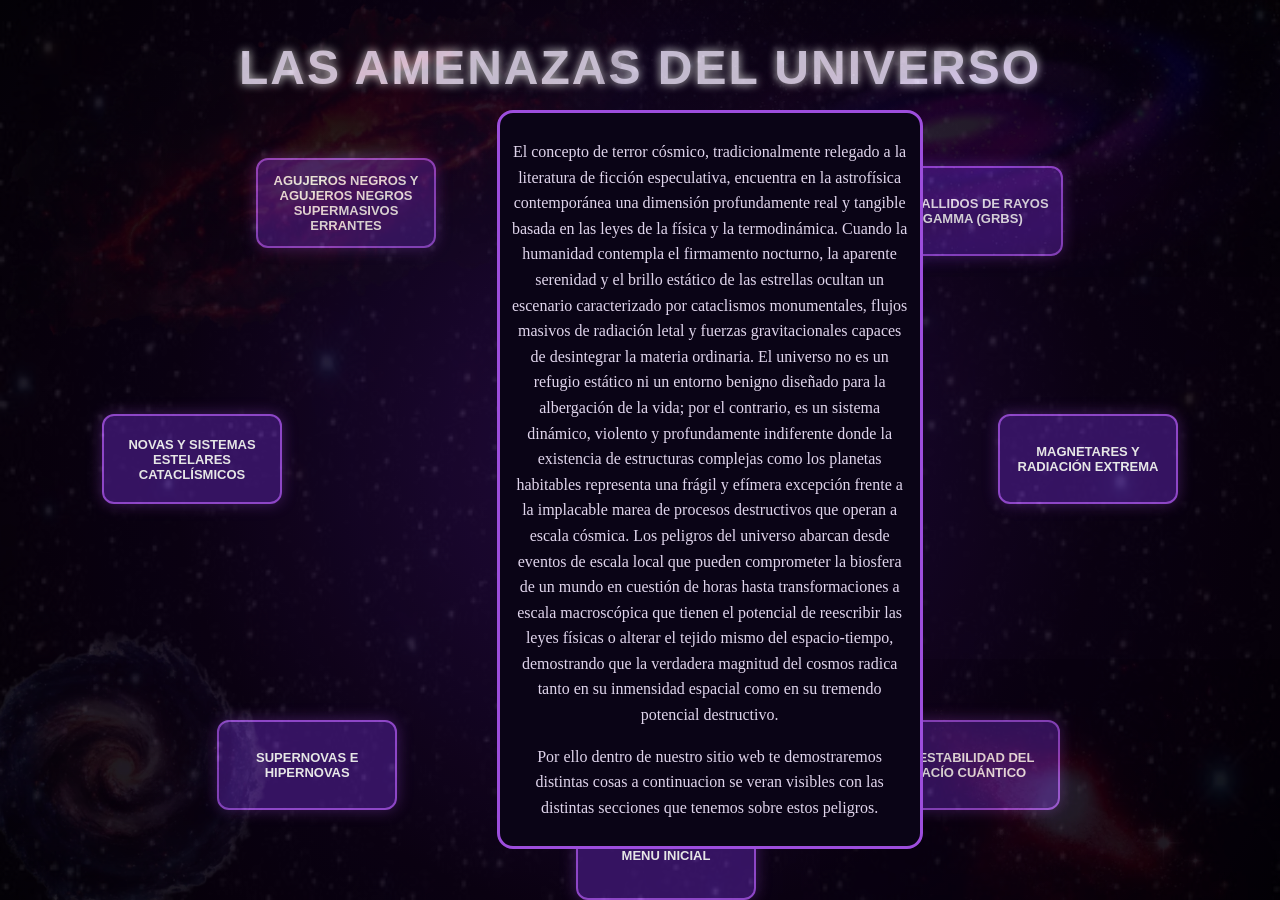
<file: peligros.html>
<!DOCTYPE html>
<html lang="es">
<head>
    <meta charset="UTF-8">
    <meta name="viewport" content="width=device-width">
    <title>El universo</title>
        <link rel="icon" type="img/png" href="loog.png">
        <link rel="stylesheet" href="estilo2pel.css">
</head>
<body>

    <h1> Las Amenazas del universo</h1>
    
    <div class="fondo">
        <img src="estrellas.png" alt="fondo">
    </div>
    
    <div class="IMG1"><img src="nova.png" class="nova" alt="agu"></div>
    <div class="IMG2"><img src="explo.png" class="nebula" alt="agu"></div>
    <div class="IMG3"><img src="so.png" class="so" alt="agu"></div>
    <div class="IMG4"><img src="nose.png" class="agujero-negro" alt="agu"></div>

    <!-- Primera caja de texto -->
    <div class="ini">
        <p> El concepto de terror cósmico, tradicionalmente relegado a la literatura de ficción 
            especulativa, encuentra en la astrofísica contemporánea una dimensión profundamente 
            real y tangible basada en las leyes de la física y la termodinámica. Cuando la humanidad 
            contempla el firmamento nocturno, la aparente serenidad y el brillo estático de las 
            estrellas ocultan un escenario caracterizado por cataclismos monumentales, flujos 
            masivos de radiación letal y fuerzas gravitacionales capaces de desintegrar la materia 
            ordinaria. El universo no es un refugio estático ni un entorno benigno diseñado 
            para la albergación de la vida; por el contrario, es un sistema dinámico, violento y 
            profundamente indiferente donde la existencia de estructuras complejas como los 
            planetas habitables representa una frágil y efímera excepción frente a la implacable 
            marea de procesos destructivos que operan a escala cósmica. Los peligros del 
            universo abarcan desde eventos de escala local que pueden comprometer la biosfera 
            de un mundo en cuestión de horas hasta transformaciones a escala macroscópica que tienen
            el potencial de reescribir las leyes físicas o alterar el tejido mismo del espacio-tiempo, 
            demostrando que la verdadera magnitud del cosmos radica tanto en su inmensidad espacial 
            como en su tremendo potencial destructivo.
        </p>
        <p>
            Por ello dentro de nuestro sitio web te demostraremos distintas cosas a continuacion se veran visibles
            con las distintas secciones que tenemos sobre estos peligros.
        </p>
    </div>

        <div class="btn1">
        <a href="agujeros-negros.html">
            <button>Agujeros negros y agujeros negros supermasivos errantes</button>
        </a>
    </div>
    <div class="btn2">
        <a href="novas-y-sistemas.html">
            <button>Novas y sistemas estelares cataclísmicos</button>
        </a>
    </div>
    <div class="btn3">
        <a href="hipernovas-y-super-novas.html">
            <button>Supernovas e hipernovas</button>
        </a>
    </div>
        <div class="btn4">
        <a href="estallidogama.html">
            <button>Estallidos de rayos gamma (GRBs)</button>
        </a>
    </div>
        <div class="btn5">
        <a href="magnetares.html">
            <button>Magnetares y radiación extrema</button>
        </a>
    </div>
        <div class="btn6">
        <a href="inestabilidad.html">
            <button>Inestabilidad del vacío cuántico</button>
        </a>
    </div>

    <div class="btn7">
        <a href="index.html">
            <button> Menu Inicial </button>
        </a>
    </div>

</body>
</html>
</file>
<file: estilo1ini.css>
p {
            color: #e0d5ec;
            text-align: center;
            line-height: 1.6;
            max-width: 50ch;
            overflow-wrap: break-word;
        }

body {
    background: radial-gradient(circle at center, #260b45 0%, #0c0214 60%, #030006 100%);
    margin: 0;    
    padding: 20px;     
    width: 100%;       
    height: 100vh; 
    box-sizing: border-box;
    position: relative; 
    overflow: hidden; 
}

        h1 {
            text-align: center; 
            color: #f3e8ff;
            font-family: Arial, sans-serif;
            font-size: 3rem; 
            letter-spacing: 2px;
            text-transform: uppercase; 
            text-shadow: 0 0 10px; 
            margin-top: 20px;
        }

        button {
            width: 180px; 
            height: 90px; 
            cursor: pointer;
            border: 2px solid #9d4edd;
            border-radius: 12px;
            background-color: #3c166d; 
            color: #ffffff;
            font-weight: bold;
            text-transform: uppercase; 
            font-size: 13px; 
            padding: 10px; 
            transition: background-color 0.3s, transform 0.2s, box-shadow 0.2s;
            box-shadow: 0 0 15px rgba(157, 78, 221, 0.4);
        }

        button:hover {
            background-color: #5a189a; 
            transform: scale(1.05);
            box-shadow: 0 0 25px rgba(157, 78, 221, 0.8);
        }

.ini {
    position: absolute;
    top: 50%;
    left: 50%;
    transform: translate(-50%, -50%);
    background-color: #0a0416;
    border: 3px solid #9d4edd;
    border-radius: 16px;
    padding: 30px;
    z-index: 5;
    
    max-width: 600px; 
}

        .btn1 {
            position: absolute; 
            top: 55%; 
            left: 20%; 
            transform: translateY(-50%);
        }
        .btn2 {
            position: absolute; 
            top: 55%;         
            left: 80%; 
            transform: translate(-100%, -50%);
        }
        .btn3 {
            position: absolute; 
            top: 85%;         
            left: 50%; 
            transform: translateX(-50%);
        }
        
        .IMG1 { 
            position: absolute;
            top: -40px; 
            left: -40px; 
            opacity: 0.1; 
            pointer-events: none;
        }
        .IMG2 { 
            position: absolute; 
            top: -40px;
            right: -40px; 
            opacity: 0.1; 
            pointer-events: none;
        } 
        .IMG3 {
            position: absolute; 
            bottom: -40px;
            right: -40px;
            opacity: 0.1; 
            pointer-events: none;
        } 
        .IMG4 { 
            position: absolute; 
            bottom: -40px; 
            left: -40px; 
            opacity: 0.1; 
            pointer-events: none;
        } 

        .agujero-negro {
             mix-blend-mode: screen; 
             display: block; 
             width: 320px; 
             height: auto;
        }

        
        .fondo{
            position: absolute;
            top: 0;
            left: 0;
            opacity: 0.1;
            background-image: url(estrellas.png);
            width: 100%;
            height: 100%;
            pointer-events: none;
        }

        @media (max-width: 1000px), (max-height: 750px) {
  body {
    height: auto;
    display: flex;
    flex-direction: column;
    align-items: center;
    gap: 16px;
  }
  .ini, .btn1, .btn2, .btn3, .btn4, .btn5, .btn6, .btn7 {
    position: static;
    transform: none;
  }
  .ini { width: 100%; max-width: 600px; }
  h1 { font-size: 1.8rem; }
  .nova, .nebula { width: 300px; }
  .so, .agujero-negro { width: 200px; }
}
</file>
<file: estilo5ag.css>
p {
    margin: 0;
    color: #e0d5ec;
    text-align: justify;
    line-height: 1.6;
    overflow-wrap: break-word;
}

body {
    margin: 0;
    padding: 20px;
    min-height: 100vh;
    position: relative;
    font-family: Arial, sans-serif;
    background: radial-gradient(circle at center, #260b45 0%, #0c0214 60%, #030006 100%);
}

h1 {
    margin: 20px 0 30px;
    text-align: center;
    color: #f3e8ff;
    font-size: 2.5rem;
    letter-spacing: 2px;
    text-transform: uppercase;
    text-shadow: 0 0 10px;
    position: relative;
    z-index: 10;
}

.contenedor-botones {
    display: flex;
    justify-content: center;
    flex-wrap: wrap;
    gap: 20px;
    margin-bottom: 50px;
    position: relative;
    z-index: 10;
}

        button {
            width: 180px; 
            height: 50px; 
            cursor: pointer; 
            border: 2px solid #9d4edd; 
            border-radius: 12px; 
            background-color: #3c166d; 
            color: #ffffff; 
            font-weight: bold; 
            text-transform: uppercase; 
            font-size: 13px; 
            transition: background-color 0.3s, transform 0.2s, box-shadow 0.2s; 
            box-shadow: 0 0 15px rgba(157, 78, 221, 0.4); 
        }

        button:hover {
            background-color: #5a189a; 
            transform: scale(1.05); 
            box-shadow: 0 0 25px rgba(157, 78, 221, 0.8); 
        }


.ini {
    box-sizing: border-box;
    background-color: #0a0416;
    border: 3px solid #9d4edd;
    border-radius: 16px;
}    

.IMG1, .IMG2, .IMG3, .IMG4, .IMG5, .IMG6, .IMG7 {
    box-sizing: border-box;
    background-color: #0a0416;
    border: 3px solid #9d4edd;
    border-radius: 16px;
    max-width: auto;
    max-height: auto;
    margin-top: 10px;
    margin-bottom: 30px;
}

.ini {
    width: 80%;
    max-width: 700px;
    margin: 60px auto 100px 8%;
    padding: 30px;
    min-height: auto;
}

.IMG1 {
    position: absolute;
    left: 1000px;
    top: 212.5px;
    padding: 15px;
    height: auto;
    width: auto;
}

.IMG2 {
    position: absolute;
    left: 1000px;
    top: 727px;
    padding: 15px;
}
.IMG3 {
    position: absolute;
    left: 1000px;
    top: 1230px;
    padding: 15px;
}
.IMG4 {
    position: absolute;
    left: 1000px;
    top: 1782px;
    padding: 15px;
}
.IMG5 {
    position: absolute;
    left: 1000px;
    top: 2360px;
    padding: 15px;
}
.IMG6 {
    position: absolute;
    left: 1000px;
    top: 2800px;
    padding: 15px;
}
.IMG7 {
    position: absolute;
    left: 1000px;
    top: 3200px;
    padding: 15px;
}

img {
    display: block;
    border-radius: 10px;
    row-gap: 25px;
    display: flex;
    flex-direction: column;
    align-items: flex-start;
    gap: 100px;
}


.fondo {
    position: fixed;
    inset: 0;
    background-image: url('estrellas.png');
    opacity: 0.15;
    z-index: 1;
    pointer-events: none;
}

@media (max-width: 1760px) {
  .IMG1, .IMG2, .IMG3, .IMG4, .IMG5, .IMG6, .IMG7 {
    position: static;
    width: 100%;
    max-width: 700px;
    margin: 0 auto 30px 8%;
  }
  .IMG1 img, .IMG2 img, .IMG3 img, .IMG4 img,
  .IMG5 img, .IMG6 img, .IMG7 img {
    width: 100%;
    height: auto;
  }
}

@media (max-width: 700px) {
  body { padding: 10px; }
  h1 { font-size: 1.6rem; }
  .ini { width: 100%; margin: 20px auto; padding: 15px; }
  .IMG1, .IMG2, .IMG3, .IMG4, .IMG5, .IMG6, .IMG7 { margin: 0 auto 30px; }
}
</file>
<file: estilo4cont.css>
p {
    margin: 0;
    color: #e0d5ec;
    text-align: justify;
    line-height: 1.6;
    overflow-wrap: break-word;
    padding: 5px;
}

body {
    margin: 0;
    padding: 20px;
    min-height: 100vh;
    position: relative;
    font-family: Arial, sans-serif;
    background: radial-gradient(circle at center, #260b45 0%, #0c0214 60%, #030006 100%);
}

h1 {
    margin: 20px 0 30px;
    text-align: center;
    color: #f3e8ff;
    font-size: 2.5rem;
    letter-spacing: 2px;
    text-transform: uppercase;
    text-shadow: 0 0 10px ;
    position: relative;
    z-index: 10;
}

h4{
    margin: 20px 0 30px;
    text-align: center;
    color: #f3e8ff;
    letter-spacing: 2px;
    text-transform: uppercase;
    text-shadow: 0 0 10px ;
    position: relative;
    z-index: 10;
}

h2{
    margin: 20px 0 30px;
    text-align: center;
    color: #f3e8ff;
    letter-spacing: 2px;
    text-transform: uppercase;
    text-shadow: 0 0 10px;
    position: relative;
    z-index: 10;
}

a:hover.sobre{
  color:#fff;
  border: 3px;
  font-family:impact;
} 

a:active.sobre{
  color:#fff;
  border: 3px;
  font-family:impact;
}

a:visited.sobre{
 color:#fff;
  border: 3px;
  font-family:impact;
}

.contenedor-botones {
    display: flex;
    justify-content: center;
    flex-wrap: wrap;
    gap: 20px;
    margin-bottom: 50px;
    position: relative;
    z-index: 10;
}

        button {
            width: 180px; 
            height: 50px; 
            cursor: pointer; 
            border: 2px solid #9d4edd; 
            border-radius: 12px; 
            background-color: #3c166d; 
            color: #ffffff; 
            font-weight: bold; 
            text-transform: uppercase; 
            font-size: 13px; 
            transition: background-color 0.3s, transform 0.2s, box-shadow 0.2s; 
            box-shadow: 0 0 15px rgba(157, 78, 221, 0.4); 
        }

        button:hover {
            background-color: #5a189a; 
            transform: scale(1.05); 
            box-shadow: 0 0 25px rgba(157, 78, 221, 0.8); 
        }

.ini {
    box-sizing: border-box;
    background-color: #0a0416;
    border: 3px solid #9d4edd;
    border-radius: 16px;
}    

.formu {
    box-sizing: border-box;
    background-color: #0a0416;
    border: 3px solid #9d4edd;
    border-radius: 16px;
}   

.IMG1, .IMG2, .IMG3, .IMG4, .IMG5, .IMG6, .IMG7 {
    box-sizing: border-box;
    background-color: #0a0416;
    border: 3px solid #9d4edd;
    border-radius: 16px;
    max-width: auto;
    max-height: auto;
    margin-top: 10px;
    margin-bottom: 2px;
}

.ini {
    width: 80%;
    max-width: 700px;
    margin: 60px auto 100px 8%;
    padding: 30px;
    min-height: auto;
}

form{
    color: #fff;
}

.formu {
    width: 100%;
    max-width: 400px;
    padding: 30px;
    min-height: fit-content;
    text-align: center;
    margin: 0 auto;
}

.formu input[type="text"] {
            width: auto;
            padding: 12px 14px;
            border: 5px solid #280505;
            border-radius: 8px;
            font-size: 14px;
            opacity: 0.6;
            color: #020202;
        }

.formu input[type="submit"] {
            width: auto;
            padding: 12px 14px;
            border: 3px solid #430a0a;
            border-radius: 8px;
            font-size: 14px;
            background-color: #200311;
            box-shadow: 0 0 25px rgba(157, 78, 221, 0.8); 
        }


.formu input[type="file"] {
            width: 100%;
            padding: 8px;
            font-size: 13px;
            color: #ffffff;
        }

.IMG1 {
    position: absolute;
    left: 1000px;
    top: 212.5px;
    padding: 15px;
    height: auto;
    width: auto;
}

.IMG2 {
    position: absolute;
    left: 900px;
    top: 500px;
    padding: 15px;
}
.IMG3 {
    position: absolute;
    left: 1375px;
    top: 500px;
    padding: 15px;
}
.IMG4 {
    position: absolute;
    left: 1000px;
    top: 1130px;
    padding: 15px;
}
.IMG5 {
    position: absolute;
    left: 1000px;
    top: 1525px;
    padding: 15px;
}

img {
    display: block;
    border-radius: 10px;
    row-gap: 25px;
    display: flex;
    flex-direction: column;
    align-items: flex-start;
    gap: 100px;
}

li{
    margin: 0;
    color: #e0d5ec;
    text-align: justify;
    line-height: 1.6;
    overflow-wrap: break-word;
    padding: 2px;
}

.fondo {
    position: fixed;
    inset: 0;
    background-image: url('estrellas.png');
    opacity: 0.15;
    z-index: 1;
    pointer-events: none;
}

@media (max-width: 1760px) {
  .IMG1, .IMG2, .IMG3, .IMG4, .IMG5, .IMG6, .IMG7 {
    position: static;
    width: 100%;
    max-width: 700px;
    margin: 0 auto 30px 8%;
  }
  .IMG1 img, .IMG2 img, .IMG3 img, .IMG4 img,
  .IMG5 img, .IMG6 img, .IMG7 img {
    width: 100%;
    height: auto;
  }
}

@media (max-width: 700px) {
  body { padding: 10px; }
  h1 { font-size: 1.6rem; }
  .ini { width: 100%; margin: 20px auto; padding: 15px; }
  .IMG1, .IMG2, .IMG3, .IMG4, .IMG5, .IMG6, .IMG7 { margin: 0 auto 30px; }
  .formu { width: 100%; max-width: 100%; padding: 15px; margin: 0 auto 30px; }
  .formu input[type="text"] { width: 100%; box-sizing: border-box; }
}
</file>
<file: estilo3data.css>
p {
    margin: 0;
    color: #e0d5ec;
    text-align: justify;
    line-height: 1.6;
    overflow-wrap: break-word;
    padding: 5px;
}

body {
    margin: 0;
    padding: 20px;
    min-height: 100vh;
    position: relative;
    font-family: Arial, sans-serif;
    background: radial-gradient(circle at center, #260b45 0%, #0c0214 60%, #030006 100%);
}

h1 {
    margin: 20px 0 30px;
    text-align: center;
    color: #f3e8ff;
    font-size: 2.5rem;
    letter-spacing: 2px;
    text-transform: uppercase;
    text-shadow: 0 0 10px;
    position: relative;
    z-index: 10;
}

h4 {
    margin: 20px 0 30px;
    text-align: center;
    color: #f3e8ff;
    letter-spacing: 2px;
    text-transform: uppercase;
    text-shadow: 0 0 10px;
    position: relative;
    z-index: 10;
}

.contenedor-botones {
    display: flex;
    justify-content: center;
    flex-wrap: wrap;
    gap: 20px;
    margin-bottom: 50px;
    position: relative;
    z-index: 10;
}

        button {
            width: 180px; 
            height: 50px; 
            cursor: pointer; 
            border: 2px solid #9d4edd; 
            border-radius: 12px; 
            background-color: #3c166d; 
            color: #ffffff; 
            font-weight: bold; 
            text-transform: uppercase; 
            font-size: 13px; 
            transition: background-color 0.3s, transform 0.2s, box-shadow 0.2s; 
            box-shadow: 0 0 15px rgba(157, 78, 221, 0.4); 
        }

        button:hover {
            background-color: #5a189a; 
            transform: scale(1.05); 
            box-shadow: 0 0 25px rgba(157, 78, 221, 0.8); 
        }


.ini {
    box-sizing: border-box;
    background-color: #0a0416;
    border: 3px solid #9d4edd;
    border-radius: 16px;
}    

.IMG1, .IMG2, .IMG3, .IMG4, .IMG5, .IMG6, .IMG7 {
    box-sizing: border-box;
    background-color: #0a0416;
    border: 3px solid #9d4edd;
    border-radius: 16px;
    max-width: auto;
    max-height: auto;
    margin-top: 10px;
    margin-bottom: 30px;
}

.ini {
    width: 80%;
    max-width: 700px;
    margin: 60px auto 100px 8%;
    padding: 30px;
    min-height: auto;
}

.IMG1 {
    position: absolute;
    left: 1000px;
    top: 212.5px;
    padding: 15px;
    height: auto;
    width: auto;
}

.IMG2 {
    position: absolute;
    left: 1000px;
    top: 550px;
    padding: 15px;
}
.IMG3 {
    position: absolute;
    left: 1000px;
    top: 985px;
    padding: 15px;
}
.IMG4 {
    position: absolute;
    left: 1000px;
    top: 1225px;
    padding: 15px;
}
.IMG5 {
    position: absolute;
    left: 1000px;
    top: 1570px;
    padding: 15px;
}
.IMG6 {
    position: absolute;
    left: 1000px;
    top: 1810px;
    padding: 15px;
}

img {
    display: block;
    border-radius: 10px;
    row-gap: 25px;
    display: flex;
    flex-direction: column;
    align-items: flex-start;
    gap: 100px;
}

li{
    margin: 0;
    color: #e0d5ec;
    text-align: justify;
    line-height: 1.6;
    overflow-wrap: break-word;
    padding: 2px;
}

.fondo {
    position: fixed;
    inset: 0;
    background-image: url('estrellas.png');
    opacity: 0.15;
    z-index: 1;
    pointer-events: none;
}

@media (max-width: 1760px) {
  .IMG1, .IMG2, .IMG3, .IMG4, .IMG5, .IMG6, .IMG7 {
    position: static;
    width: 100%;
    max-width: 700px;
    margin: 0 auto 30px 8%;
  }
  .IMG1 img, .IMG2 img, .IMG3 img, .IMG4 img,
  .IMG5 img, .IMG6 img, .IMG7 img {
    width: 100%;
    height: auto;
  }
}

@media (max-width: 700px) {
  body { padding: 10px; }
  h1 { font-size: 1.6rem; }
  .ini { width: 100%; margin: 20px auto; padding: 15px; }
  .IMG1, .IMG2, .IMG3, .IMG4, .IMG5, .IMG6, .IMG7 { margin: 0 auto 30px; }
}
</file>
<file: estilo8ga.css>
p {
    margin: 0;
    color: #e0d5ec;
    text-align: justify;
    line-height: 1.6;
    overflow-wrap: break-word;
}

body {
    margin: 0;
    padding: 20px;
    min-height: 100vh;
    position: relative;
    font-family: Arial, sans-serif;
    background: radial-gradient(circle at center, #260b45 0%, #0c0214 60%, #030006 100%);
}

h1 {
    margin: 20px 0 30px;
    text-align: center;
    color: #f3e8ff;
    font-size: 2.5rem;
    letter-spacing: 2px;
    text-transform: uppercase;
    text-shadow: 0 0 10px;
    position: relative;
    z-index: 10;
}

.contenedor-botones {
    display: flex;
    justify-content: center;
    flex-wrap: wrap;
    gap: 20px;
    margin-bottom: 50px;
    position: relative;
    z-index: 10;
}

        button {
            width: 180px; 
            height: 50px; 
            cursor: pointer; 
            border: 2px solid #9d4edd; 
            border-radius: 12px; 
            background-color: #3c166d; 
            color: #ffffff; 
            font-weight: bold; 
            text-transform: uppercase; 
            font-size: 13px; 
            transition: background-color 0.3s, transform 0.2s, box-shadow 0.2s; 
            box-shadow: 0 0 15px rgba(157, 78, 221, 0.4); 
        }

        button:hover {
            background-color: #5a189a; 
            transform: scale(1.05); 
            box-shadow: 0 0 25px rgba(157, 78, 221, 0.8); 
        }


.ini {
    box-sizing: border-box;
    background-color: #0a0416;
    border: 3px solid #9d4edd;
    border-radius: 16px;
}    

.IMG1, .IMG2, .IMG3, .IMG4, .IMG5, .IMG6, .IMG7 {
    box-sizing: border-box;
    background-color: #0a0416;
    border: 3px solid #9d4edd;
    border-radius: 16px;
    max-width: auto;
    max-height: auto;
    margin-top: 10px;
    margin-bottom: 30px;
}

.ini {
    width: 80%;
    max-width: 700px;
    margin: 60px auto 100px 8%;
    padding: 30px;
    min-height: auto;
}

.IMG1 {
    position: absolute;
    left: 1000px;
    top: 212.5px;
    padding: 15px;
    height: auto;
    width: auto;
}

.IMG2 {
    position: absolute;
    left: 1000px;
    top: 870px;
    padding: 15px;
}
.IMG3 {
    position: absolute;
    left: 1000px;
    top: 1470px;
    padding: 15px;
}
.IMG4 {
    position: absolute;
    left: 1000px;
    top: 1918px;
    padding: 15px;
}
.IMG5 {
    position: absolute;
    left: 1000px;
    top: 2360px;
    padding: 15px;
}


img {
    display: block;
    border-radius: 10px;
    row-gap: 25px;
    display: flex;
    flex-direction: column;
    align-items: flex-start;
    gap: 100px;
}


.fondo {
    position: fixed;
    inset: 0;
    background-image: url('estrellas.png');
    opacity: 0.15;
    z-index: 1;
    pointer-events: none;
}

@media (max-width: 1760px) {
  .IMG1, .IMG2, .IMG3, .IMG4, .IMG5, .IMG6, .IMG7 {
    position: static;
    width: 100%;
    max-width: 700px;
    margin: 0 auto 30px 8%;
  }
  .IMG1 img, .IMG2 img, .IMG3 img, .IMG4 img,
  .IMG5 img, .IMG6 img, .IMG7 img {
    width: 100%;
    height: auto;
  }
}

@media (max-width: 700px) {
  body { padding: 10px; }
  h1 { font-size: 1.6rem; }
  .ini { width: 100%; margin: 20px auto; padding: 15px; }
  .IMG1, .IMG2, .IMG3, .IMG4, .IMG5, .IMG6, .IMG7 { margin: 0 auto 30px; }
}
</file>
<file: estilo7hi.css>
p {
    margin: 0;
    color: #e0d5ec;
    text-align: justify;
    line-height: 1.6;
    overflow-wrap: break-word;
}

body {
    margin: 0;
    padding: 20px;
    min-height: 100vh;
    position: relative;
    font-family: Arial, sans-serif;
    background: radial-gradient(circle at center, #260b45 0%, #0c0214 60%, #030006 100%);
}

h1 {
    margin: 20px 0 30px;
    text-align: center;
    color: #f3e8ff;
    font-size: 2.5rem;
    letter-spacing: 2px;
    text-transform: uppercase;
    text-shadow: 0 0 10px;
    position: relative;
    z-index: 10;
}

.contenedor-botones {
    display: flex;
    justify-content: center;
    flex-wrap: wrap;
    gap: 20px;
    margin-bottom: 50px;
    position: relative;
    z-index: 10;
}

        button {
            width: 180px; 
            height: 50px; 
            cursor: pointer; 
            border: 2px solid #9d4edd; 
            border-radius: 12px; 
            background-color: #3c166d; 
            color: #ffffff; 
            font-weight: bold; 
            text-transform: uppercase; 
            font-size: 13px; 
            transition: background-color 0.3s, transform 0.2s, box-shadow 0.2s; 
            box-shadow: 0 0 15px rgba(157, 78, 221, 0.4); 
        }

        button:hover {
            background-color: #5a189a; 
            transform: scale(1.05); 
            box-shadow: 0 0 25px rgba(157, 78, 221, 0.8); 
        }


.ini {
    box-sizing: border-box;
    background-color: #0a0416;
    border: 3px solid #9d4edd;
    border-radius: 16px;
}    

.IMG1, .IMG2, .IMG3, .IMG4, .IMG5, .IMG6, .IMG7 {
    box-sizing: border-box;
    background-color: #0a0416;
    border: 3px solid #9d4edd;
    border-radius: 16px;
    max-width: auto;
    max-height: auto;
    margin-top: 10px;
    margin-bottom: 30px;
}

.ini {
    width: 80%;
    max-width: 700px;
    margin: 60px auto 100px 8%;
    padding: 30px;
    min-height: auto;
}

.IMG1 {
    position: absolute;
    left: 1000px;
    top: 212.5px;
    padding: 15px;
    height: auto;
    width: auto;
}

.IMG2 {
    position: absolute;
    left: 1000px;
    top: 770px;
    padding: 15px;
}
.IMG3 {
    position: absolute;
    left: 1000px;
    top: 1340px;
    padding: 15px;
}
.IMG4 {
    position: absolute;
    left: 1000px;
    top: 1890px;
    padding: 15px;
}
.IMG5 {
    position: absolute;
    left: 1000px;
    top: 2390px;
    padding: 15px;
}


img {
    display: block;
    border-radius: 10px;
    row-gap: 25px;
    display: flex;
    flex-direction: column;
    align-items: flex-start;
    gap: 100px;
}


.fondo {
    position: fixed;
    inset: 0;
    background-image: url('estrellas.png');
    opacity: 0.15;
    z-index: 1;
    pointer-events: none;
}

@media (max-width: 1760px) {
  .IMG1, .IMG2, .IMG3, .IMG4, .IMG5, .IMG6, .IMG7 {
    position: static;
    width: 100%;
    max-width: 700px;
    margin: 0 auto 30px 8%;
  }
  .IMG1 img, .IMG2 img, .IMG3 img, .IMG4 img,
  .IMG5 img, .IMG6 img, .IMG7 img {
    width: 100%;
    height: auto;
  }
}

@media (max-width: 700px) {
  body { padding: 10px; }
  h1 { font-size: 1.6rem; }
  .ini { width: 100%; margin: 20px auto; padding: 15px; }
  .IMG1, .IMG2, .IMG3, .IMG4, .IMG5, .IMG6, .IMG7 { margin: 0 auto 30px; }
}
</file>
<file: estilo10ines.css>
p {
    margin: 0;
    color: #e0d5ec;
    text-align: justify;
    line-height: 1.6;
    overflow-wrap: break-word;
}

body {
    margin: 0;
    padding: 20px;
    min-height: 100vh;
    position: relative;
    font-family: Arial, sans-serif;
    background: radial-gradient(circle at center, #260b45 0%, #0c0214 60%, #030006 100%);
}

h1 {
    margin: 20px 0 30px;
    text-align: center;
    color: #f3e8ff;
    font-size: 2.5rem;
    letter-spacing: 2px;
    text-transform: uppercase;
    text-shadow: 0 0 10px;
    position: relative;
    z-index: 10;
}

.contenedor-botones {
    display: flex;
    justify-content: center;
    flex-wrap: wrap;
    gap: 20px;
    margin-bottom: 50px;
    position: relative;
    z-index: 10;
}

        button {
            width: 180px; 
            height: 50px; 
            cursor: pointer; 
            border: 2px solid #9d4edd; 
            border-radius: 12px; 
            background-color: #3c166d; 
            color: #ffffff; 
            font-weight: bold; 
            text-transform: uppercase; 
            font-size: 13px; 
            transition: background-color 0.3s, transform 0.2s, box-shadow 0.2s; 
            box-shadow: 0 0 15px rgba(157, 78, 221, 0.4); 
        }

        button:hover {
            background-color: #5a189a; 
            transform: scale(1.05); 
            box-shadow: 0 0 25px rgba(157, 78, 221, 0.8); 
        }


.ini {
    box-sizing: border-box;
    background-color: #0a0416;
    border: 3px solid #9d4edd;
    border-radius: 16px;
}    

.IMG1, .IMG2, .IMG3, .IMG4, .IMG5, .IMG6, .IMG7 {
    box-sizing: border-box;
    background-color: #0a0416;
    border: 3px solid #9d4edd;
    border-radius: 16px;
    max-width: auto;
    max-height: auto;
    margin-top: 10px;
    margin-bottom: 30px;
}

.ini {
    width: 80%;
    max-width: 700px;
    margin: 60px auto 100px 8%;
    padding: 30px;
    min-height: auto;
}

.IMG1 {
    position: absolute;
    left: 1000px;
    top: 212.5px;
    padding: 15px;
    height: auto;
    width: auto;
}

.IMG2 {
    position: absolute;
    left: 1000px;
    top: 740px;
    padding: 15px;
}
.IMG3 {
    position: absolute;
    left: 1000px;
    top: 1290px;
    padding: 15px;
}
.IMG4 {
    position: absolute;
    left: 1000px;
    top: 1700px;
    padding: 15px;
}

img {
    display: block;
    border-radius: 10px;
    row-gap: 25px;
    display: flex;
    flex-direction: column;
    align-items: flex-start;
    gap: 100px;
}


.fondo {
    position: fixed;
    inset: 0;
    background-image: url('estrellas.png');
    opacity: 0.15;
    z-index: 1;
    pointer-events: none;
}

@media (max-width: 1760px) {
  .IMG1, .IMG2, .IMG3, .IMG4, .IMG5, .IMG6, .IMG7 {
    position: static;
    width: 100%;
    max-width: 700px;
    margin: 0 auto 30px 8%;
  }
  .IMG1 img, .IMG2 img, .IMG3 img, .IMG4 img,
  .IMG5 img, .IMG6 img, .IMG7 img {
    width: 100%;
    height: auto;
  }
}

@media (max-width: 700px) {
  body { padding: 10px; }
  h1 { font-size: 1.6rem; }
  .ini { width: 100%; margin: 20px auto; padding: 15px; }
  .IMG1, .IMG2, .IMG3, .IMG4, .IMG5, .IMG6, .IMG7 { margin: 0 auto 30px; }
}
</file>
<file: estilo9mag.css>
p {
    margin: 0;
    color: #e0d5ec;
    text-align: justify;
    line-height: 1.6;
    overflow-wrap: break-word;
}

body {
    margin: 0;
    padding: 20px;
    min-height: 100vh;
    position: relative;
    font-family: Arial, sans-serif;
    background: radial-gradient(circle at center, #260b45 0%, #0c0214 60%, #030006 100%);
}

h1 {
    margin: 20px 0 30px;
    text-align: center;
    color: #f3e8ff;
    font-size: 2.5rem;
    letter-spacing: 2px;
    text-transform: uppercase;
    text-shadow: 0 0 10px;
    position: relative;
    z-index: 10;
}

.contenedor-botones {
    display: flex;
    justify-content: center;
    flex-wrap: wrap;
    gap: 20px;
    margin-bottom: 50px;
    position: relative;
    z-index: 10;
}

        button {
            width: 180px; 
            height: 50px; 
            cursor: pointer; 
            border: 2px solid #9d4edd; 
            border-radius: 12px; 
            background-color: #3c166d; 
            color: #ffffff; 
            font-weight: bold; 
            text-transform: uppercase; 
            font-size: 13px; 
            transition: background-color 0.3s, transform 0.2s, box-shadow 0.2s; 
            box-shadow: 0 0 15px rgba(157, 78, 221, 0.4); 
        }

        button:hover {
            background-color: #5a189a; 
            transform: scale(1.05); 
            box-shadow: 0 0 25px rgba(157, 78, 221, 0.8); 
        }


.ini {
    box-sizing: border-box;
    background-color: #0a0416;
    border: 3px solid #9d4edd;
    border-radius: 16px;
}    

.IMG1, .IMG2, .IMG3, .IMG4, .IMG5, .IMG6, .IMG7 {
    box-sizing: border-box;
    background-color: #0a0416;
    border: 3px solid #9d4edd;
    border-radius: 16px;
    max-width: auto;
    max-height: auto;
    margin-top: 10px;
    margin-bottom: 30px;
}

.ini {
    width: 80%;
    max-width: 700px;
    margin: 60px auto 100px 8%;
    padding: 30px;
    min-height: auto;
}

.IMG1 {
    position: absolute;
    left: 1000px;
    top: 212.5px;
    padding: 15px;
    height: auto;
    width: auto;
}

.IMG2 {
    position: absolute;
    left: 1000px;
    top: 765px;
    padding: 15px;
}
.IMG3 {
    position: absolute;
    left: 1000px;
    top: 1290px;
    padding: 15px;
}
.IMG4 {
    position: absolute;
    left: 1000px;
    top: 1810px;
    padding: 15px;
}

img {
    display: block;
    border-radius: 10px;
    row-gap: 25px;
    display: flex;
    flex-direction: column;
    align-items: flex-start;
    gap: 100px;
}


.fondo {
    position: fixed;
    inset: 0;
    background-image: url('estrellas.png');
    opacity: 0.15;
    z-index: 1;
    pointer-events: none;
}

@media (max-width: 1760px) {
  .IMG1, .IMG2, .IMG3, .IMG4, .IMG5, .IMG6, .IMG7 {
    position: static;
    width: 100%;
    max-width: 700px;
    margin: 0 auto 30px 8%;
  }
  .IMG1 img, .IMG2 img, .IMG3 img, .IMG4 img,
  .IMG5 img, .IMG6 img, .IMG7 img {
    width: 100%;
    height: auto;
  }
}

@media (max-width: 700px) {
  body { padding: 10px; }
  h1 { font-size: 1.6rem; }
  .ini { width: 100%; margin: 20px auto; padding: 15px; }
  .IMG1, .IMG2, .IMG3, .IMG4, .IMG5, .IMG6, .IMG7 { margin: 0 auto 30px; }
}
</file>
<file: estilo6no.css>
p {
    margin: 0;
    color: #e0d5ec;
    text-align: justify;
    line-height: 1.6;
    overflow-wrap: break-word;
}

body {
    margin: 0;
    padding: 20px;
    min-height: 100vh;
    position: relative;
    font-family: Arial, sans-serif;
    background: radial-gradient(circle at center, #260b45 0%, #0c0214 60%, #030006 100%);
}

h1 {
    margin: 20px 0 30px;
    text-align: center;
    color: #f3e8ff;
    font-size: 2.5rem;
    letter-spacing: 2px;
    text-transform: uppercase;
    text-shadow: 0 0 10px;
    position: relative;
    z-index: 10;
}

.contenedor-botones {
    display: flex;
    justify-content: center;
    flex-wrap: wrap;
    gap: 20px;
    margin-bottom: 50px;
    position: relative;
    z-index: 10;
}

        button {
            width: 180px; 
            height: 50px; 
            cursor: pointer; 
            border: 2px solid #9d4edd; 
            border-radius: 12px; 
            background-color: #3c166d; 
            color: #ffffff; 
            font-weight: bold; 
            text-transform: uppercase; 
            font-size: 13px; 
            transition: background-color 0.3s, transform 0.2s, box-shadow 0.2s; 
            box-shadow: 0 0 15px rgba(157, 78, 221, 0.4); 
        }

        button:hover {
            background-color: #5a189a; 
            transform: scale(1.05); 
            box-shadow: 0 0 25px rgba(157, 78, 221, 0.8); 
        }


.ini {
    box-sizing: border-box;
    background-color: #0a0416;
    border: 3px solid #9d4edd;
    border-radius: 16px;
}    

.IMG1, .IMG2, .IMG3, .IMG4, .IMG5, .IMG6, .IMG7 {
    box-sizing: border-box;
    background-color: #0a0416;
    border: 3px solid #9d4edd;
    border-radius: 16px;
    max-width: auto;
    max-height: auto;
    margin-top: 10px;
    margin-bottom: 30px;
}

.ini {
    width: 80%;
    max-width: 700px;
    margin: 60px auto 100px 8%;
    padding: 30px;
    min-height: auto;
}

.IMG1 {
    position: absolute;
    left: 1000px;
    top: 212.5px;
    padding: 15px;
    height: auto;
    width: auto;
}

.IMG2 {
    position: absolute;
    left: 1000px;
    top: 790px;
    padding: 15px;
}
.IMG3 {
    position: absolute;
    left: 1000px;
    top: 1280px;
    padding: 15px;
}
.IMG4 {
    position: absolute;
    left: 1000px;
    top: 1730px;
    padding: 15px;
}
.IMG5 {
    position: absolute;
    left: 1000px;
    top: 2130px;
    padding: 15px;
}

img {
    display: block;
    border-radius: 10px;
    row-gap: 25px;
    display: flex;
    flex-direction: column;
    align-items: flex-start;
    gap: 100px;
}


.fondo {
    position: fixed;
    inset: 0;
    background-image: url('estrellas.png');
    opacity: 0.15;
    z-index: 1;
    pointer-events: none;
}

@media (max-width: 1760px) {
  .IMG1, .IMG2, .IMG3, .IMG4, .IMG5, .IMG6, .IMG7 {
    position: static;
    width: 100%;
    max-width: 700px;
    margin: 0 auto 30px 8%;
  }
  .IMG1 img, .IMG2 img, .IMG3 img, .IMG4 img,
  .IMG5 img, .IMG6 img, .IMG7 img {
    width: 100%;
    height: auto;
  }
}

@media (max-width: 700px) {
  body { padding: 10px; }
  h1 { font-size: 1.6rem; }
  .ini { width: 100%; margin: 20px auto; padding: 15px; }
  .IMG1, .IMG2, .IMG3, .IMG4, .IMG5, .IMG6, .IMG7 { margin: 0 auto 30px; }
}
</file>
<file: estilo2pel.css>
body {
            background: radial-gradient(circle at center, #260b45 0%, #0c0214 60%, #030006 100%);
            margin: 0;    
            padding: 20px;     
            width: 100%;       
            min-height: 100vh;
            box-sizing: border-box;
            position: relative; 
            overflow-x: hidden;
            overflow-y: auto;
        }

        p {
            color: #e0d5ec; 
            text-align: center; 
            line-height: 1.6; 
            max-width: 50ch; 
            overflow-wrap: break-word; 
        }

        h1 {
            text-align: center; 
            color: #f3e8ff; 
            font-family: Arial, sans-serif; 
            font-size: 3rem; 
            letter-spacing: 2px; 
            text-transform: uppercase; 
            text-shadow: 0 0 10px #fefefe; 
            margin-top: 20px;
            margin-bottom: 40px;
        }

        .ini {
            position: absolute; 
            top: 110px;      
            left: 38.8%;       
            background-color: #0a0416; 
            border: 3px solid #9d4edd; 
            border-radius: 16px; 
            padding: 10px; 
            z-index: 10; 
            max-width: 600px;
            
        }

        .IMG1 { 
            position: fixed;
            top: -40px; 
            left: -40px; 
            opacity: 0.1; 
            z-index: 2;
            pointer-events: none;
        }

        .IMG2 { 
            position: fixed; 
            top: -40px;
            right: -40px; 
            opacity: 0.1; 
            z-index: 2;
            pointer-events: none;
        } 

        .IMG3 {
            position: fixed; 
            bottom: -40px;
            right: -40px;
            opacity: 0.1; 
            z-index: 2;
            pointer-events: none;
        } 

        .IMG4 { 
            position: fixed; 
            bottom: -40px; 
            left: -40px; 
            opacity: 0.1; 
            z-index: 2;
            pointer-events: none;
        } 

        .agujero-negro {
             mix-blend-mode: screen; 
             display: block; 
             width: 320px; 
             height: auto;
        }

        .nebula {
             mix-blend-mode: screen; 
             display: block; 
             width: 720px; 
             height: auto;
             pointer-events: none;
        }

        .nova {
             mix-blend-mode: screen; 
             display: block; 
             width: 720px; 
             height: auto;
             pointer-events: none;
        }

        .so {
             mix-blend-mode: screen; 
             display: block; 
             width: 500px; 
             height: auto;
        }

        .nose {
             mix-blend-mode: screen; 
             display: block; 
             width: 500px; 
             height: auto;
        }

        .fondo {
            position: fixed;
            top: 0;
            left: 0;
            opacity: 0.1;
            width: 100%;
            height: 100%;
            z-index: 1;
            pointer-events: none;
        }

        .fondo img {
            width: 100%;
            height: 100%;
            mix-blend-mode: screen;
        }

        .btn1 {
            position: absolute; 
            top: 22.50%; 
            left: 20%; 
            transform: translateY(-50%);
        }

        .btn2 {
            position: absolute; 
            top: 46%;         
            left: 15%; 
            transform: translateX(-50%);
        }

        .btn3 {
            position: absolute; 
            top: 80%;         
            left: 24%; 
            transform: translateX(-50%);
        }

        .btn4 {
            position: absolute; 
            top: 18.46%;         
            left: 76%; 
            transform: translateX(-50%);
        }

        .btn5 {
            position: absolute; 
            top: 46%;         
            left: 85%; 
            transform: translateX(-50%);
        }

        .btn6 {
            position: absolute; 
            top: 80%;         
            left: 75.78%; 
            transform: translateX(-50%);
        }

        .btn7 {
            position: absolute; 
            top: 90%;         
            left: 45%; 
        }

        button {
            width: 180px; 
            height: 90px; 
            cursor: pointer; 
            border: 2px solid #9d4edd;
            border-radius: 12px; 
            background-color: #3c166d; 
            color: #ffffff;
            font-weight: bold;
            text-transform: uppercase; 
            font-size: 13px; 
            padding: 10px; 
            transition: background-color 0.3s, transform 0.2s, box-shadow 0.2s; 
            box-shadow: 0 0 15px rgba(157, 78, 221, 0.4); 
        }
        button:hover {
            background-color: #5a189a; 
            transform: scale(1.05); 
            box-shadow: 0 0 25px rgba(157, 78, 221, 0.8); 
        }
        
        @media (max-width: 1000px), (max-height: 750px) {
  body {
    height: auto;
    display: flex;
    flex-direction: column;
    align-items: center;
    gap: 16px;
  }
  .ini, .btn1, .btn2, .btn3, .btn4, .btn5, .btn6, .btn7 {
    position: static;
    transform: none;
  }
  .ini { width: 100%; max-width: 600px; }
  h1 { font-size: 1.8rem; }
  .nova, .nebula { width: 300px; }
  .so, .agujero-negro { width: 200px; }
}
</file>
